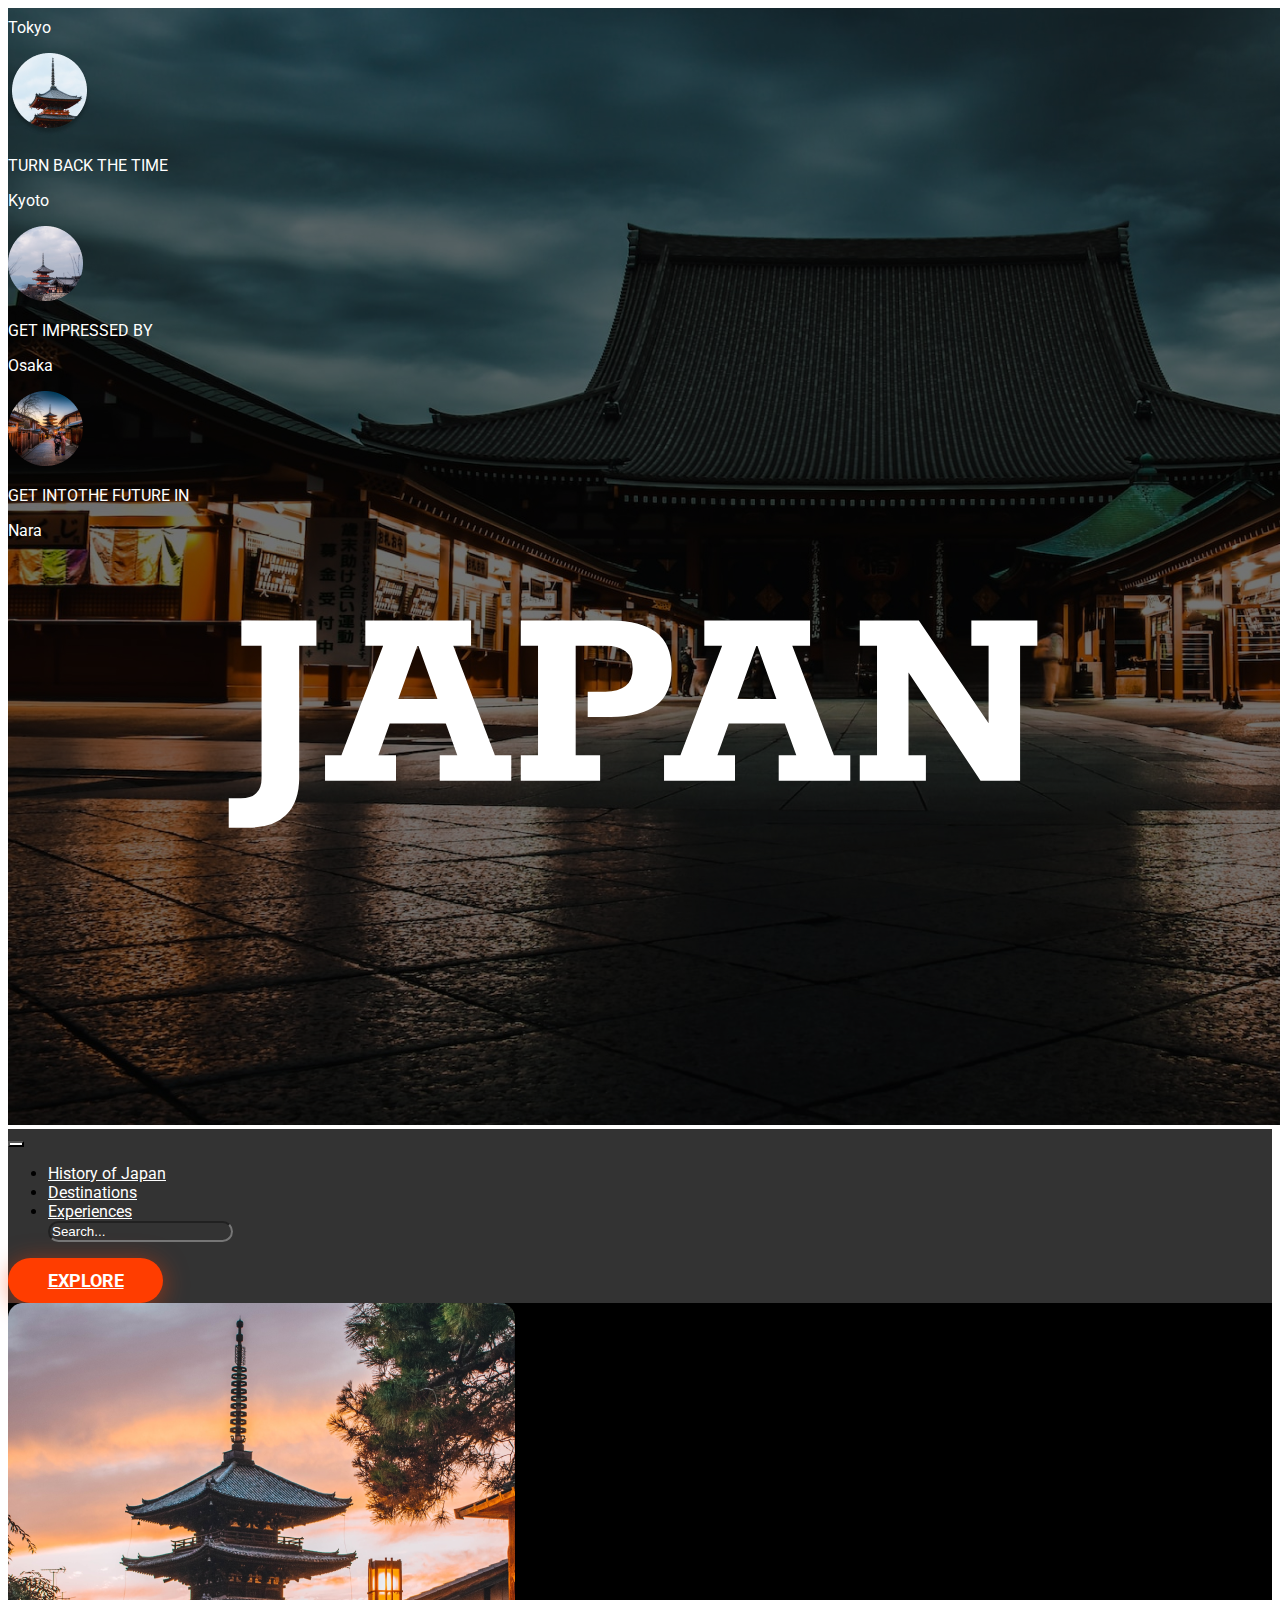
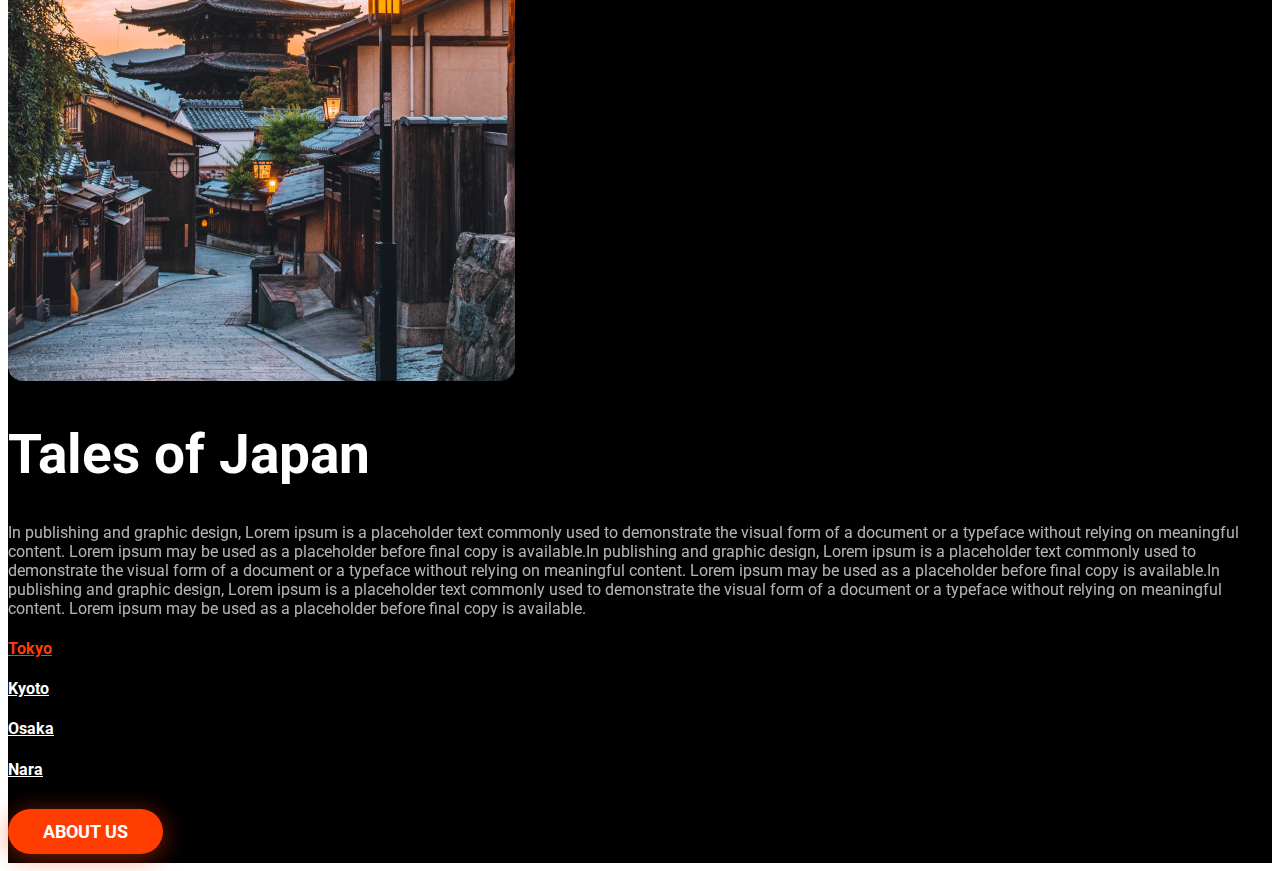
<file: Site-1/index.html>
<!doctype html>
<html lang="sr-RS">

<head>
    <meta charset="utf-8">
    <meta name="viewport" content="width=device-width, initial-scale=1">
    <title>Site-1</title>

    <!-- ----------------------MAIN-CSS-------------------- -->
    <link rel="stylesheet" href="./scss/main.css">

    <!-- ----------------------IFAVICON-------------------- -->
    <link rel="shortcut icon" href="#" type="image/x-icon">

    <!-- ----------------------IMPORT BOOTSTRAP-------------------- -->
    <link href="https://cdn.jsdelivr.net/npm/bootstrap@5.3.2/dist/css/bootstrap.min.css" rel="stylesheet"
        integrity="sha384-T3c6CoIi6uLrA9TneNEoa7RxnatzjcDSCmG1MXxSR1GAsXEV/Dwwykc2MPK8M2HN" crossorigin="anonymous">
</head>

<body>
    <!-------------------------- NAVIGATION ------------------------->
    <header class="container-fluid p-0">
        <img src="./img/jean-vella-AMUXeE7Y2Vc-unsplash 1.jpg" alt="" class="img-fluid w-100 brightness">
        <h1 class="main-text">Japan</h1>
        <nav class="navbar navbar-expand-lg background-navbar fixed-top navbar-hiden">
            <div class="container-fluid mx-xl-4 py-xl-4 mx-0 py-0">
                <button class="navbar-toggler" type="button" data-bs-toggle="collapse"
                    data-bs-target="#navbarSupportedContent" aria-controls="navbarSupportedContent"
                    aria-expanded="false" aria-label="Toggle navigation">
                    <span class="navbar-toggler-icon"></span>
                </button>
                <div class="collapse navbar-collapse" id="navbarSupportedContent">
                    <ul class="navbar-nav me-auto mb-2 mb-lg-0 text-center">
                        <li class="nav-item mx-xl-4 mx-md-3">
                            <a class="nav-link active" aria-current="page" href="#">History of Japan</a>
                        </li>
                        <li class="nav-item mx-xl-4 mx-md-3">
                            <a class="nav-link" href="#">Destinations</a>
                        </li>
                        <li class="nav-item mx-xl-4 mx-md-3">
                            <a class="nav-link" href="#">Experiences</a>
                        </li>
                        <form class="d-flex col-md-3 col-12" role="search">
                            <input class="form-control me-2  d-none d-md-flex d-xl-flex" type="search"
                                placeholder="Search..." aria-label="Search">
                        </form>
                    </ul>
                </div>
                <a class="navbar-brand wrapper-red" href="#">Explore</a>
            </div>
        </nav>
    </header>

    <!-------------------------- END-NAVIGATION ------------------------->

    <!-------------------------- CITY-SECTION ------------------------->

    <main class="main">
        <section class="container-fluid p-0 d-flex">
            <div class="container-xl position-relative d-flex justify-content-xl-start">

                <div class="wrapper">
                    <div class="row">

                        <div class=" col-xl-3 col-md-3 d-none d-md-flex align-items-center lh-1">
                            <img src="./img/denys-nevozhai-D68ADLeMh5Q-unsplash 1.png" alt="" class="">
                            <div class="text px-3">
                                <p class="uppercase-text">Get intothe future in</p>
                                <p>Tokyo</p>
                            </div>
                        </div>
                        <div class="col-xl-3 col-md-3 d-none d-md-flex col-6 d-flex align-items-center lh-1">
                            <img src="./img/zhijian-dai-MUUnrhZ0xmA-unsplash 1.png" alt="" class="">
                            <div class="text px-3">
                                <p class="uppercase-text">Turn back the time</p>
                                <p>Kyoto</p>
                            </div>
                        </div>

                        <div class="col-xl-3 col-md-3 d-none d-md-flex d-flex d-flex align-items-center lh-1 ">
                            <img src="./img/zhijian-dai-nCGpqcaSRnU-unsplash 1.png" alt="" class="">
                            <div class="text px-3">
                                <p class="uppercase-text">Get impressed by</p>
                                <p>Osaka</p>
                            </div>
                        </div>
                        <div class="col-xl-3 col-md-3 d-none d-md-flex d-flex align-items-center lh-1">
                            <img src="./img//sorasak-_UIN-pFfJ7c-unsplash 1.png" alt="" class="">
                            <div class="text px-3">
                                <p class="uppercase-text">Get intothe future in</p>
                                <p>Nara</p>
                            </div>
                        </div>
                    </div>
                </div>
            </div>
        </section>
        <!-------------------------- END-CITY-SECTION ------------------------->

        <!-------------------------- MAIN-SECTION ------------------------->
        <section class="section black-background">
            <div class="container-xl">
                <div class="row py-xl-5 py-md-5 flex-column-reverse flex-md-row">
                    <div class="col-xl-5 col-md-5 py-5">
                        <img src="./img/romeo-a-SlIl9eZjWUc-unsplash 1.png" alt="" class="img-fluid">
                    </div>
                    <div class="col-xl-7 col-md-7 d-flex align-items-center">
                        <div class="row">
                            <div class="col-12">
                                <h1 class="my-xl-4 py-3 heading-section">Tales of Japan</h1>
                            </div>
                            <div class="col-xl-9 col-md-11 overflow-auto custom-scrollbar" style="height: 340px;">
                                <p class="text-justify">In publishing and graphic design, Lorem ipsum is a placeholder
                                    text
                                    commonly used to
                                    demonstrate the visual form of a document or a typeface without relying on
                                    meaningful
                                    content. Lorem ipsum may be used as a placeholder before final copy is available.In
                                    publishing and graphic design, Lorem ipsum is a placeholder text commonly used to
                                    demonstrate the visual form of a document or a typeface without relying on
                                    meaningful
                                    content. Lorem ipsum may be used as a placeholder before final copy is available.In
                                    publishing and graphic design, Lorem ipsum is a placeholder text commonly used to
                                    demonstrate the visual form of a document or a typeface without relying on
                                    meaningful
                                    content. Lorem ipsum may be used as a placeholder before final copy is available.
                                </p>
                                <div class="d-flex my-xl-2">
                                    <h4 class="mx-3 name-city active-link">Tokyo</h4>
                                    <h4 class="mx-3 name-city">Kyoto</h4>
                                    <h4 class="mx-3 name-city">Osaka</h4>
                                    <h4 class="mx-3 name-city">Nara</h4>
                                </div>
                                <div class="wrapper-about mx-xl-3 my-xl-3 py-md-2 py-2">
                                    <h5 class="wrapper-red">About us</h5>
                                </div>
                            </div>
                        </div>
                    </div>
                </div>
            </div>
        </section>
    </main>
    <!-------------------------- END-MAIN-SECTION ------------------------->

    <!------------------------ MAIN JS ---------------------------->
    <script src="./js/main.js"></script>

    <script src="https://cdn.jsdelivr.net/npm/bootstrap@5.3.2/dist/js/bootstrap.bundle.min.js"
        integrity="sha384-C6RzsynM9kWDrMNeT87bh95OGNyZPhcTNXj1NW7RuBCsyN/o0jlpcV8Qyq46cDfL"
        crossorigin="anonymous"></script>
</body>

</html>
</file>
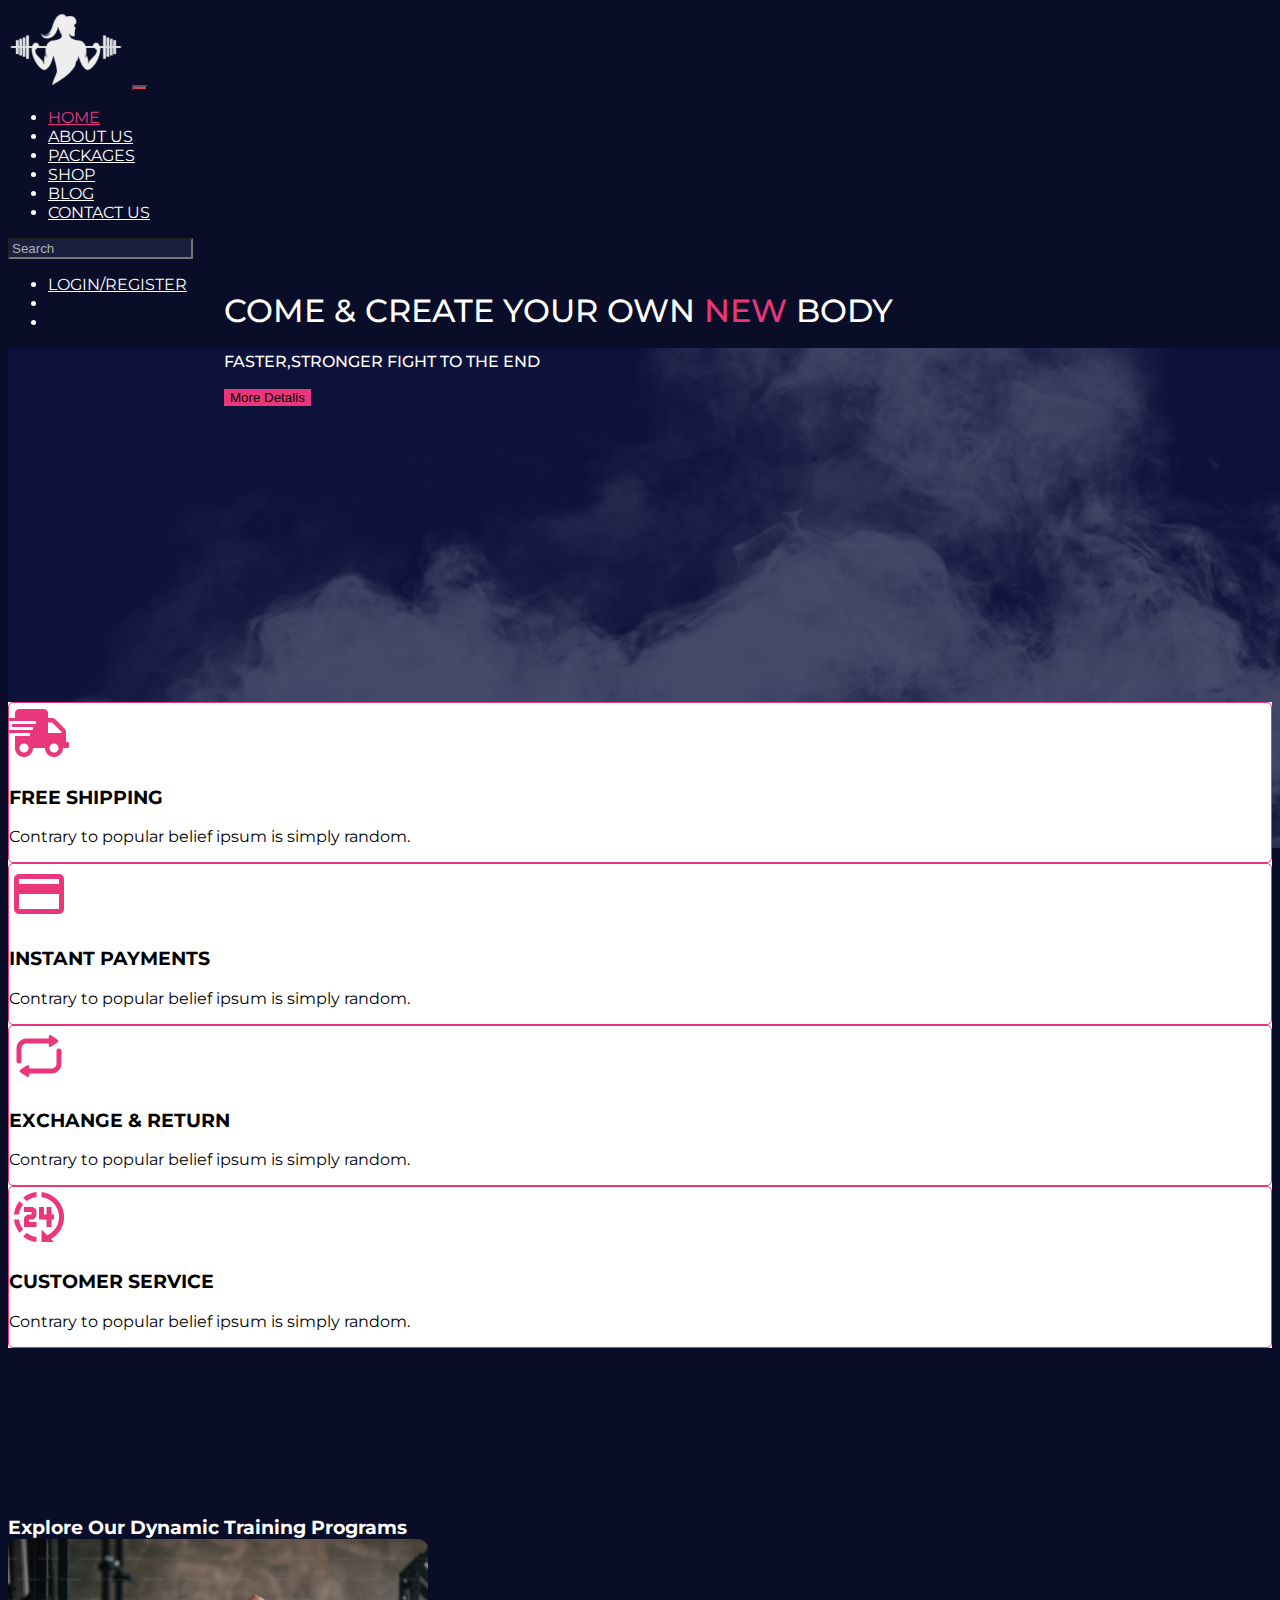
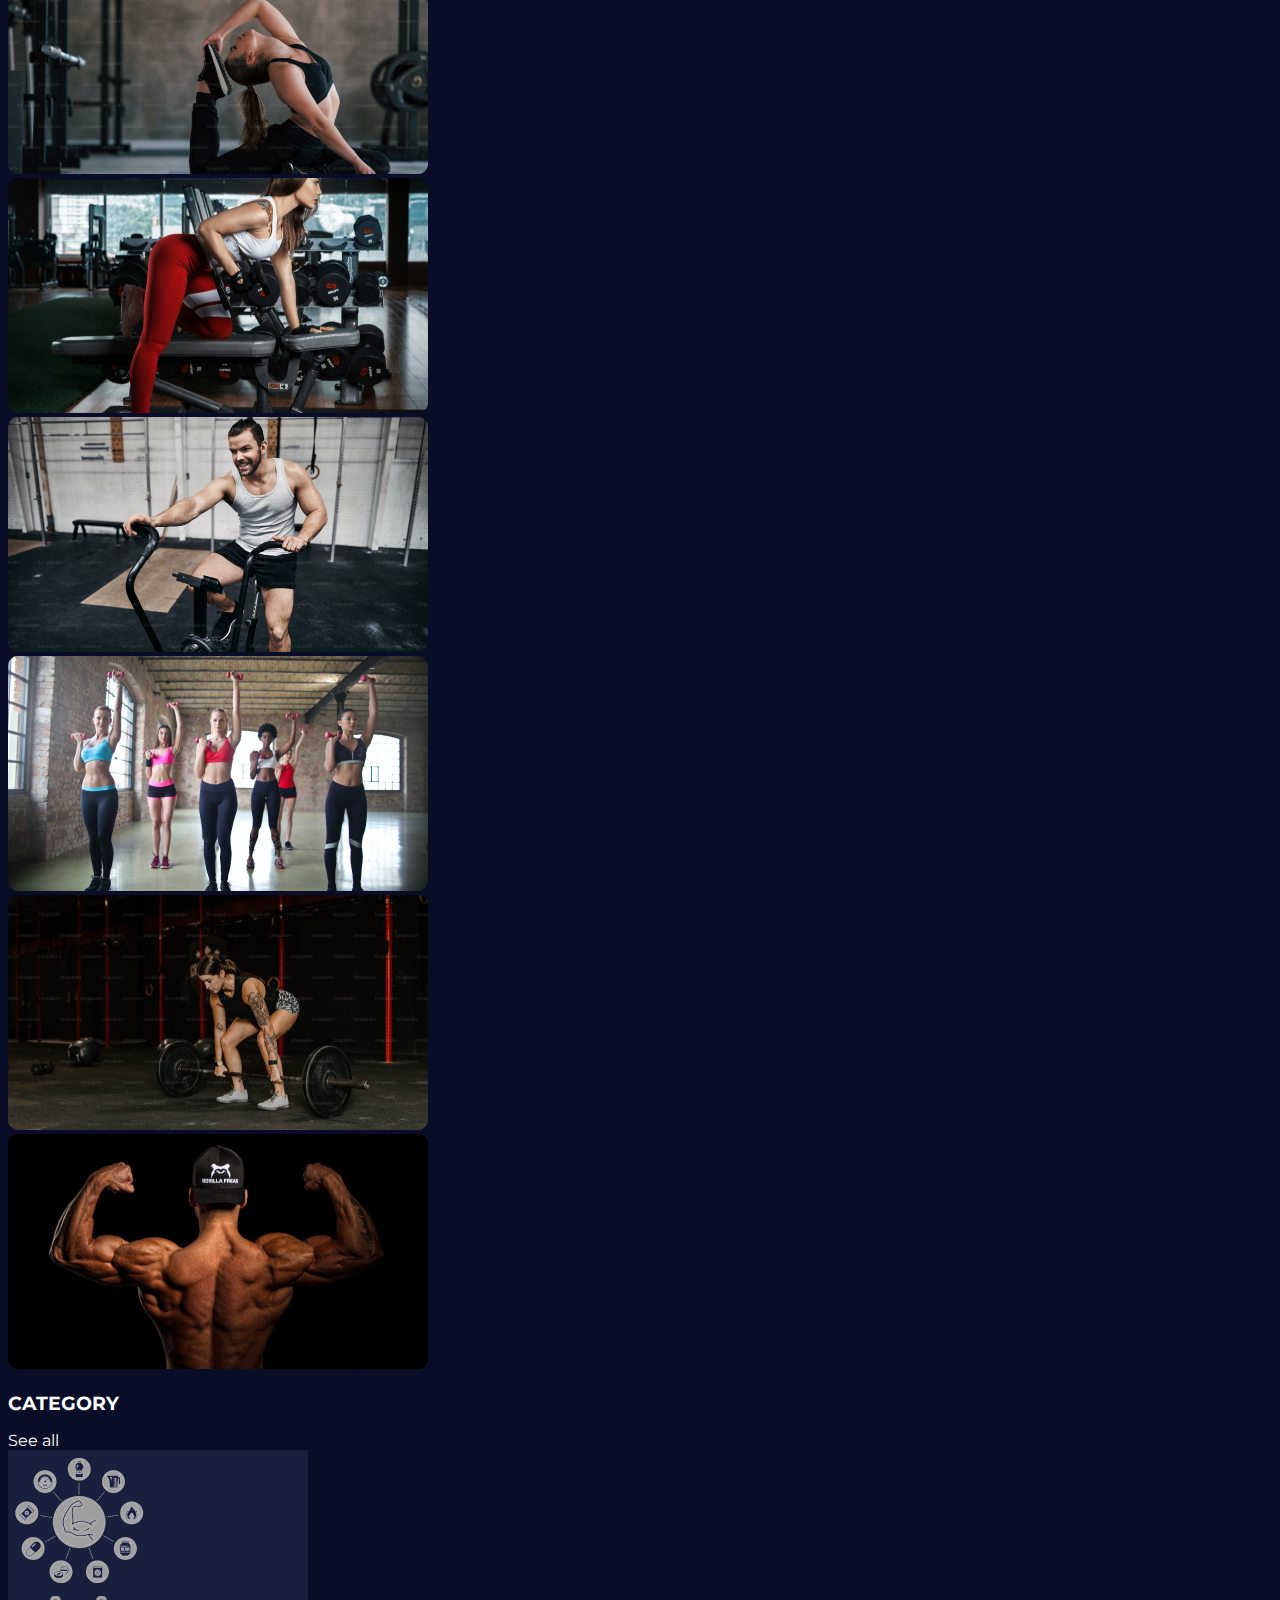
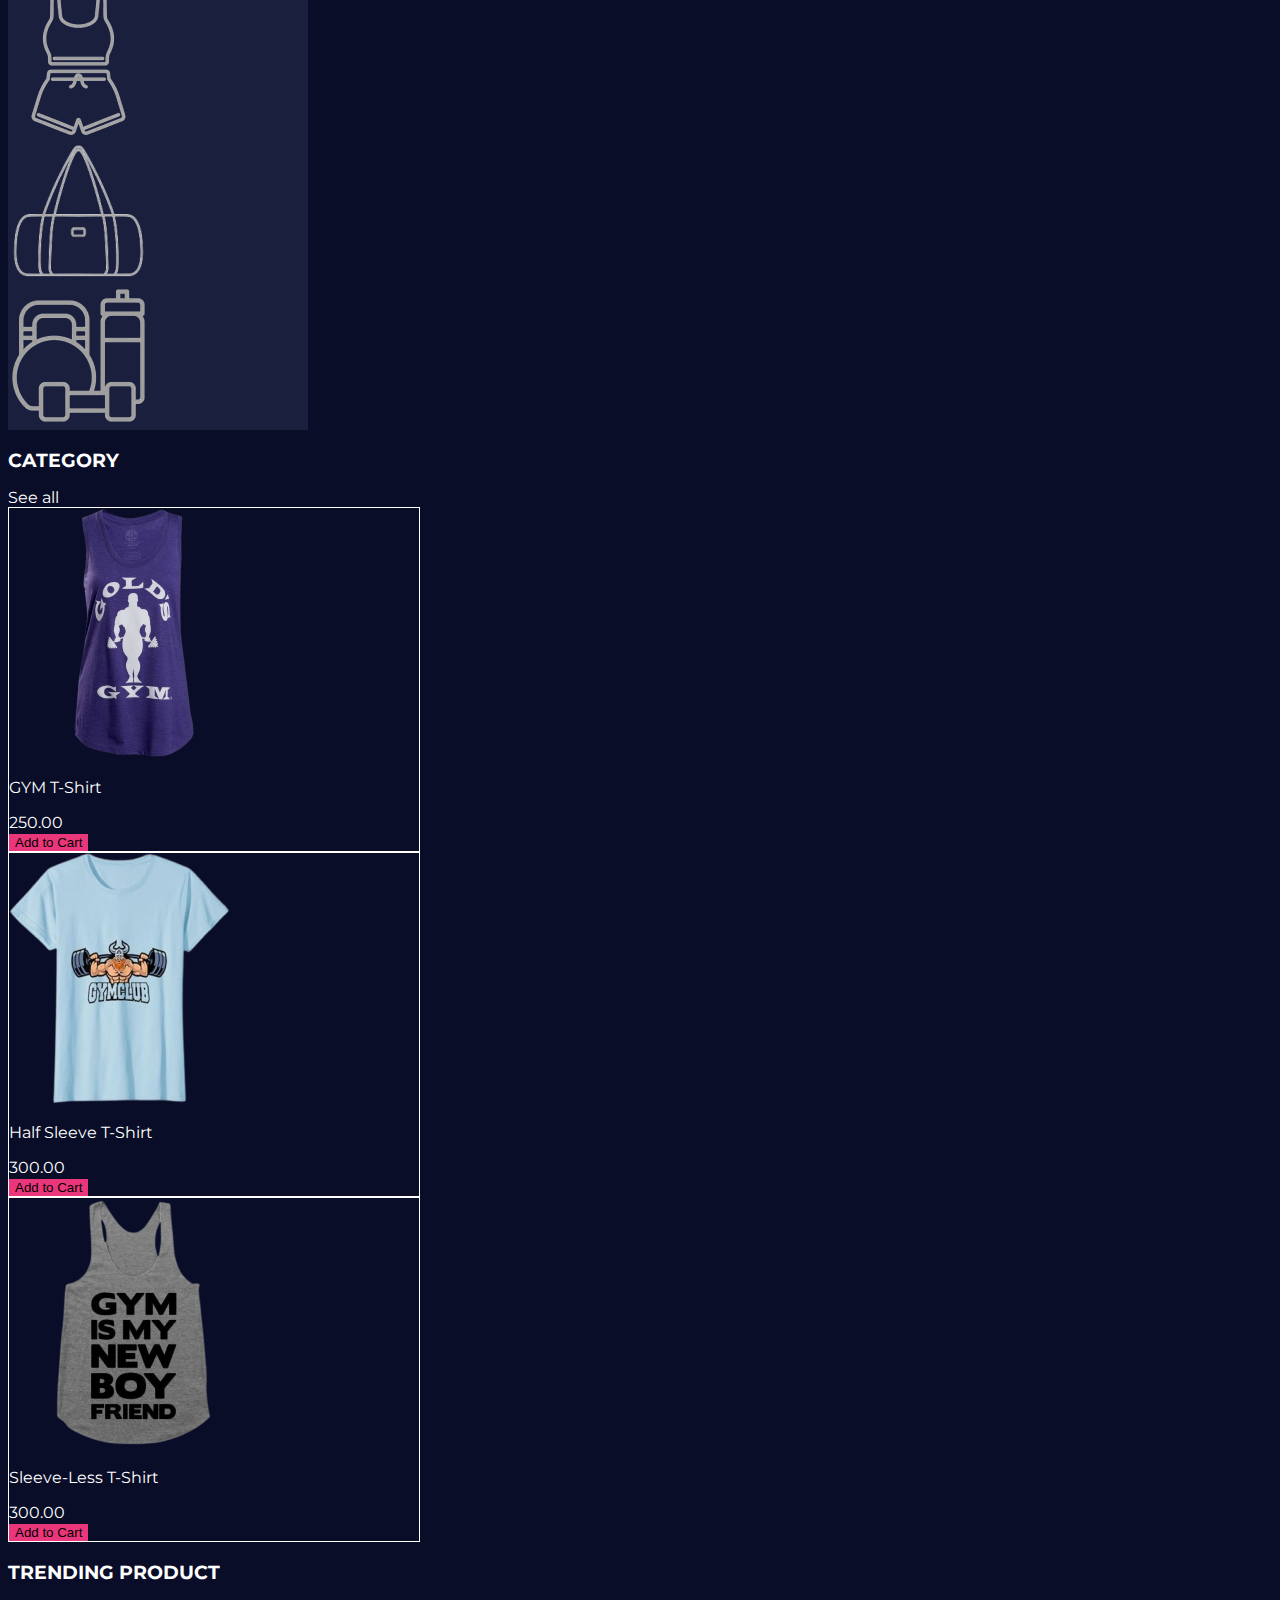
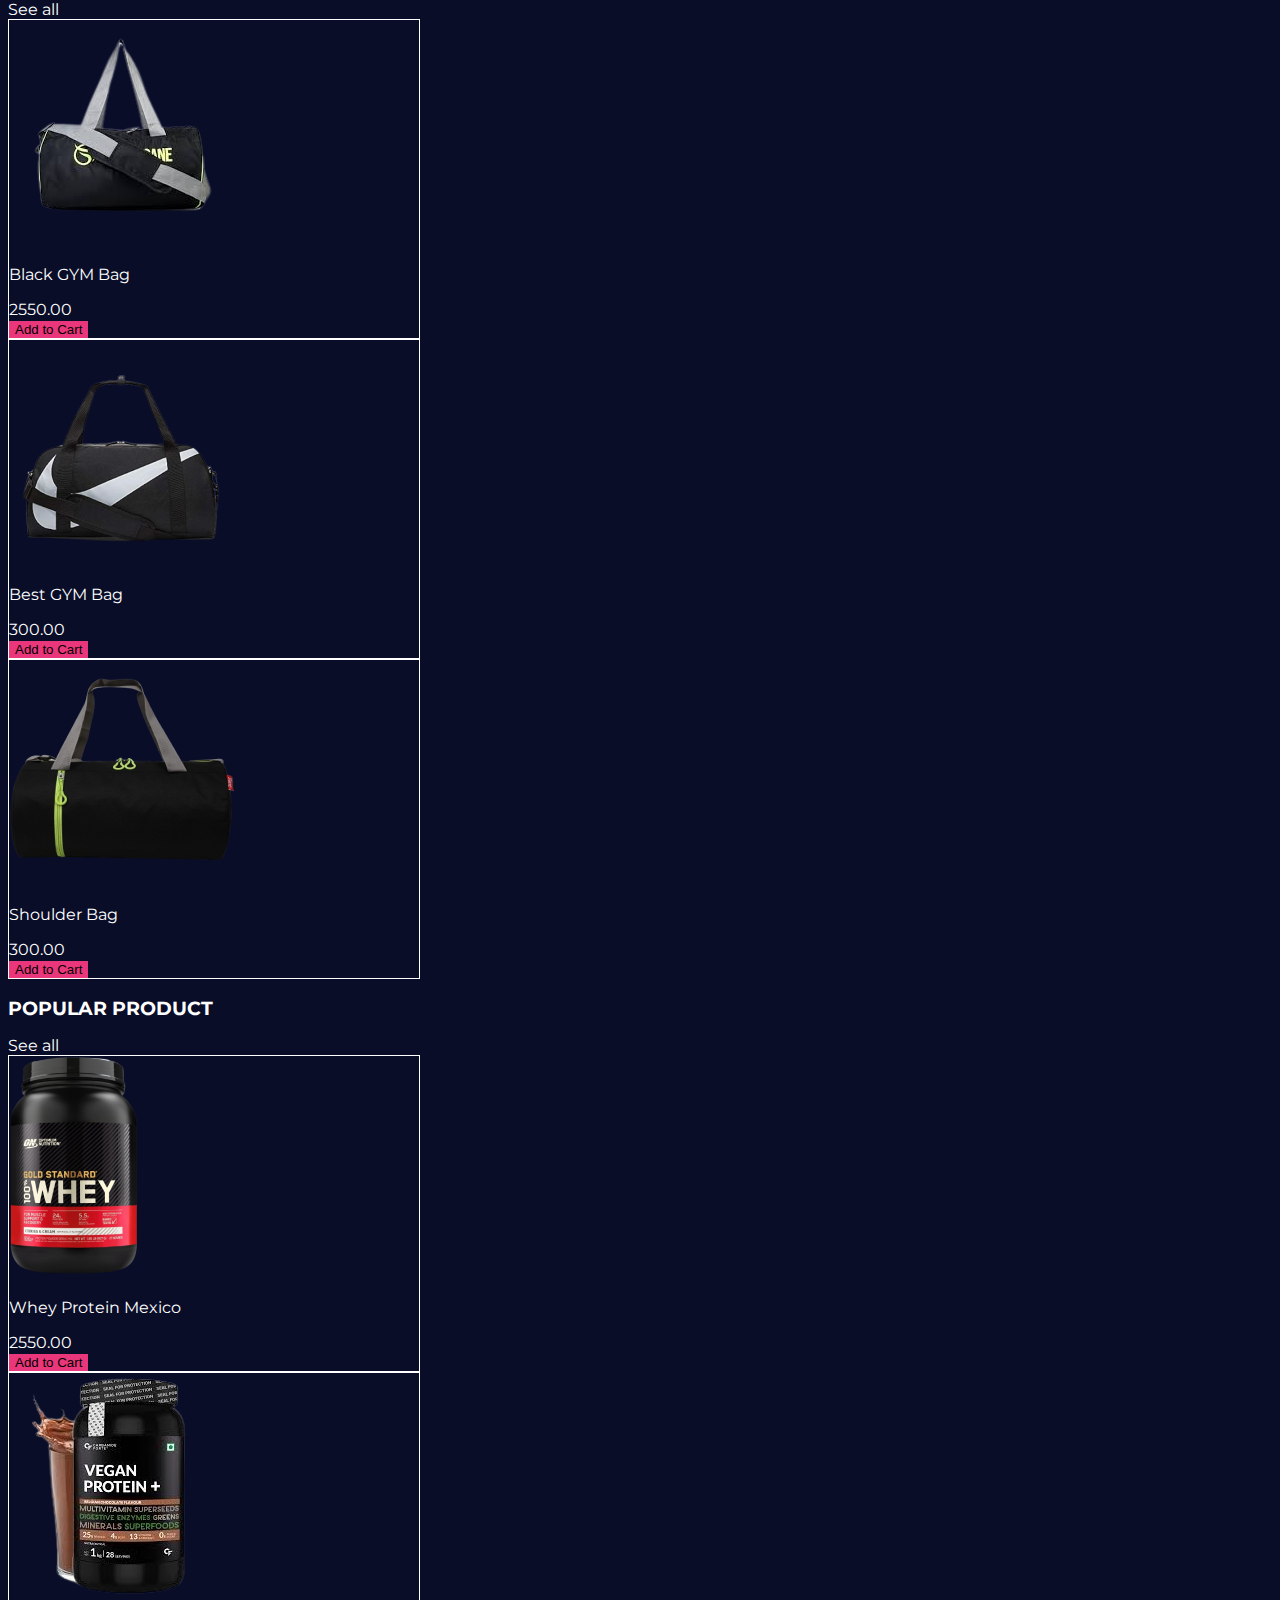
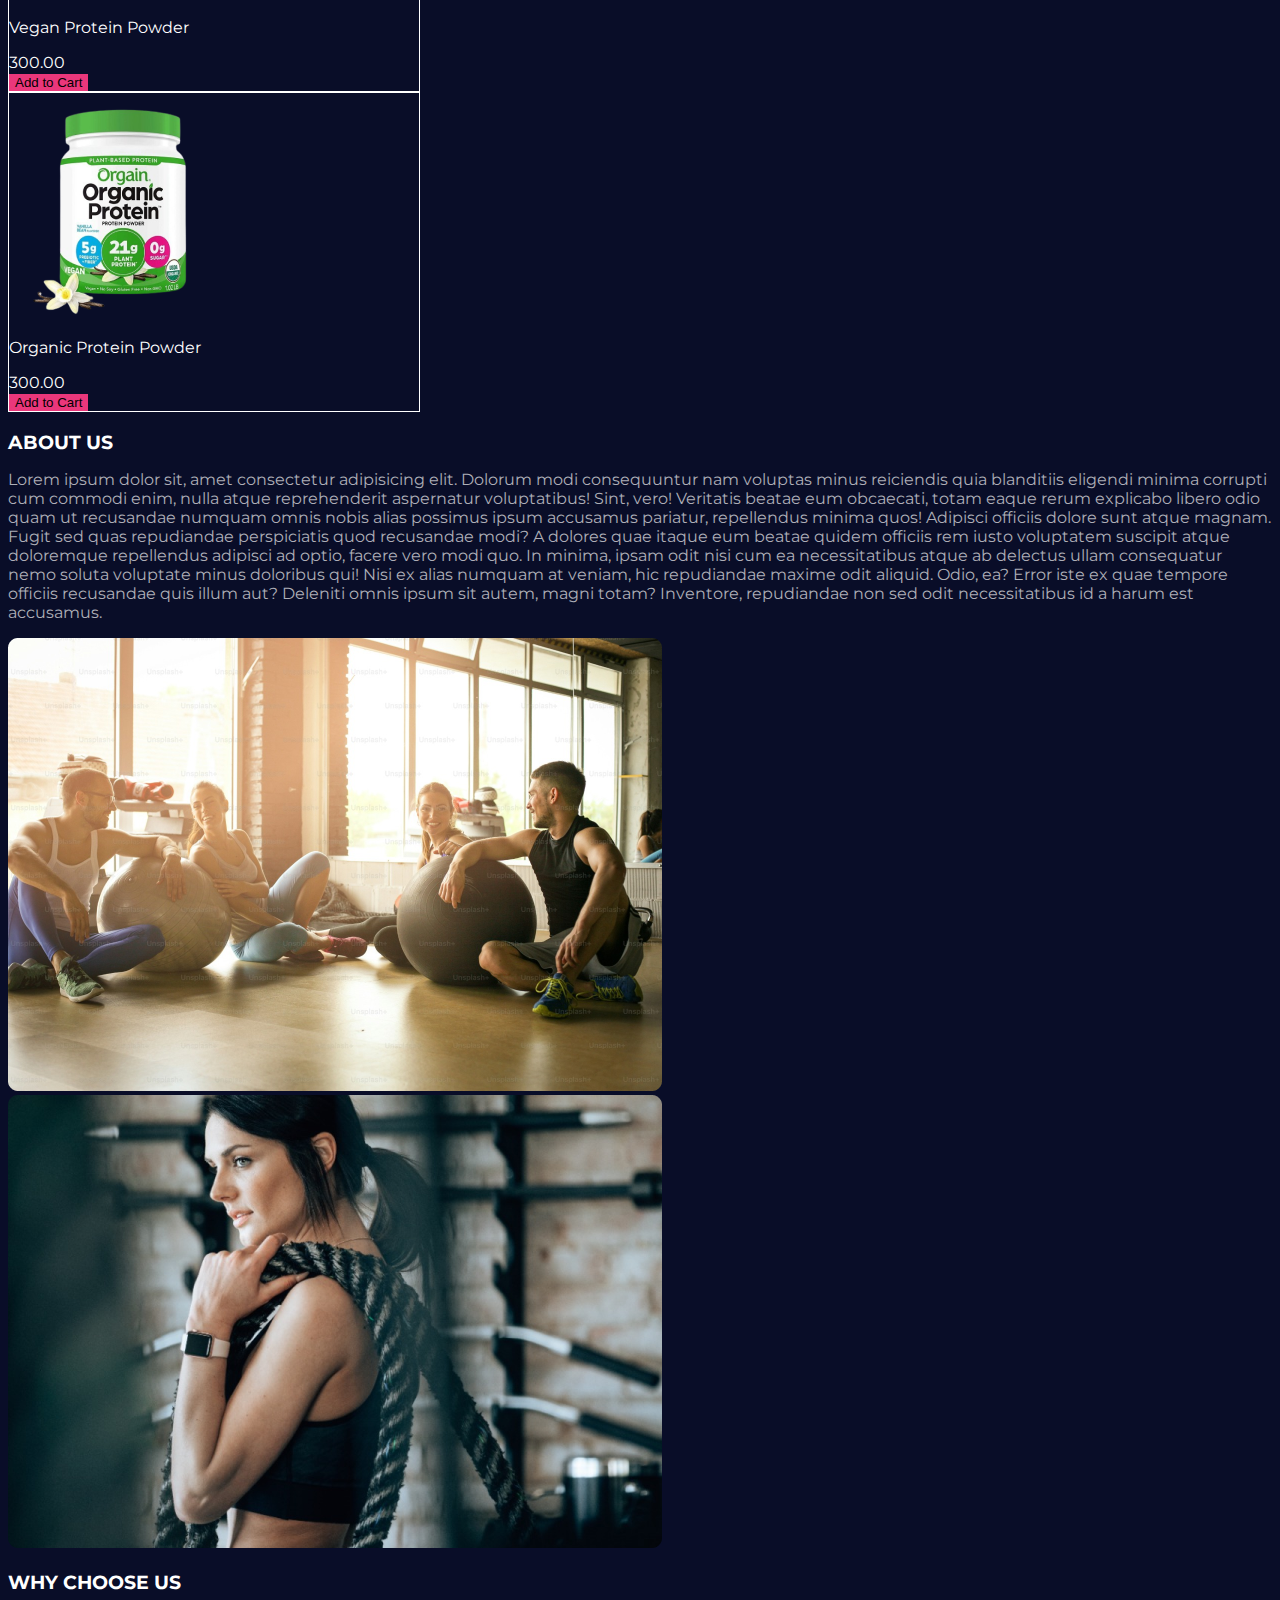
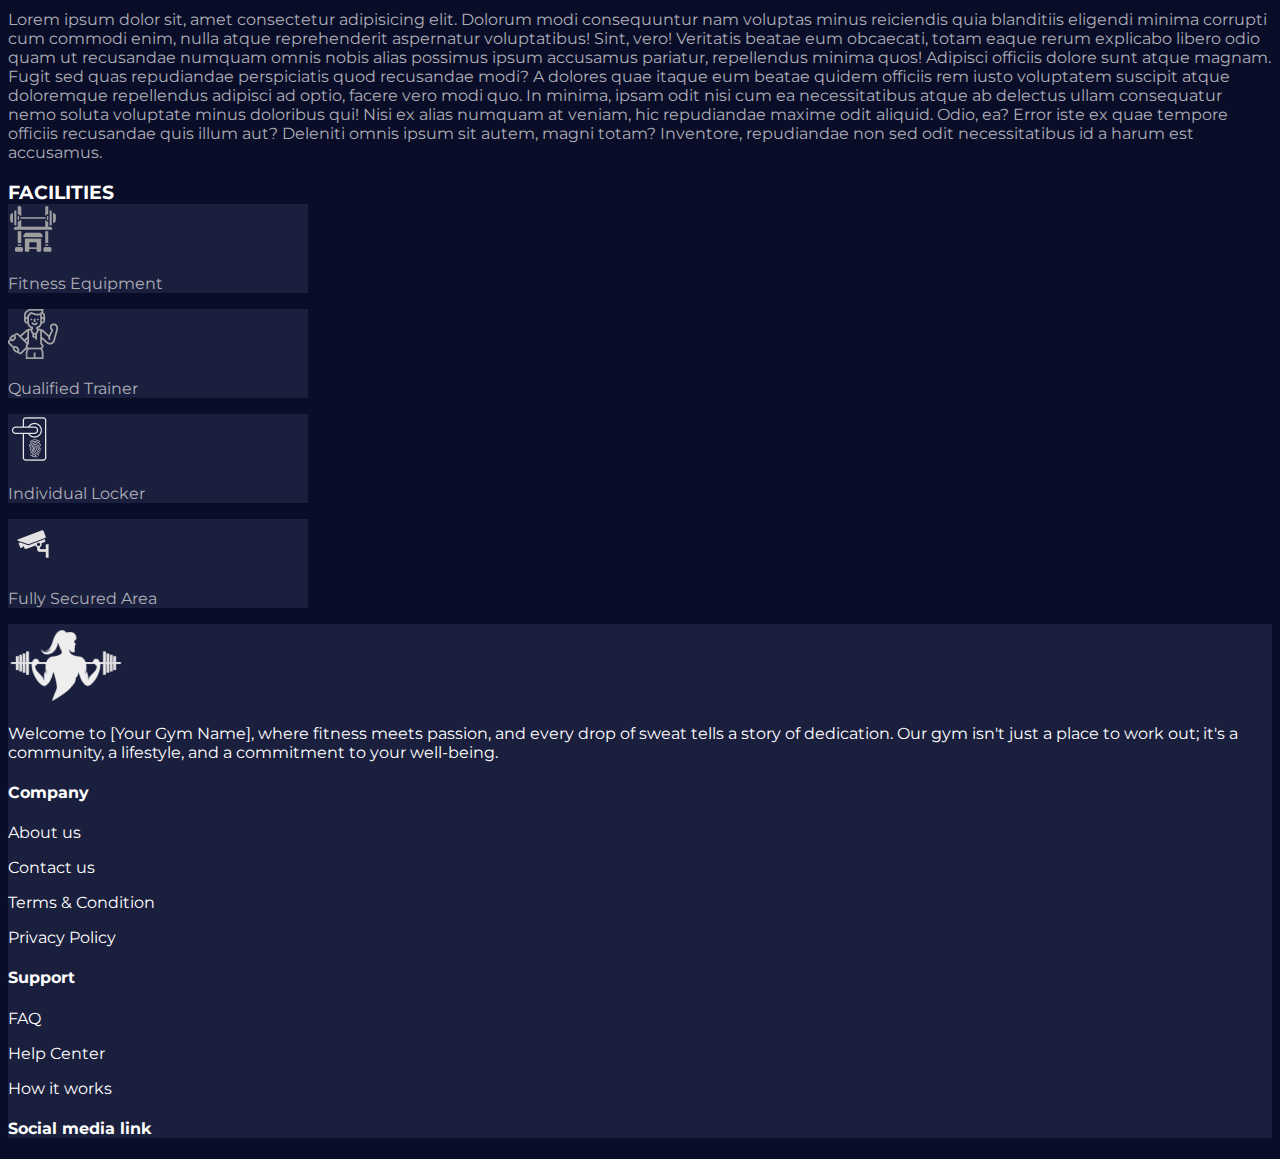
<file: Site-3/index.html>
<!doctype html>
<html lang="sr-RS">

<head>
  <meta charset="utf-8">
  <meta name="viewport" content="width=device-width, initial-scale=1">
  <title>Site-3</title>

  <!-----------------------FAVICON------------------------>
  <link rel="shortcut icon" href="#" type="image/x-icon">

  <!-----------------------MAIN-CSS----------------------->
  <link rel="stylesheet" href="./scss/main.css">

  <!-------------------IMPORT BOOTSTRAP------------------>
  <link href="https://cdn.jsdelivr.net/npm/bootstrap@5.3.2/dist/css/bootstrap.min.css" rel="stylesheet"
    integrity="sha384-T3c6CoIi6uLrA9TneNEoa7RxnatzjcDSCmG1MXxSR1GAsXEV/Dwwykc2MPK8M2HN" crossorigin="anonymous">

  <!--------------------FONTAWESOME------------------>
  <link rel="stylesheet" href="https://cdnjs.cloudflare.com/ajax/libs/font-awesome/6.5.1/css/all.min.css"
    integrity="sha512-DTOQO9RWCH3ppGqcWaEA1BIZOC6xxalwEsw9c2QQeAIftl+Vegovlnee1c9QX4TctnWMn13TZye+giMm8e2LwA=="
    crossorigin="anonymous" referrerpolicy="no-referrer" />


</head>

<body>

  <!-----------------------HEADER-------------------------->
  <header class="continer-xl">
    <nav class="navbar navbar-expand-lg justify-content-center d-flex">
      <div class="container-xl">
        <a class="navbar-brand px-xl-2" href="#"><img src="./img/GYM LOGO 1.png" alt="Logo"></a>
        <button class="navbar-toggler" type="button" data-bs-toggle="collapse" data-bs-target="#navbarSupportedContent"
          aria-controls="navbarSupportedContent" aria-expanded="false" aria-label="Toggle navigation" id="toggleButton">
          <span class="navbar-toggler-icon"></span>
        </button>
        <div class="collapse navbar-collapse" id="navbarSupportedContent">
          <ul class="navbar-nav mb-2 mb-lg-0 text-center">
            <li class="nav-item">
              <a class="nav-link active" aria-current="page" href="#">Home</a>
            </li>
            <li class="nav-item">
              <a class="nav-link" href="#">About us</a>
            </li>
            <li class="nav-item">
              <a class="nav-link" href="#">Packages</a>
            </li>
            <li class="nav-item">
              <a class="nav-link" href="#">Shop</a>
            </li>
            <li class="nav-item">
              <a class="nav-link" href="#">Blog</a>
            </li>
            <li class="nav-item">
              <a class="nav-link" href="#">Contact us</a>
            </li>
          </ul>
          <form class="d-flex mx-xl-4 col-md-6 col-xl-2 offset-md-3 offset-xl-0" role="search">
            <input class="form-control me-2" type="search" placeholder="Search" aria-label="Search">
          </form>
          <ul class="navbar-nav mb-2 mb-lg-0 d-flex align-items-center">
            <li class="nav-item">
              <a class="nav-link" href="#">Login/Register</a>
            </li>
            <div class="d-md-flex d-flex">
              <li class="nav-item px-xl-3 px-md-1 px-1">
                <i class="fas fa-shopping-cart p-3 d-flex justify-content-center align-items-center"></i>
              </li>
              <li class="nav-item px-xl-3 px-md-1 px-1">
                <i class="fas fa-heart p-3 d-flex justify-content-center align-items-center"></i>
              </li>
            </div>
          </ul>
        </div>
      </div>
    </nav>
  </header>
  <!-- ------------------END-HEADER------------------------>

  <!-----------------------SECTION-IMG------------------------->
  <main class="main">
    <section class="section">
      <div class="container-fluid p-0">
        <img src="./img/Background.png" alt="" class="img-fluid w-100">
        <div class="container wrapper-text" style="display: flex;" id="toggleElement">
          <div class="col-xl-6">
            <h1 class="heading">COME & CREATE YOUR
              OWN <span class="pink-span">NEW</span> BODY</h1>
            <p class="heading">FASTER,STRONGER FIGHT TO THE END</p>
            <button class="btn btn-primary">More Detalis</button>
          </div>
        </div>
      </div>
    </section>
    <!-- ------------------END-SECTION-IMG------------------------>

    <!-----------------------SECTION-TRAINING-PROGRAM------------------------->
    <section class="section">
      <div class="wrapper-payments d-flex justify-content-center mx-xl-5 mx-md-5 p-4">
        <div class="box-1 col-2 text-center m-xl-3 p-xl-3 mx-md-3 p-md-1 mx-2">
          <img src="./img/Shipping Icon.png" alt="">
          <h3 class="small-text d-none d-md-flex">FREE SHIPPING</h3>
          <p class="d-none d-md-flex">Contrary to popular belief
            ipsum is simply random.</p>
        </div>
        <div class="box-2 col-2 text-center m-xl-3 p-xl-3 mx-md-3 p-md-1 mx-2">
          <img src="./img/Payment Icon.png" alt="">
          <h3 class="small-text d-none d-md-flex">INSTANT PAYMENTS</h3>
          <p class="d-none d-md-flex">Contrary to popular belief
            ipsum is simply random.</p>
        </div>
        <div class="box-3 col-2 text-center m-xl-3 p-xl-3 mx-md-3 p-md-1 mx-2">
          <img src="./img/Group.png" alt="">
          <h3 class="small-text d-none d-md-flex">EXCHANGE & RETURN</h3>
          <p class="d-none d-md-flex">Contrary to popular belief
            ipsum is simply random.</p>
        </div>
        <div class="box-4 col-2 text-center m-xl-3 p-xl-3 mx-md-3 p-md-1 mx-2">
          <img src="./img/24 hours Icon.png" alt="">
          <h3 class="small-text d-none d-md-flex">CUSTOMER SERVICE</h3>
          <p class="d-none d-md-flex">Contrary to popular belief
            ipsum is simply random.</p>
        </div>
      </div>
      <div class="container-xl justify-content-center">
        <div class="row">
          <h3 class="color-white-text">Explore Our Dynamic Training Programs</h3>
          <div class="col-4 p-3">
            <img src="./img/Rectangle 10.png" alt="" class="img-fluid">
          </div>
          <div class="col-4 p-3">
            <img src="./img/Rectangle 11.png" alt="" class="img-fluid">
          </div>
          <div class="col-4 p-3">
            <img src="./img/Rectangle 12.png" alt="" class="img-fluid">
          </div>
        </div>
      </div>
      <div class="container-xl justify-content-center">
        <div class="row">
          <div class="col-4 p-3">
            <img src="./img/Rectangle 10 (1).png" alt="" class="img-fluid">
          </div>
          <div class="col-4 p-3">
            <img src="./img/Rectangle 11 (1).png" alt="" class="img-fluid">
          </div>
          <div class="col-4 p-3">
            <img src="./img/Rectangle 12 (1).png" alt="" class="img-fluid">
          </div>
        </div>
      </div>
    </section>
    <!--------------------END-SECTION-TRAINING-PROGRAM------------------------>

    <!--------------------SECTION-KATEGORY------------------------->
    <section class="section">
      <div class="container-xl">
        <div class="d-flex justify-content-between py-xl-2 align-items-center">
          <h3 class="color-white-text big-text">Category</h3>
          <p class="color-white-text">See all</p>
        </div>
        <div class="row justify-content-md-center justify-content-center flex-xl-nowrap flex-md-wrap">
          <div class="col-md-3 mx-3 my-3 my-md-3 p-2 img-bkg d-flex justify-content-center">
            <img src="./img/Protein & Nutrition 2.png" alt="" class="img-fluid">
          </div>
          <div class="col-md-3 mx-3 my-3 my-md-3 p-2 img-bkg d-flex justify-content-center">
            <img src="./img/Sports Outfit 1.png" alt="" class="img-fluid">
          </div>
          <div class="col-md-3 mx-3 my-3 my-md-3 p-2 img-bkg d-flex justify-content-center">
            <img src="./img/Sports Bags 1.png" alt="" class="img-fluid">
          </div>
          <div class="col-md-3 mx-3 my-3 my-md-3 p-2 img-bkg d-flex justify-content-center">
            <img src="./img/GYM Accessories 1.png" alt="" class="img-fluid">
          </div>
        </div>
      </div>
    </section>


    <!--------------------END-SECTION-KATEGORY----------------------->
    <!----------------------SECTION-PRODUCTS------------------------->
    <section class="section">
      <div
        class="container-xl d-flex justify-content-between justify-content-xl-between justify-content-sm-around align-items-center py-xl-3 py-md-3">
        <h3 class="color-white-text big-text">Category</h3>
        <p class="color-white-text">See all</p>
      </div>
      <div class="container-xl p-2">
        <div class="row justify-content-center">
          <div class="col-4 p-3 mx-3 my-3 border text-center">
            <img src="./img/GYM T-Shirt 1.png" alt="" class="img-fluid">
            <p class="color-white-text">GYM T-Shirt</p>
            <p class="color-white-text">250.00</p>
            <button class="btn btn-primary">Add to Cart</button>
          </div>
          <div class="col-4 p-3 mx-3 my-3 border text-center">
            <img src="./img/Half Sleeve T-Shirt 1.png" alt="" class="img-fluid">
            <p class="color-white-text">Half Sleeve T-Shirt</p>
            <p class="color-white-text">300.00</p>
            <button class="btn btn-primary">Add to Cart</button>
          </div>
          <div class="col-4 p-3 mx-3 my-3 border text-center">
            <img src="./img/Sleeve-Less T-Shirt 1.png" alt="" class="img-fluid">
            <p class="color-white-text">Sleeve-Less T-Shirt</p>
            <p class="color-white-text">300.00</p>
            <button class="btn btn-primary">Add to Cart</button>
          </div>
        </div>
      </div>

      <div
        class="container-xl d-flex justify-content-between justify-content-xl-between justify-content-sm-around align-items-center py-xl-3 py-md-3">
        <h3 class="color-white-text big-text">Trending product</h3>
        <p class="color-white-text">See all</p>
      </div>
      <div class="container-xl p-2">
        <div class="row flex-xl-nowrap flex-md-wrap justify-content-sm-center justify-content-center">
          <div class="col-4 p-3 mx-3 my-3 border text-center">
            <img src="./img/Black GYM Bag 1.png" alt="" class="img-fluid">
            <p class="color-white-text">Black GYM Bag</p>
            <p class="color-white-text">2550.00</p>
            <button class="btn btn-primary">Add to Cart</button>
          </div>
          <div class="col-4 p-3 mx-3 my-3 border text-center">
            <img src="./img/Best GYM Bag 1.png" alt="" class="img-fluid">
            <p class="color-white-text">Best GYM Bag</p>
            <p class="color-white-text">300.00</p>
            <button class="btn btn-primary">Add to Cart</button>
          </div>
          <div class="col-4 p-3 mx-3 my-3 border text-center">
            <img src="./img/Shoulder Bag 1.png" alt="" class="img-fluid">
            <p class="color-white-text">Shoulder Bag</p>
            <p class="color-white-text">300.00</p>
            <button class="btn btn-primary">Add to Cart</button>
          </div>
        </div>
      </div>

      <div
        class="container-xl d-flex justify-content-between justify-content-xl-between justify-content-sm-around align-items-center py-xl-3 py-md-3">
        <h3 class="color-white-text big-text">Popular product</h3>
        <p class="color-white-text">See all</p>
      </div>
      <div class="container-xl p-2">
        <div class="row flex-xl-nowrap flex-md-wrap justify-content-sm-center justify-content-center">
          <div class="col-4 p-3 mx-3 my-3 border text-center">
            <img src="./img/Whey Protein Mexico 1.png" alt="" class="img-fluid">
            <p class="color-white-text">Whey Protein Mexico</p>
            <p class="color-white-text">2550.00</p>
            <button class="btn btn-primary">Add to Cart</button>
          </div>
          <div class="col-4 p-3 mx-3 my-3 border text-center">
            <img src="./img/Vegan Protein Powder  1.png" alt="" class="img-fluid">
            <p class="color-white-text">Vegan Protein Powder</p>
            <p class="color-white-text">300.00</p>
            <button class="btn btn-primary">Add to Cart</button>
          </div>
          <div class="col-4 p-3 mx-3 my-3 border text-center">
            <img src="./img/Organic Protein Powder 1.png" alt="" class="img-fluid">
            <p class="color-white-text">Organic Protein Powder</p>
            <p class="color-white-text">300.00</p>
            <button class="btn btn-primary">Add to Cart</button>
          </div>
        </div>
      </div>

    </section>
    <!--------------------END-SECTION-PRODUCTS------------------------>

    <!-----------------------SECTION-ABOUT-US------------------------->
    <section class="section">
      <div class="container-xl mt-xl-5 mt-md-0">
        <div class="row flex-column-reverse flex-md-row flex-xl-row justify-content-md-center align-items-md-center">
          <div class="col-xl-6 col-md-6 d-flex justify-content-center align-items-start flex-column">
            <h3 class="color-white-text big-text mt-md-3 mt-2">About us</h3>
            <p class="silver-color">Lorem ipsum dolor sit, amet consectetur adipisicing elit. Dolorum modi consequuntur
              nam voluptas minus reiciendis quia blanditiis eligendi minima corrupti cum commodi enim, nulla atque
              reprehenderit aspernatur voluptatibus! Sint, vero!
              Veritatis beatae eum obcaecati, totam eaque rerum explicabo libero odio quam ut recusandae numquam omnis
              nobis alias possimus ipsum accusamus pariatur, repellendus minima quos! Adipisci officiis dolore sunt
              atque
              magnam.
              Fugit sed quas repudiandae perspiciatis quod recusandae modi? A dolores quae itaque eum beatae quidem
              officiis rem iusto voluptatem suscipit atque doloremque repellendus adipisci ad optio, facere vero modi
              quo.
              In minima, ipsam odit nisi cum ea necessitatibus atque ab delectus ullam consequatur nemo soluta voluptate
              minus doloribus qui! Nisi ex alias numquam at veniam, hic repudiandae maxime odit aliquid.
              Odio, ea? Error iste ex quae tempore officiis recusandae quis illum aut? Deleniti omnis ipsum sit autem,
              magni totam? Inventore, repudiandae non sed odit necessitatibus id a harum est accusamus.</p>
          </div>
          <div class="col-xl-6 col-md-6">
            <img src="./img/Rectangle 16.png" alt="" class="img-fluid">
          </div>
        </div>
        <div class="row flex-md-row d-flex align-items-md-center">
          <div class="col-xl-6 col-md-6">
            <img src="./img/Rectangle 16 (1).png" alt="" class="img-fluid">
          </div>
          <div class="col-xl-6 col-md-6 d-flex justify-content-center align-items-start flex-column">
            <h3 class="color-white-text big-text mt-2">Why choose us</h3>
            <p class="silver-color">Lorem ipsum dolor sit, amet consectetur adipisicing elit. Dolorum modi consequuntur
              nam voluptas minus reiciendis quia blanditiis eligendi minima corrupti cum commodi enim, nulla atque
              reprehenderit aspernatur voluptatibus! Sint, vero!
              Veritatis beatae eum obcaecati, totam eaque rerum explicabo libero odio quam ut recusandae numquam omnis
              nobis alias possimus ipsum accusamus pariatur, repellendus minima quos! Adipisci officiis dolore sunt
              atque
              magnam.
              Fugit sed quas repudiandae perspiciatis quod recusandae modi? A dolores quae itaque eum beatae quidem
              officiis rem iusto voluptatem suscipit atque doloremque repellendus adipisci ad optio, facere vero modi
              quo.
              In minima, ipsam odit nisi cum ea necessitatibus atque ab delectus ullam consequatur nemo soluta voluptate
              minus doloribus qui! Nisi ex alias numquam at veniam, hic repudiandae maxime odit aliquid.
              Odio, ea? Error iste ex quae tempore officiis recusandae quis illum aut? Deleniti omnis ipsum sit autem,
              magni totam? Inventore, repudiandae non sed odit necessitatibus id a harum est accusamus.
            </p>
          </div>
        </div>
      </div>
    </section>
    <!------------------END-SECTION-ABOUT-US--------------------->

    <!--------------------SECTION-FITNES------------------------->
    <section class="section">
      <div class="container-xl">
        <div class="d-flex justify-content-between py-xl-3 py-md-3 align-items-center">
          <h3 class="color-white-text big-text">Facilities</h3>
        </div>
        <div class="row justify-content-md-center justify-content-center flex-xl-nowrap flex-md-wrap">
          <div
            class="col-md-3 mx-3 my-2 my-md-3 p-2 img-bkg d-flex justify-content-center align-items-center text-center flex-column">
            <img src="./img/Fitness Equipment 1.png" alt="" class="img-size">
            <p class="silver-color">Fitness Equipment</p>
          </div>
          <div
            class="col-md-3 mx-3 my-2 my-md-3 p-2 img-bkg d-flex justify-content-center align-items-center text-center flex-column">
            <img src="./img/Qualified Trainer 1.png" alt="" class="img-size">
            <p class="silver-color">Qualified Trainer</p>
          </div>
          <div
            class="col-md-3 mx-3 my-2 my-md-3 p-2 img-bkg d-flex justify-content-center align-items-center text-center flex-column">
            <img src="./img/Individual Locker 1.png" alt="" class="img-size">
            <p class="silver-color">Individual Locker</p>
          </div>
          <div
            class="col-md-3 mx-3 my-2 my-md-3 p-2 img-bkg d-flex justify-content-center align-items-center text-center flex-column">
            <img src="./img/Fully Secured Area 1.png" alt="" class="img-size">
            <p class="silver-color">Fully Secured Area</p>
          </div>
        </div>
      </div>
    </section>
  </main>

  <!--------------------END-SECTION-FITNES-------------->

  <!----------------------FOOTER------------------------>
  <footer class="container-fluid mt-xl-5 mt-md-5 mt-2">
    <div class="container-xl">
      <div class="row p-md-3 p-xl-0">
        <div class="col-12 col-xl-4 col-md-4">
          <div class="row">
            <div class="col-12 p-xl-3 text-center text-xl-start text-md-start">
              <img src="./img/GYM LOGO 1.png" alt="">
            </div>
            <div class="col-12 p-xl-3">
              <p class="text-center text-xl-start text-md-start">Welcome to [Your Gym Name], where fitness meets
                passion,
                and every drop of sweat tells a story of dedication. Our gym isn't
                just a place to work out; it's a community, a lifestyle, and
                a commitment to your well-being.</p>
            </div>
          </div>
        </div>
        <div class="col-6 col-md-2 col-xl-2 p-xl-5">
          <h4 class="py-4 py-md-0 text-center text-xl-start text-md-start">Company</h4>
          <p class="text-center text-xl-start text-md-start">About us</p>
          <p class="text-center text-xl-start text-md-start">Contact us</p>
          <p class="text-center text-xl-start text-md-start">Terms & Condition</p>
          <p class="text-center text-xl-start text-md-start">Privacy Policy</p>
        </div>
        <div class="col-6 col-md-2 col-xl-2 p-xl-5 offset-xl-1 offset-md-1">
          <h4 class="py-4 py-md-0 text-center text-xl-start text-md-start">Support</h4>
          <p class="text-center text-xl-start text-md-start">FAQ</p>
          <p class="text-center text-xl-start text-md-start">Help Center</p>
          <p class="text-center text-xl-start text-md-start">How it works</p>
        </div>
        <div class="col-12 col-md-3 col-xl-3 p-xl-5 py-4">
          <h4 class="text-center py-3 py-md-0">Social media link</h4>
          <div class="social-network d-flex justify-content-around">
            <i class="fab fa-facebook"></i>
            <i class="fab fa-instagram"></i>
            <i class="fab fa-linkedin"></i>
            <i class="fab fa-youtube"></i>
          </div>
        </div>
      </div>
    </div>
  </footer>
  <!-- ------------------END-FOOTER------------------------>

  <!-----------------------MAIN-JS----------------------->
  <script src="./js/main.js"></script>

  <script src="https://cdn.jsdelivr.net/npm/bootstrap@5.3.2/dist/js/bootstrap.bundle.min.js"
    integrity="sha384-C6RzsynM9kWDrMNeT87bh95OGNyZPhcTNXj1NW7RuBCsyN/o0jlpcV8Qyq46cDfL"
    crossorigin="anonymous"></script>
</body>

</html>
</file>
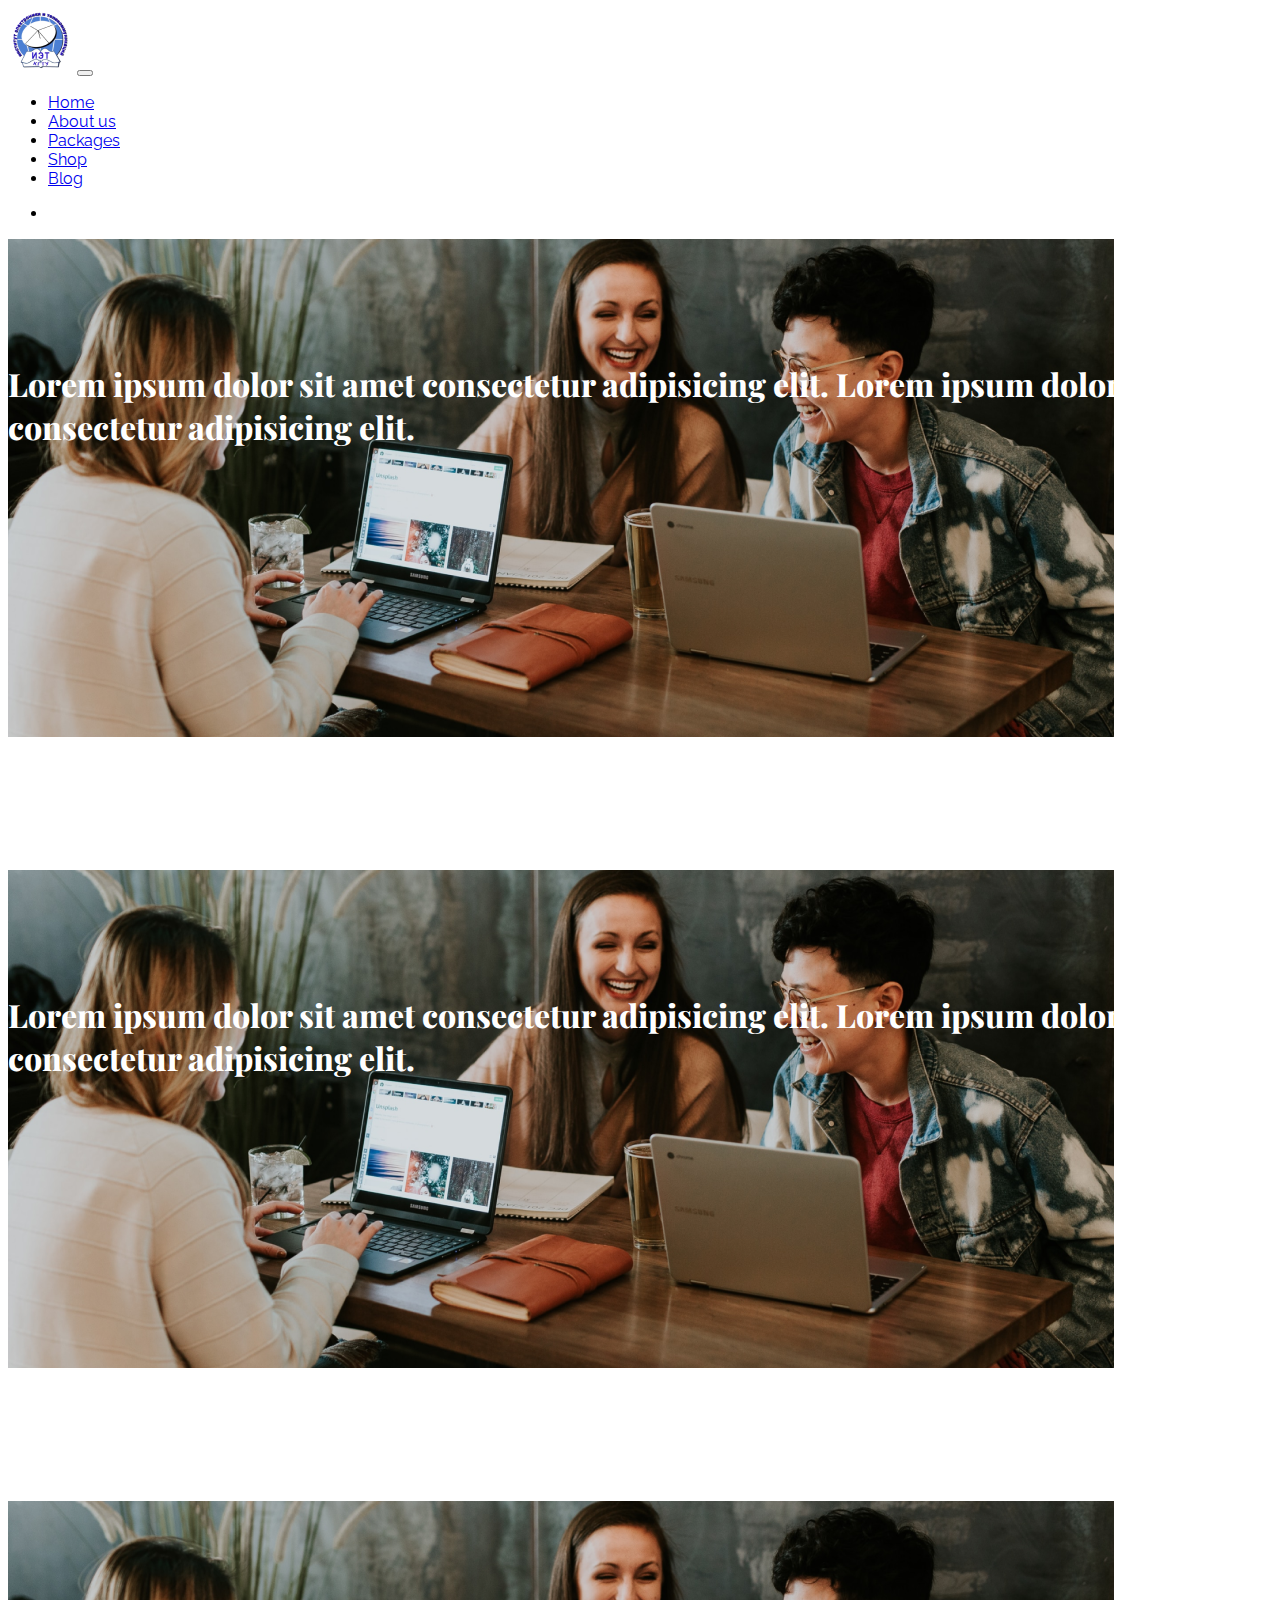
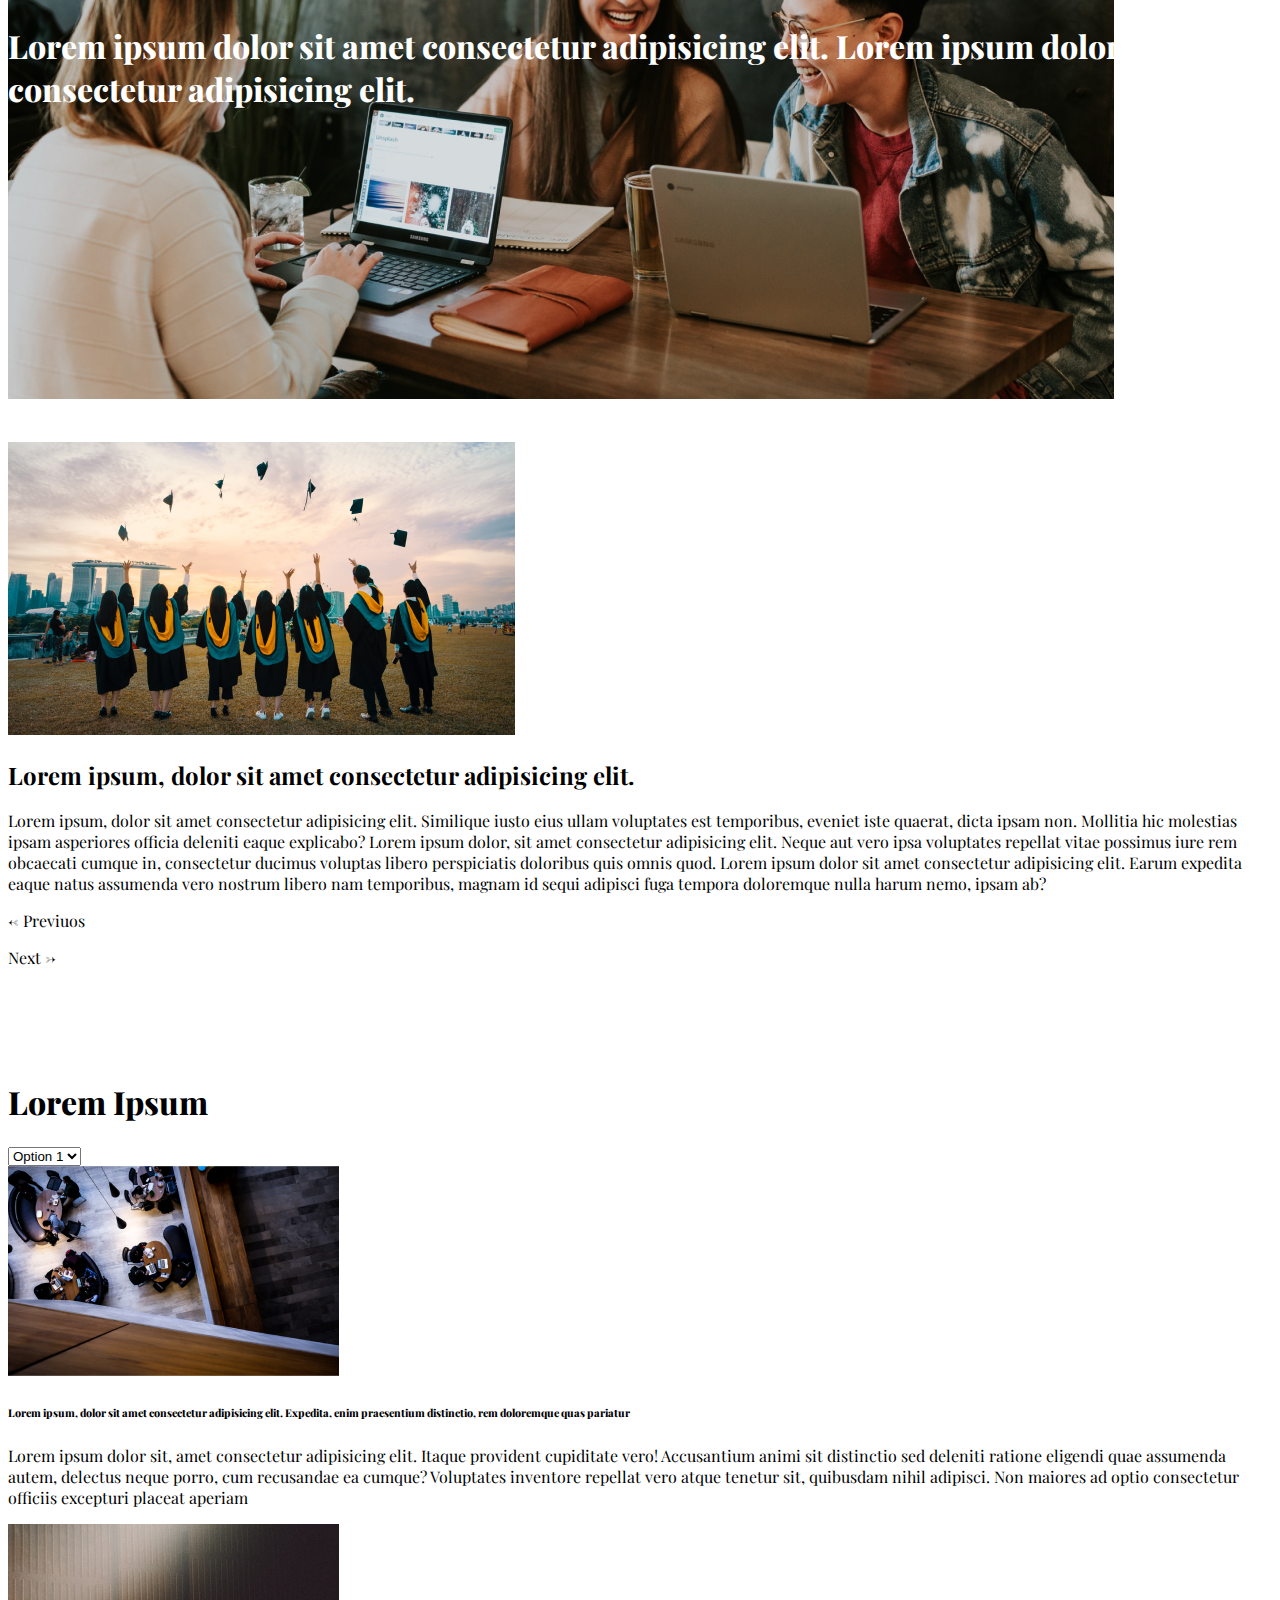
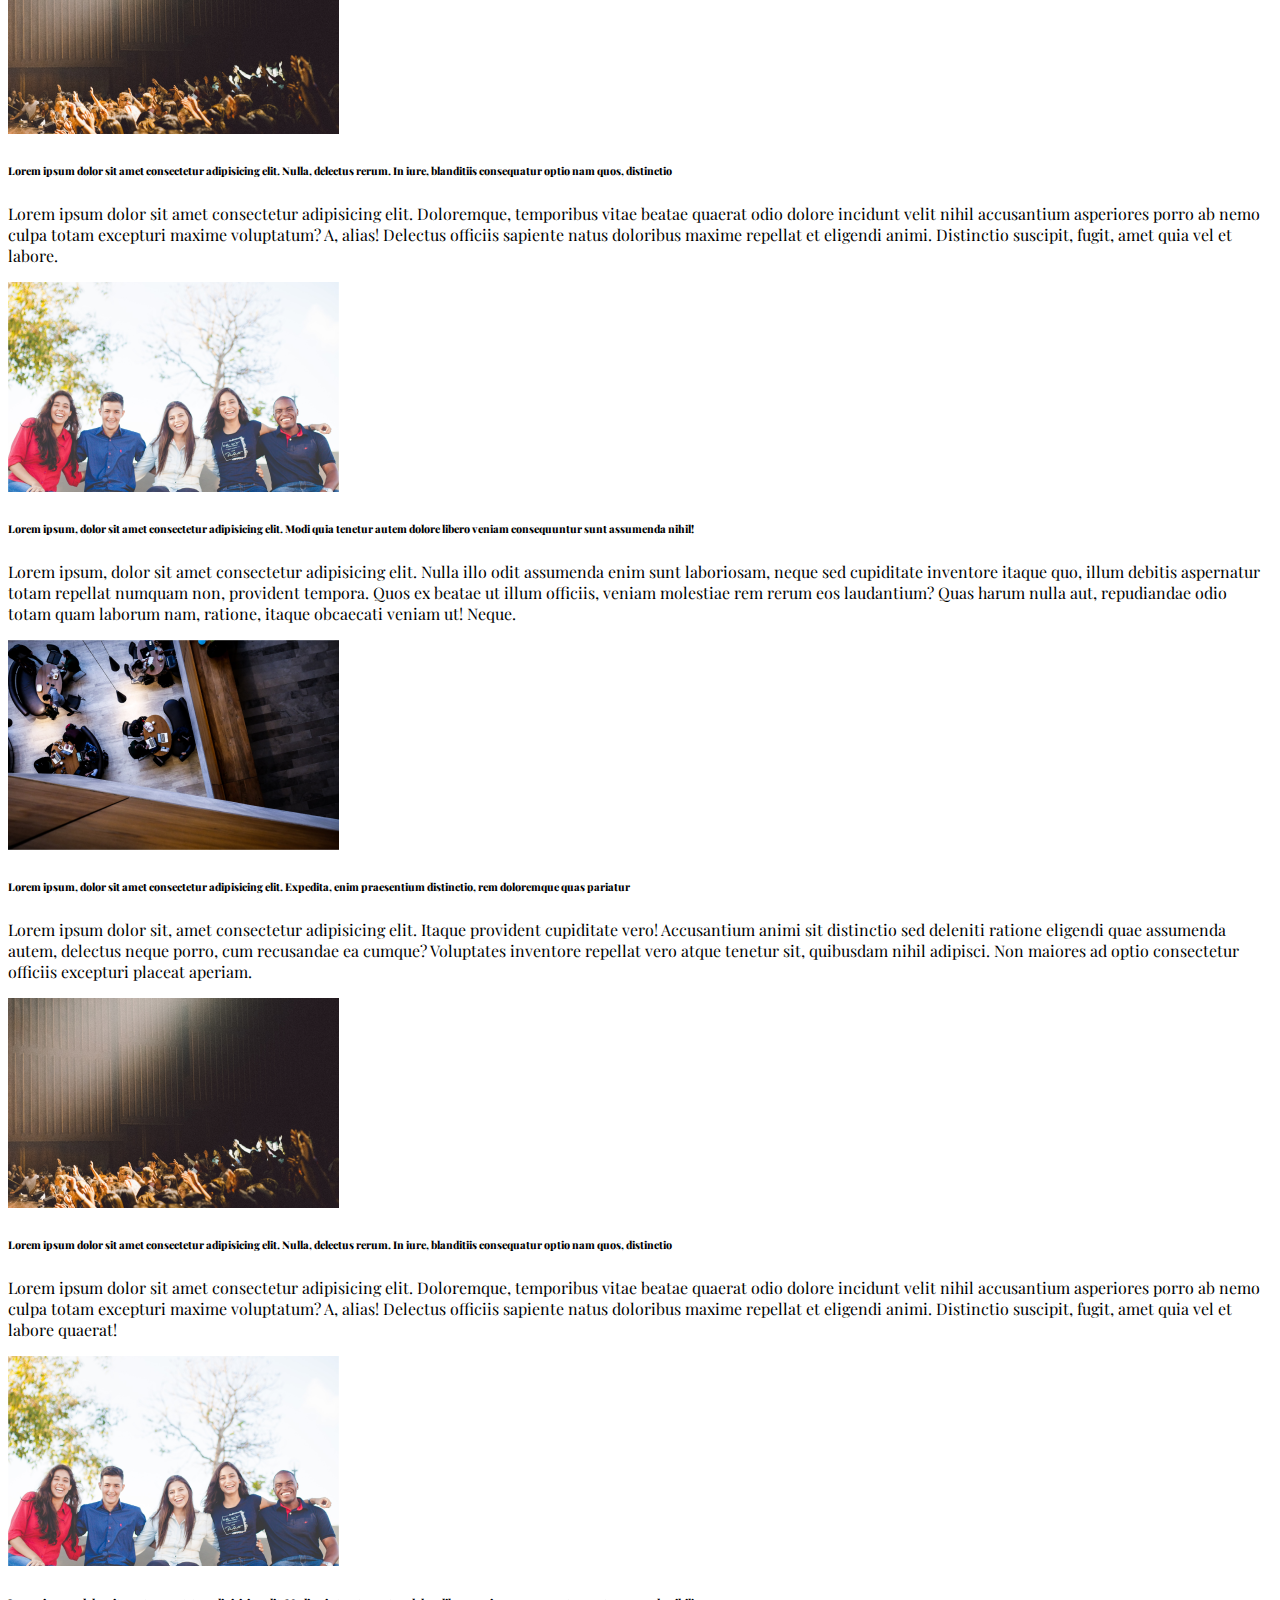
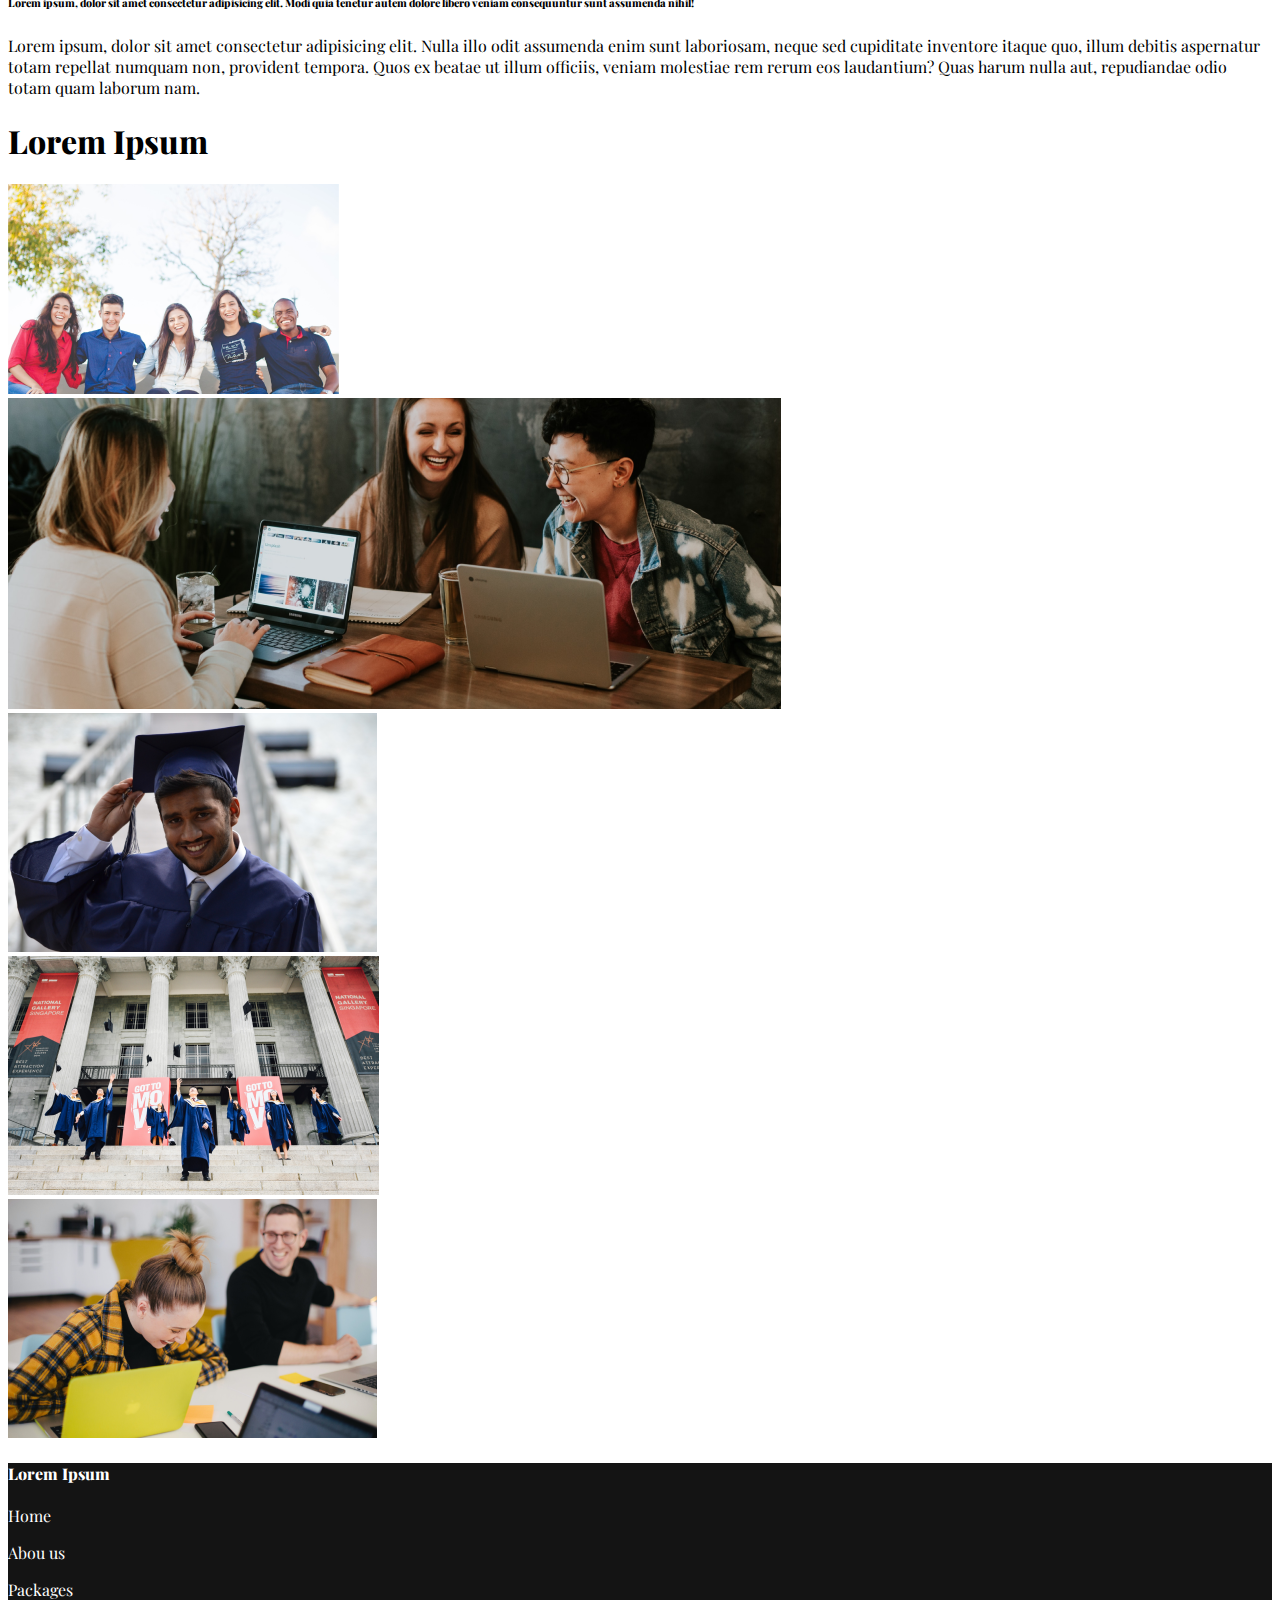
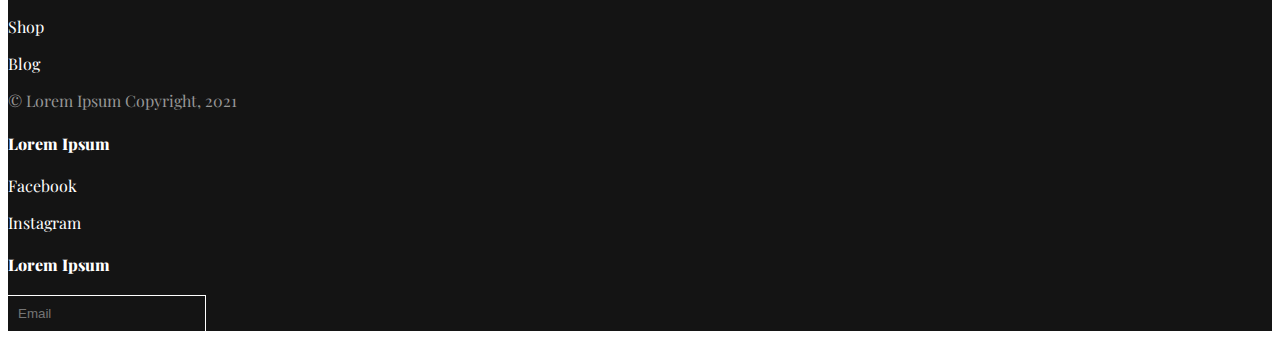
<file: Site-4/index.html>
<!doctype html>
<html lang="sr-RS">

<head>
    <meta charset="utf-8">
    <meta name="viewport" content="width=device-width, initial-scale=1">
    <title>Site-4</title>

    <!----------------------FAVICON------------------------>
    <link rel="shortcut icon" href="#" type="image/x-icon">

    <!----------------------MAIN-CSS----------------------->
    <link rel="stylesheet" href="./scss/main.css">

    <!---------------*-----FONTAWESOME---------------------->
    <link rel="stylesheet" href="https://cdnjs.cloudflare.com/ajax/libs/font-awesome/6.5.1/css/all.min.css"
        integrity="sha512-DTOQO9RWCH3ppGqcWaEA1BIZOC6xxalwEsw9c2QQeAIftl+Vegovlnee1c9QX4TctnWMn13TZye+giMm8e2LwA=="
        crossorigin="anonymous" referrerpolicy="no-referrer" />

    <!-------------------IMPORT BOOTSTRAP------------------>
    <link href="https://cdn.jsdelivr.net/npm/bootstrap@5.3.2/dist/css/bootstrap.min.css" rel="stylesheet"
        integrity="sha384-T3c6CoIi6uLrA9TneNEoa7RxnatzjcDSCmG1MXxSR1GAsXEV/Dwwykc2MPK8M2HN" crossorigin="anonymous">
</head>

<body>

    <!-------------------------HEADER----------------------->
    <header class="continer-xl">
        <nav class="navbar navbar-expand-lg justify-content-center d-flex">
            <div class="container-xl">
                <a class="navbar-brand px-xl-2" href="#"><img src="./img/maxresdefault 1.png" alt="Logo"></a>
                <button class="navbar-toggler" type="button" data-bs-toggle="collapse"
                    data-bs-target="#navbarSupportedContent" aria-controls="navbarSupportedContent"
                    aria-expanded="false" aria-label="Toggle navigation" id="toggleButton">
                    <span class="navbar-toggler-icon"></span>
                </button>
                <div class="collapse navbar-collapse" id="navbarSupportedContent">
                    <ul class="navbar-nav mb-2 mb-lg-0 text-md-center text-center text-xl-end offset-xl-3">
                        <li class="nav-item mx-xl-5">
                            <a class="nav-link active" aria-current="page" href="#">Home</a>
                        </li>
                        <li class="nav-item mx-xl-5">
                            <a class="nav-link" href="#">About us</a>
                        </li>
                        <li class="nav-item mx-xl-5">
                            <a class="nav-link" href="#">Packages</a>
                        </li>
                        <li class="nav-item mx-xl-5">
                            <a class="nav-link" href="#">Shop</a>
                        </li>
                        <li class="nav-item mx-xl-5">
                            <a class="nav-link" href="#">Blog</a>
                        </li>
                    </ul>
                    <ul class="navbar-nav ml-auto mb-2 mb-lg-0 d-flex align-items-center">
                        <div class="d-md-flex d-flex justify-content-center">
                            <li class="nav-item px-xl-3 px-md-1 px-1">
                                <i class="fas fa-search p-3 d-flex justify-content-center align-items-center"></i>
                            </li>
                        </div>
                    </ul>
                </div>
            </div>
        </nav>

    </header>
    <!-----------------------END-HEADER--------------------->

    <!-------------------------SECTION-CAROUSEL----------------------->
    <main class="main">
        <section class="section mt-3 mt-md-0">
            <div class="container-xl">
                <div id="carouselExampleSlidesOnly" class="carousel slide" data-bs-ride="carousel">
                    <div class="carousel-inner">
                        <div class="carousel-item active">
                            <img src="./img/Rectangle 10.png" class="d-block w-100" alt="...">
                            <h1 class="text-slider p-xl-5">Lorem ipsum dolor sit amet consectetur adipisicing elit.
                                Lorem
                                ipsum dolor sit amet consectetur adipisicing elit.</h1>
                        </div>
                        <div class="carousel-item">
                            <img src="./img/Rectangle 10.png" class="d-block w-100" alt="...">
                            <h1 class="text-slider p-xl-5">Lorem ipsum dolor sit amet consectetur adipisicing elit.
                                Lorem
                                ipsum dolor sit amet consectetur adipisicing elit.</h1>
                        </div>
                        <div class="carousel-item">
                            <img src="./img/Rectangle 10.png" class="d-block w-100" alt="...">
                            <h1 class="text-slider p-xl-5">Lorem ipsum dolor sit amet consectetur adipisicing elit.
                                Lorem
                                ipsum dolor sit amet consectetur adipisicing elit.</h1>
                        </div>
                    </div>
                </div>
            </div>
        </section>
        <!-----------------------END-SECTION-CAROUSEL--------------------->

        <!-------------------------SECTION-NEWS------------------------>
        <section class="section">
            <div class="container-xl">
                <div class="row position-col">
                    <div class="col-xl-6 col-md-6 d-flex align-items-md-center justify-content-md-center">
                        <img src="./img/_kd5cxwZOK4.png" alt="" class="img- w-100">
                    </div>
                    <div
                        class="col-xl-6 col-md-6 flex-md-row flex-xl-column align-items-xl-start justify-content-xl-center">
                        <h2 class="py-xl-2 py-4">Lorem ipsum, dolor sit amet consectetur adipisicing elit.</h2>
                        <p class="py-xl-2 py-md-3">Lorem ipsum, dolor sit amet consectetur adipisicing elit. Similique
                            iusto
                            eius
                            ullam voluptates
                            est temporibus, eveniet iste quaerat, dicta ipsam non. Mollitia hic molestias ipsam
                            asperiores
                            officia deleniti eaque explicabo? Lorem ipsum dolor, sit amet consectetur adipisicing elit.
                            Neque aut vero ipsa voluptates repellat vitae possimus iure rem obcaecati cumque in,
                            consectetur
                            ducimus voluptas libero perspiciatis doloribus quis omnis quod. Lorem ipsum dolor sit amet
                            consectetur adipisicing elit. Earum expedita eaque natus assumenda vero nostrum libero nam
                            temporibus, magnam id sequi adipisci fuga tempora doloremque nulla harum nemo, ipsam ab?</p>
                        <div class="row d-flex justify-content-start">
                            <div class="wrapper d-flex justify-content-center justify-content-md-start">
                                <div class="left-nav px-xl-2 px-md-4 px-4">
                                    <p>&#8592; Previuos</p>
                                </div>
                                <div class="right-nav px-xl-5 px-md-4 px-4">
                                    <p>Next &#8594;</p>
                                </div>
                            </div>
                        </div>
                    </div>
                </div>
            </div>
        </section>
        <!-----------------------END-SECTION-NEWS---------------------->

        <!-------------------------SECTION-MAIN----------------------->
        <section class="section">
            <div class="container-xl">
                <div
                    class="row d-flex justify-content-xl-between align-items-xl-center justify-content-md-between align-items-md-center justify-content-center align-items-center">
                    <div class="col-xl-6 col-md-6 col-6">
                        <h1 class="py-xl-4 py-md-3 py-3">Lorem Ipsum</h1>
                    </div>
                    <div class="col-xl-3 col-md-3 col-6">
                        <form>
                            <select class="form-control" id="selectOption">
                                <option value="option1">Option 1</option>
                                <option value="option2">Option 2</option>
                                <option value="option3">Option 3</option>
                            </select>

                        </form>
                    </div>
                </div>
                <div class="row">
                    <div class="col-xl-4 col-md-4">
                        <img src="./img/Rectangle 1.png" alt="" class="img-fluid w-100">
                        <h6 class="py-xl-3 py-md-3 py-3">Lorem ipsum, dolor sit amet consectetur adipisicing elit.
                            Expedita,
                            enim
                            praesentium distinctio,
                            rem doloremque quas pariatur</h6>
                        <p class="pb-xl-4 pb-md-3">Lorem ipsum dolor sit, amet consectetur adipisicing elit. Itaque
                            provident
                            cupiditate vero!
                            Accusantium animi sit distinctio sed deleniti ratione eligendi quae assumenda autem,
                            delectus
                            neque porro, cum recusandae ea cumque?
                            Voluptates inventore repellat vero atque tenetur sit, quibusdam nihil adipisci. Non maiores
                            ad
                            optio consectetur officiis excepturi placeat aperiam</p>
                    </div>
                    <div class="col-xl-4 col-md-4">
                        <img src="./img/Rectangle 2.png" alt="" class="img-fluid w-100">
                        <h6 class="py-xl-3 py-md-3  py-3">Lorem ipsum dolor sit amet consectetur adipisicing elit.
                            Nulla,
                            delectus rerum.
                            In iure,
                            blanditiis consequatur optio nam quos, distinctio</h6>
                        <p class="pb-xl-4 pb-md-3">Lorem ipsum dolor sit amet consectetur adipisicing elit. Doloremque,
                            temporibus
                            vitae beatae
                            quaerat odio dolore incidunt velit nihil accusantium asperiores porro ab nemo culpa totam
                            excepturi maxime voluptatum? A, alias!
                            Delectus officiis sapiente natus doloribus maxime repellat et eligendi animi. Distinctio
                            suscipit, fugit, amet quia vel et labore.</p>
                    </div>
                    <div class="col-xl-4 col-md-4">
                        <img src="./img/Rectangle 3.png" alt="" class="img-fluid w-100">
                        <h6 class="py-xl-3 py-md-3 py-3">Lorem ipsum, dolor sit amet consectetur adipisicing elit. Modi
                            quia
                            tenetur
                            autem dolore libero
                            veniam consequuntur sunt assumenda nihil!</h6>
                        <p class="pb-xl-4 pb-md-3">Lorem ipsum, dolor sit amet consectetur adipisicing elit. Nulla illo
                            odit
                            assumenda enim sunt
                            laboriosam, neque sed cupiditate inventore itaque quo, illum debitis aspernatur totam
                            repellat
                            numquam non, provident tempora.
                            Quos ex beatae ut illum officiis, veniam molestiae rem rerum eos laudantium? Quas harum
                            nulla
                            aut,
                            repudiandae odio totam quam laborum nam, ratione, itaque obcaecati veniam ut! Neque.</p>
                    </div>
                    <div class="col-xl-4 col-md-4 mt-md-5 mt-xl-0">
                        <img src="./img/Rectangle 1.png" alt="" class="img-fluid w-100">
                        <h6 class="py-xl-3 py-md-3 py-3">Lorem ipsum, dolor sit amet consectetur adipisicing elit.
                            Expedita,
                            enim
                            praesentium distinctio,
                            rem doloremque quas pariatur</h6>
                        <p class="pb-xl-4 pb-md-3">Lorem ipsum dolor sit, amet consectetur adipisicing elit. Itaque
                            provident
                            cupiditate vero!
                            Accusantium animi sit distinctio sed deleniti ratione eligendi quae assumenda autem,
                            delectus
                            neque porro, cum recusandae ea cumque?
                            Voluptates inventore repellat vero atque tenetur sit, quibusdam nihil adipisci. Non maiores
                            ad
                            optio consectetur officiis excepturi placeat aperiam.</p>
                    </div>
                    <div class="col-xl-4 col-md-4 mt-md-5 mt-xl-0">
                        <img src="./img/Rectangle 2.png" alt="" class="img-fluid w-100">
                        <h6 class="py-xl-3 py-md-3 py-3">Lorem ipsum dolor sit amet consectetur adipisicing elit. Nulla,
                            delectus rerum.
                            In iure,
                            blanditiis consequatur optio nam quos, distinctio</h6>
                        <p class="pb-xl-4 pb-md-3 mt-md-1 mt-xl-0">Lorem ipsum dolor sit amet consectetur adipisicing
                            elit.
                            Doloremque, temporibus
                            vitae beatae
                            quaerat odio dolore incidunt velit nihil accusantium asperiores porro ab nemo culpa totam
                            excepturi maxime voluptatum? A, alias!
                            Delectus officiis sapiente natus doloribus maxime repellat et eligendi animi. Distinctio
                            suscipit, fugit, amet quia vel et labore quaerat!</p>
                    </div>
                    <div class="col-xl-4 col-md-4 mt-md-5 mt-xl-0">
                        <img src="./img/Rectangle 3.png" alt="" class="img-fluid w-100">
                        <h6 class="py-xl-3 py-md-3 py-3">Lorem ipsum, dolor sit amet consectetur adipisicing elit. Modi
                            quia
                            tenetur
                            autem dolore libero
                            veniam consequuntur sunt assumenda nihil!</h6>
                        <p class="pb-xl-4 pb-md-3">Lorem ipsum, dolor sit amet consectetur adipisicing elit. Nulla illo
                            odit
                            assumenda enim sunt
                            laboriosam, neque sed cupiditate inventore itaque quo, illum debitis aspernatur totam
                            repellat
                            numquam non, provident tempora.
                            Quos ex beatae ut illum officiis, veniam molestiae rem rerum eos laudantium? Quas harum
                            nulla
                            aut,
                            repudiandae odio totam quam laborum nam.</p>
                    </div>
                </div>
            </div>
        </section>
        <!-----------------------END-SECTION-MAIN--------------------->

        <!-------------------------SECTION-GALERY----------------------->
        <section class="section my-xl-5 my-md-5">
            <div class="container-xl">
                <div class="row">
                    <h1 class="py-xl-4 py-md-3 py-3">Lorem Ipsum</h1>
                </div>
                <div class="row">
                    <div class="col-xl-4 col-md-4 p-0">
                        <img src="./img/Rectangle 3.png" alt="" class="img-fluid w-100 h-100">
                    </div>
                    <div class="col-xl-8 col-md-8 p-0">
                        <img src="./img/Rectangle (1).png" alt="" class="img-fluid w-100 h-100">
                    </div>
                </div>
                <div class="row">
                    <div class="col-xl-4 col-md-4 p-0">
                        <img src="./img/Rectangle (2).png" alt="" class="img-fluid w-100 h-100">
                    </div>
                    <div class="col-xl-4 col-md-4 p-0">
                        <img src="./img/Rectangle (3).png" alt="" class="img-fluid w-100 h-100">
                    </div>
                    <div class="col-xl-4 col-md-4 p-0">
                        <img src="./img/Rectangle (4).png" alt="" class="img-fluid w-100 h-100">
                    </div>
                </div>
            </div>
        </section>
    </main>
    <!-----------------------END-SECTION-GALERY--------------------->

    <!-------------------------FOOTER----------------------->
    <footer class="container-fluid background-footer py-xl-5 py-3 mt-xl-5 mt-5">
        <div class="container-xl">
            <div class="row">
                <div
                    class="col-xl-4 col-md-4 py-md-5 py-xl-1 order-3 order-md-1 text-center text-md-start text-xl-start">
                    <h4 class="py-xl-3 py-md-4 pt-3">Lorem Ipsum</h4>
                    <p>Home</p>
                    <p>Abou us</p>
                    <p>Packages</p>
                    <p>Shop</p>
                    <p>Blog</p>
                    <span class="gray-text">&copy; Lorem Ipsum Copyright, 2021</span>
                </div>
                <div
                    class="col-xl-4 col-md-4 py-md-5 py-xl-1 order-2 order-md-2 text-center text-md-start text-xl-start">
                    <h4 class="py-xl-3 py-md-4 pt-3">Lorem Ipsum</h4>
                    <p><i class="fab fa-facebook"></i> Facebook</p>
                    <p> <i class="fab fa-instagram"></i> Instagram</p>
                </div>
                <div
                    class="col-xl-4 col-md-4 py-md-5 py-xl-1 order-1 order-md-3 text-center text-md-start text-xl-start">
                    <h4 class="py-xl-3 py-md-4 pt-3">Lorem Ipsum</h4>
                    <input type="email" class="d-flex py-xl-2 mb-2 col-12 col-md-6" placeholder="Email">
                </div>
            </div>
        </div>
    </footer>
    <!-----------------------END-FOOTER--------------------->


    <script src="https://cdn.jsdelivr.net/npm/bootstrap@5.3.2/dist/js/bootstrap.bundle.min.js"
        integrity="sha384-C6RzsynM9kWDrMNeT87bh95OGNyZPhcTNXj1NW7RuBCsyN/o0jlpcV8Qyq46cDfL"
        crossorigin="anonymous"></script>
</body>

</html>
</file>
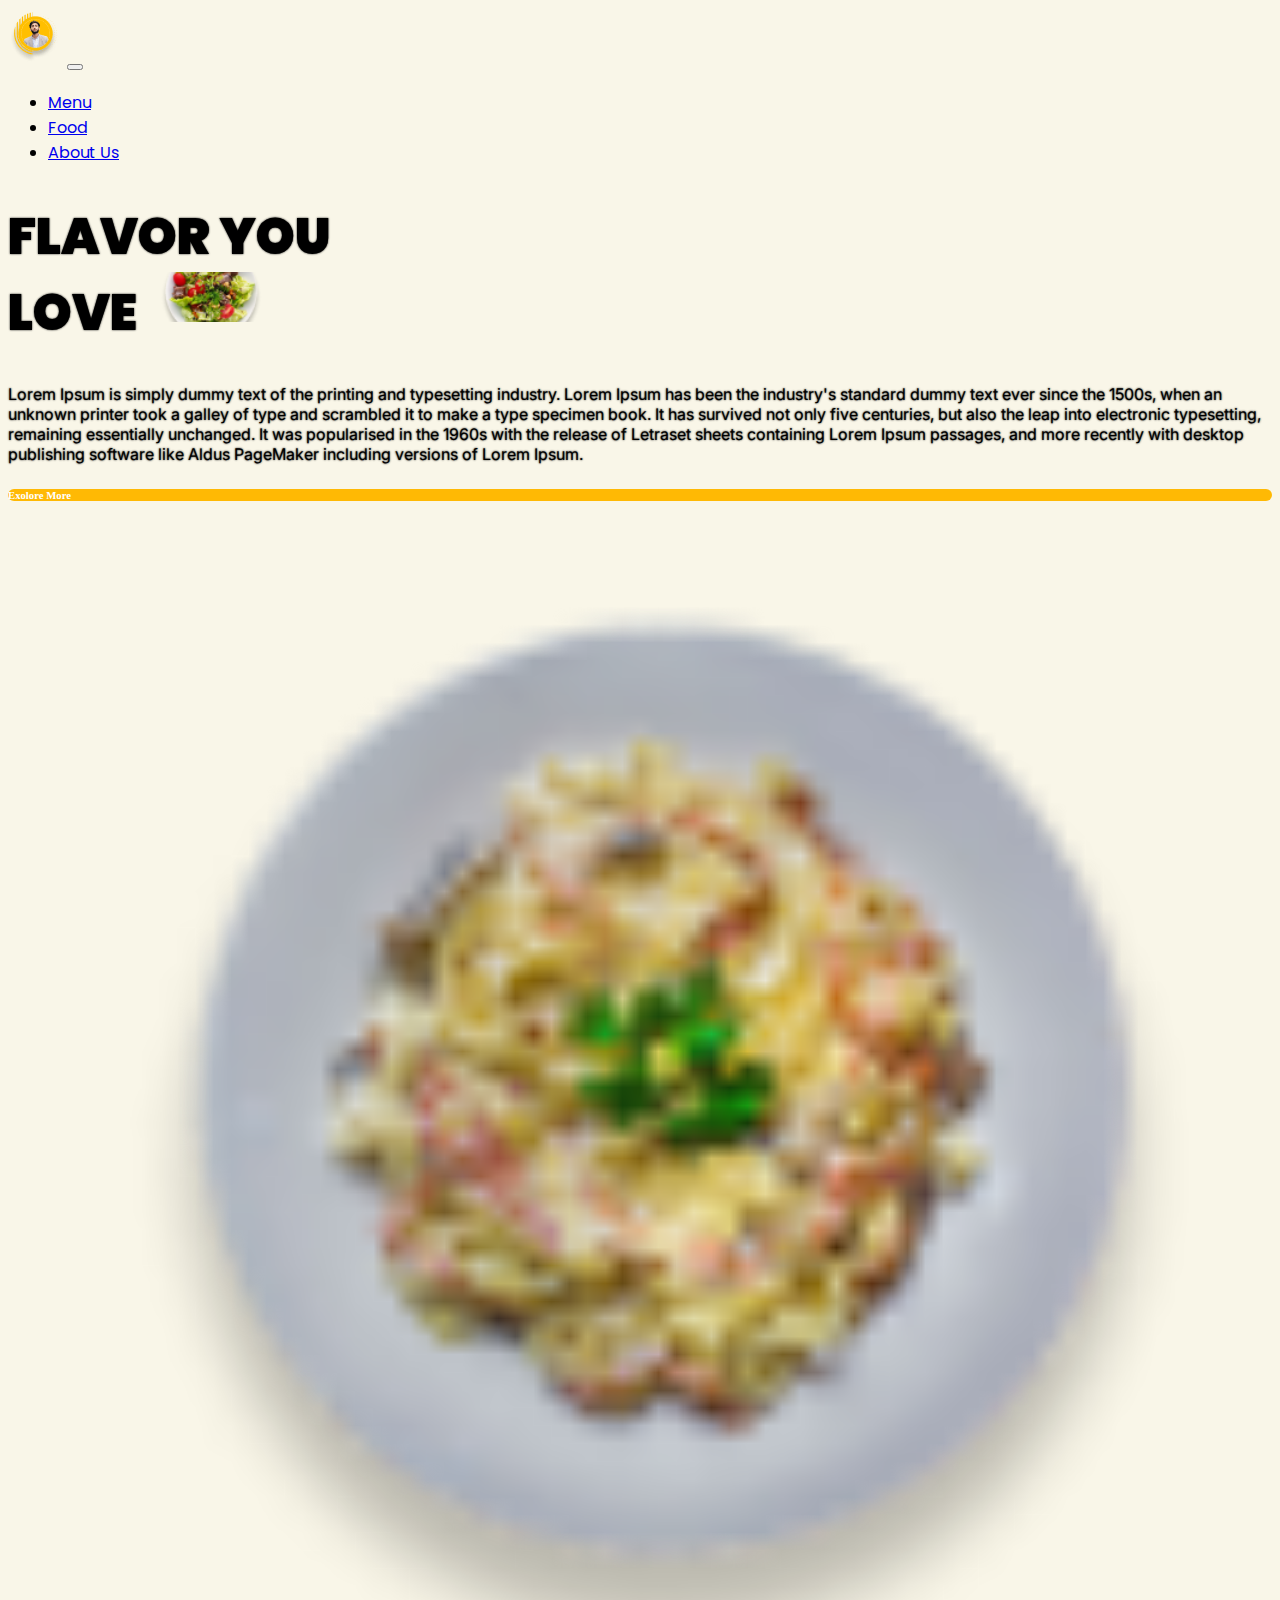
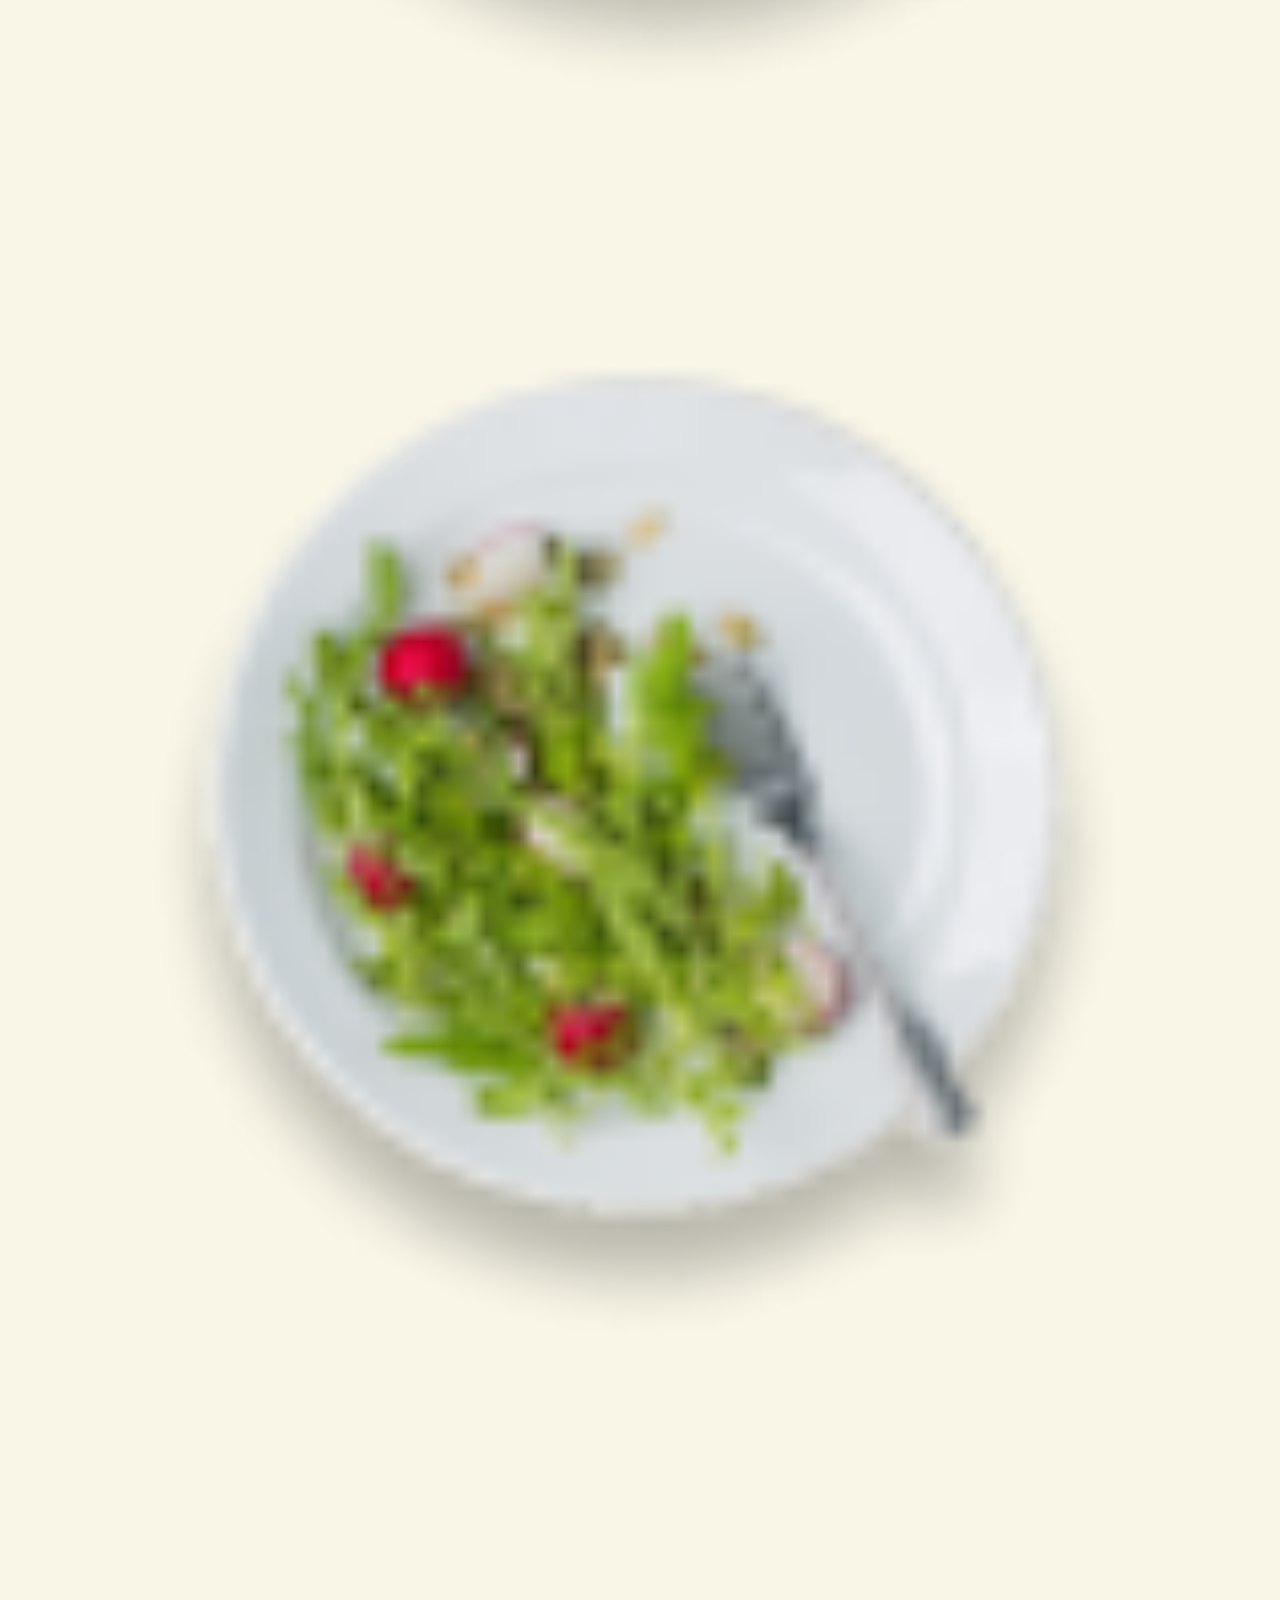
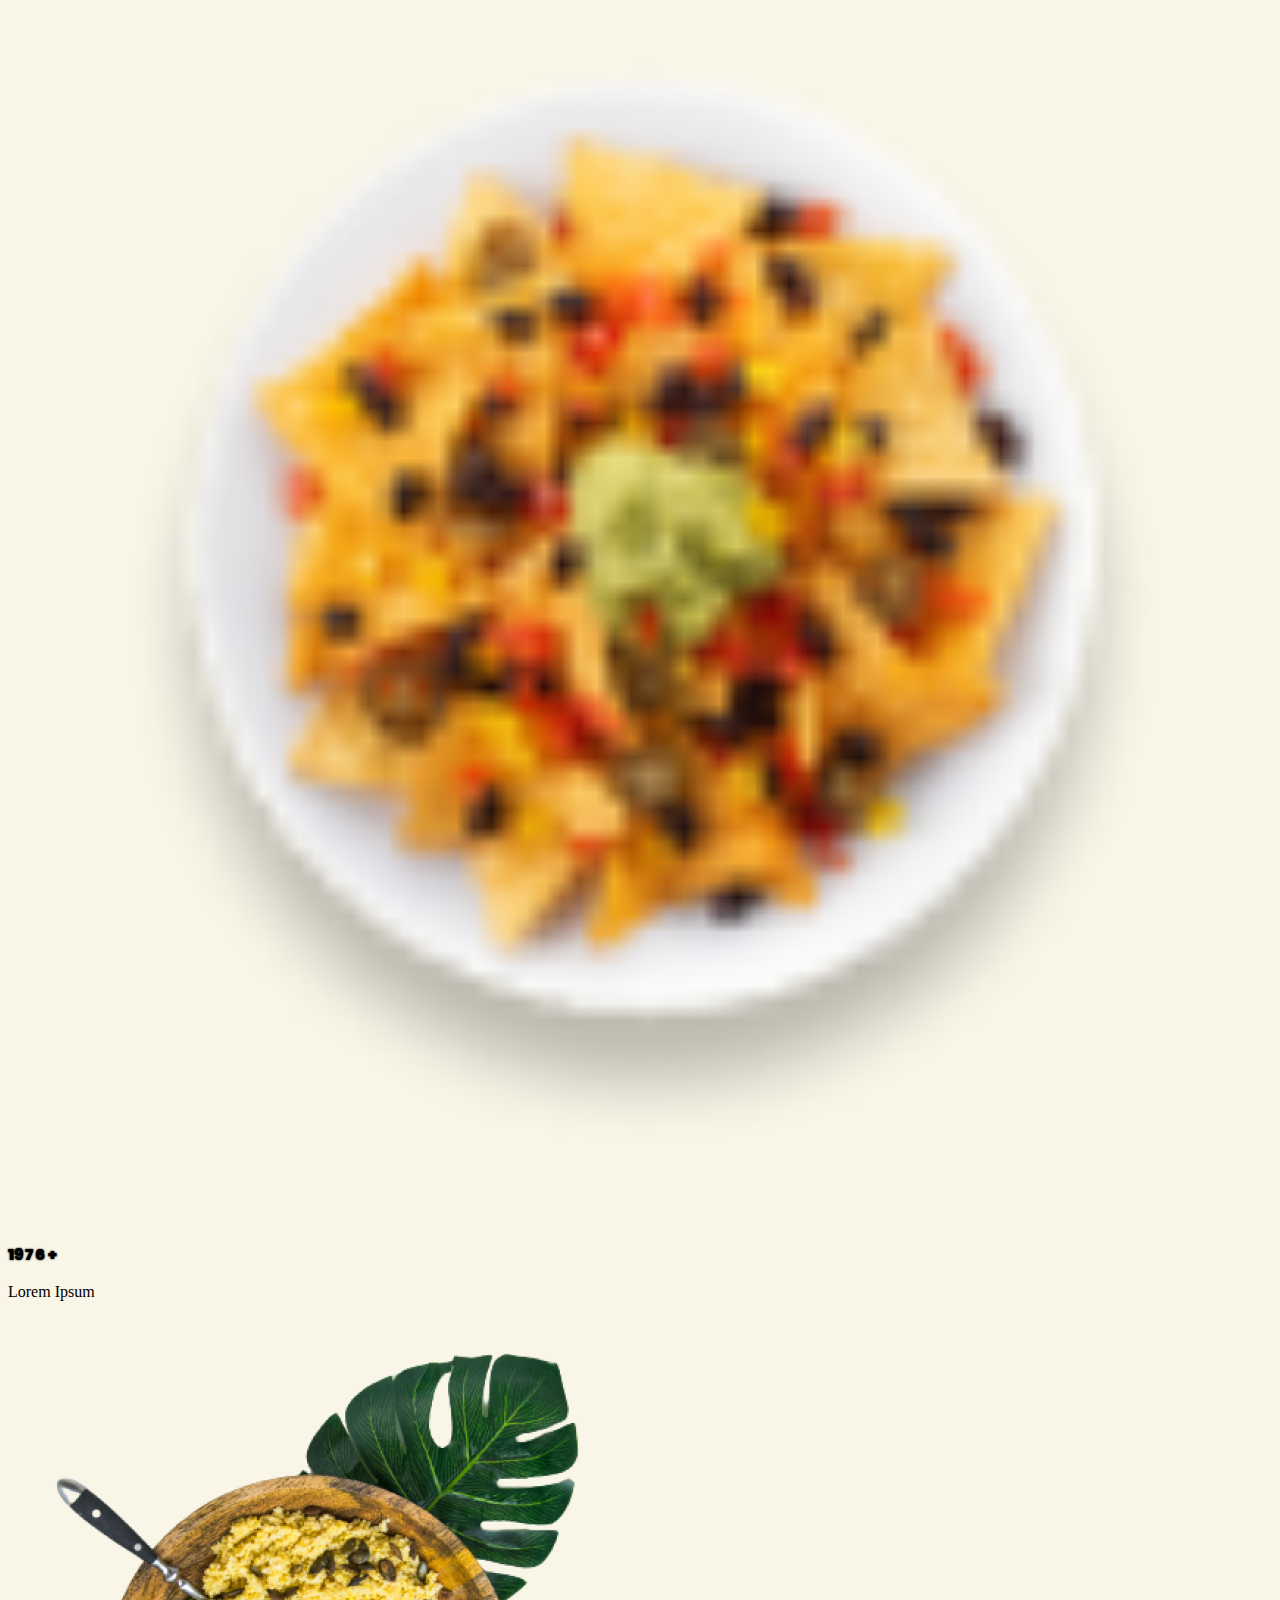
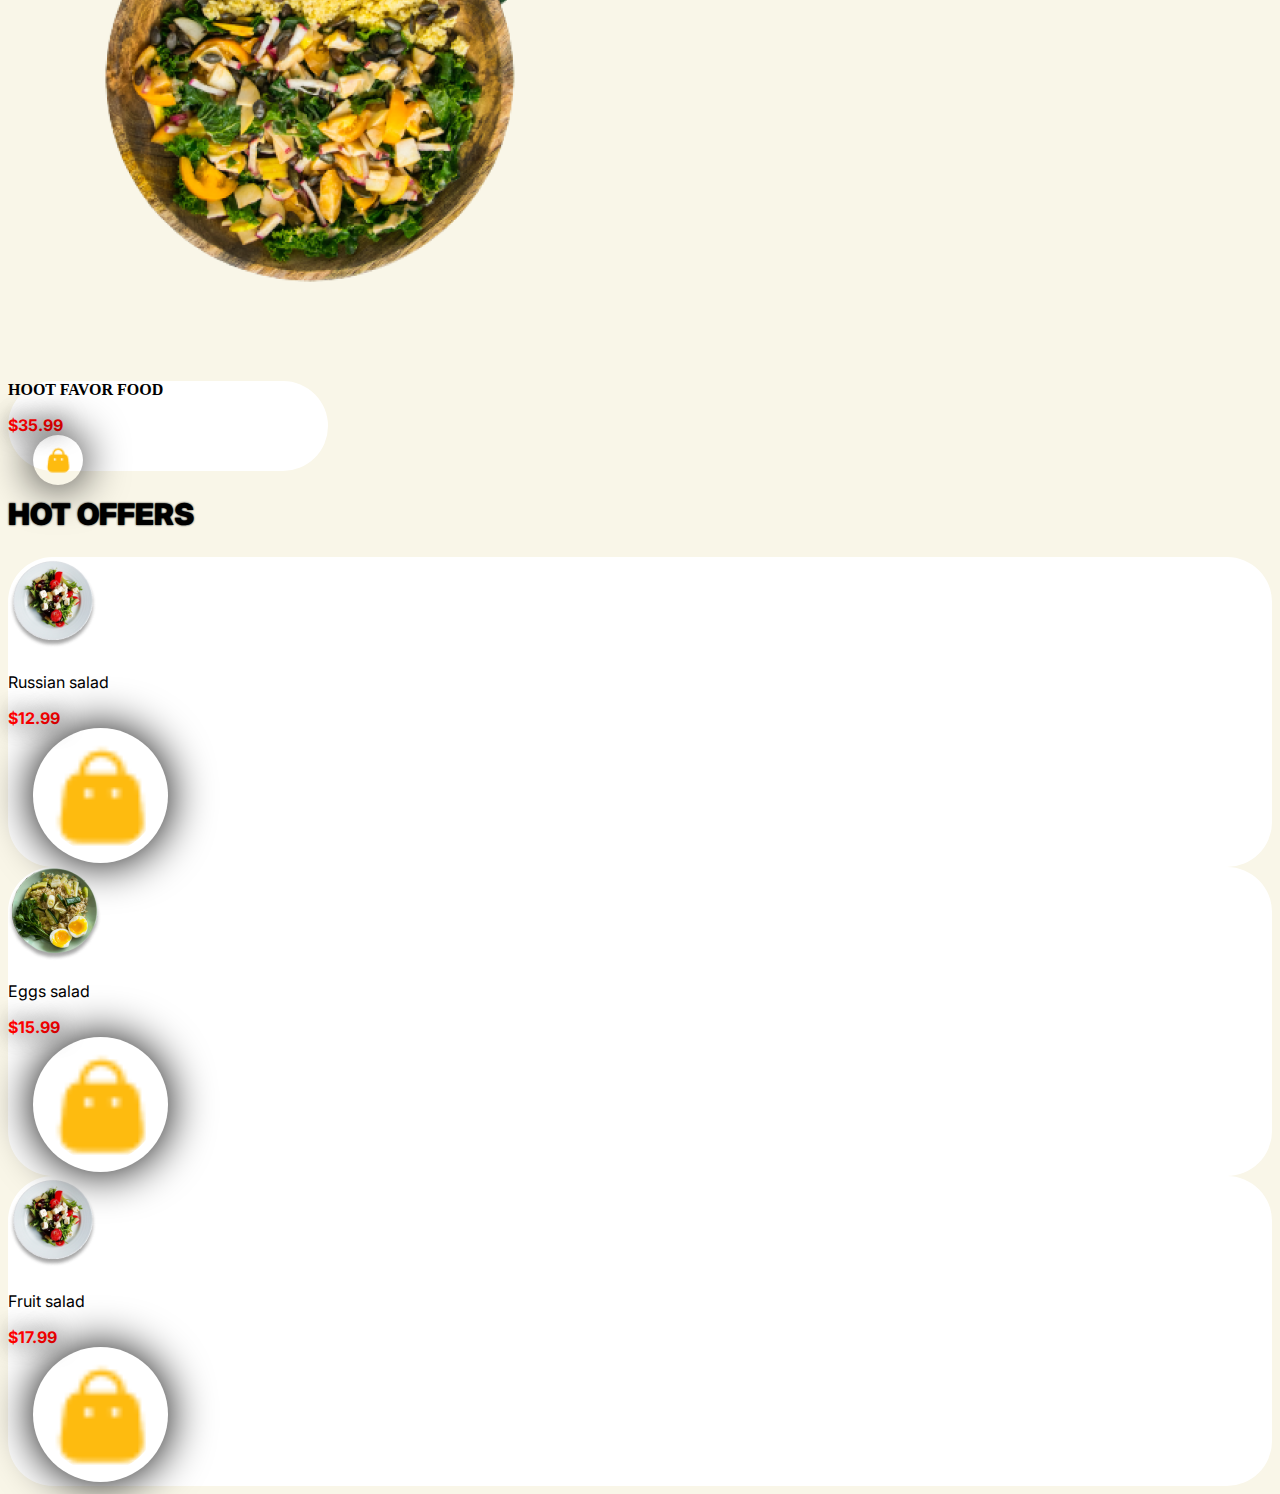
<file: Site-5 (Mini)/index.html>
<!doctype html>
<html lang="sr-RS">

<head>
    <meta charset="utf-8">
    <meta name="viewport" content="width=device-width, initial-scale=1">
    <title>Site-5</title>

    <!---------------------FAVICON---------------------->
    <link rel="shortcut icon" href="#" type="image/x-icon">

    <!--------------------MAIN-CSS---------------------->
    <link rel="stylesheet" href="./scss/main.css">

    <!------------------IMPORT BOOTSTRAP------------------->
    <link href="https://cdn.jsdelivr.net/npm/bootstrap@5.3.2/dist/css/bootstrap.min.css" rel="stylesheet"
        integrity="sha384-T3c6CoIi6uLrA9TneNEoa7RxnatzjcDSCmG1MXxSR1GAsXEV/Dwwykc2MPK8M2HN" crossorigin="anonymous">
</head>

<body>

    <!---------------------- HEADER ----------------------->
    <header class="container-xl">
        <nav class="navbar navbar-expand-lg justify-content-center d-flex">
            <div class="container-xl">
                <a class="navbar-brand px-xl-2" href="#"><img
                        src="./img/White Yellow Modern Professional Depop Profile Picture 1.png" alt="Logo"></a>
                <button class="navbar-toggler" type="button" data-bs-toggle="collapse"
                    data-bs-target="#navbarSupportedContent" aria-controls="navbarSupportedContent"
                    aria-expanded="false" aria-label="Toggle navigation" id="toggleButton">
                    <span class="navbar-toggler-icon"></span>
                </button>
                <div class="collapse navbar-collapse" id="navbarSupportedContent">
                    <ul class="navbar-nav mb-2 mb-lg-0 text-md-center text-center text-xl-end offset-xl-3">
                        <li class="nav-item mx-xl-5">
                            <a class="nav-link active" aria-current="page" href="#">Menu</a>
                        </li>
                        <li class="nav-item mx-xl-5">
                            <a class="nav-link" href="#">Food</a>
                        </li>
                        <li class="nav-item mx-xl-5">
                            <a class="nav-link" href="#">About Us</a>
                        </li>
                    </ul>
                </div>
            </div>
        </nav>
    </header>
    <!-------------------- END-HEADER --------------------->


    <!-------------------- SECTION-IMG -------------------->
    <main class="main">
        <section class="section">
            <div class="container-xl">
                <div class="row d-flex justify-content-xl-center align-items-xl-center">
                    <div class="col-xl-6">
                        <h1 class="main-text pb-xl-5 py-5">FLAVOR YOU<br>LOVE</h1>
                        <p class="main-paragraf">Lorem Ipsum is simply dummy text of the printing and typesetting
                            industry.
                            Lorem Ipsum has been
                            the industry's standard dummy text ever since the 1500s, when an unknown printer took a
                            galley
                            of type and scrambled it to make a type specimen book. It has survived not only five
                            centuries,
                            but also the leap into electronic typesetting, remaining essentially unchanged. It was
                            popularised in the 1960s with the release of Letraset sheets containing Lorem Ipsum
                            passages,
                            and more recently with desktop publishing software like Aldus PageMaker including versions
                            of
                            Lorem Ipsum.</p>
                        <div
                            class="row justify-content-xl-center justify-content-lg-center align-items-xl-center align-items-md-center align-items-center">
                            <div class="col-7 col-md-4 col-xl-4">
                                <h6 class="yellow-wrapper p-3 text-center">Exolore More</h6>
                            </div>
                            <div
                                class="col-6 col-md-4 col-xl-4 p-0 d-flex flex-column flex-md-row d-flex justify-content-md-center">
                                <div class="d-flex align-items-center justify-content-center">
                                    <img src="./img/carbonara-1949151 1.png" alt=""
                                        class="img-fluid position-relative img-1" style="width: 100%; height: 100%;">
                                    <img src="./img/pexels-anna-tukhfatullina-food-photographerstylist-2750558 1.png"
                                        alt="" class="img-fluid position-relative img-2"
                                        style="width: 100%; height: 100%;">
                                    <img src="./img/mexican-nachos-tortilla-chips-with-black-beans-guacamole-tomato-jalapeno-isolated-white-background 1.png"
                                        alt="" class="img-fluid position-relative img-3"
                                        style="width: 100%; height: 100%;">
                                </div>
                            </div>
                            <div
                                class="col-3 col-md-4 col-xl-4 p-0 d-flex flex-column flex-md-row justify-content-md-center">
                                <div class="wrapper d-flex justify-content-xl-center align-items-center flex-column">
                                    <p class="number-paragraf m-0">1976 +</p>
                                    <p class="m-0">Lorem Ipsum</p>
                                </div>
                            </div>
                        </div>

                    </div>
                    <div class="col-xl-6 position-relative d-flex justify-content-md-center">
                        <img src="./img/jo-sonn-M-tzZD5z720-unsplash 1.png" alt="" class="img-fluid">
                        <div class="row white-wrapper my-3 position-absolute position">
                            <div class="col-10 d-flex justify-content-center align-items-center flex-column">
                                <p class="name-favorite">Hoot favor food</p>
                                <span class="red-text">$35.99</span>
                            </div>
                            <div class="col-2 d-flex justify-content-center align-items-center">
                                <img src="./img/Bag.png" alt="" class="wrapper-img position-relative img-size">
                            </div>
                        </div>
                    </div>
                </div>

                <h2 class="text-menu pb-4 d-none d-xl-flex">Hot offers</h2>
                <div class="row d-flex justify-content-between">
                    <div class="col-xl-3 d-none d-xl-flex justify-content-between align-items-center">
                        <div class="row white-wrapper my-3">
                            <div class="col-4">
                                <img src="./img/pexels-iina-luoto-1211887 1.png" alt="" class="img-fluid w-100 h-100">
                            </div>
                            <div class="col-6 d-flex justify-content-center align-items-center flex-column">
                                <p class="name-salad">Russian salad</p>
                                <span class="red-text">$12.99</span>
                            </div>
                            <div class="col-2 d-flex justify-content-center align-items-center">
                                <img src="./img/Bag.png" alt="" class="img-fluid wrapper-img position-relative">
                            </div>
                        </div>
                    </div>

                    <div class="col-xl-3 d-none d-xl-flex justify-content-between align-items-center">
                        <div class="row white-wrapper">
                            <div class="col-4">
                                <img src="./img/pexels-lumn-1410235 1.png" alt="" class="img-fluid">
                            </div>
                            <div class="col-6 d-flex justify-content-center align-items-center flex-column">
                                <p class="name-salad">Eggs salad</p>
                                <span class="red-text">$15.99</span>
                            </div>
                            <div class="col-2 d-flex justify-content-between align-items-center position-relative">
                                <img src="./img/Bag.png" alt="" class="img-fluid wrapper-img">
                            </div>
                        </div>
                    </div>
                    <div class="col-xl-3 d-none d-xl-flex justify-content-between align-items-center">
                        <div class="row white-wrapper">
                            <div class="col-4">
                                <img src="./img/pexels-iina-luoto-1211887 1.png" alt="" class="img-fluid">
                            </div>
                            <div class="col-6 d-flex justify-content-center align-items-center flex-column">
                                <p class="name-salad">Fruit salad</p>
                                <span class="red-text">$17.99</span>
                            </div>
                            <div class="col-2 d-flex justify-content-between align-items-center position-relative">
                                <img src="./img/Bag.png" alt="" class="img-fluid wrapper-img">
                            </div>
                        </div>
                    </div>
                </div>
            </div>
        </section>
    </main>
    <!------------------- END-SECTION-IMG ----------------->


    <script src="https://cdn.jsdelivr.net/npm/bootstrap@5.3.2/dist/js/bootstrap.bundle.min.js"
        integrity="sha384-C6RzsynM9kWDrMNeT87bh95OGNyZPhcTNXj1NW7RuBCsyN/o0jlpcV8Qyq46cDfL"
        crossorigin="anonymous"></script>
</body>

</html>
</file>
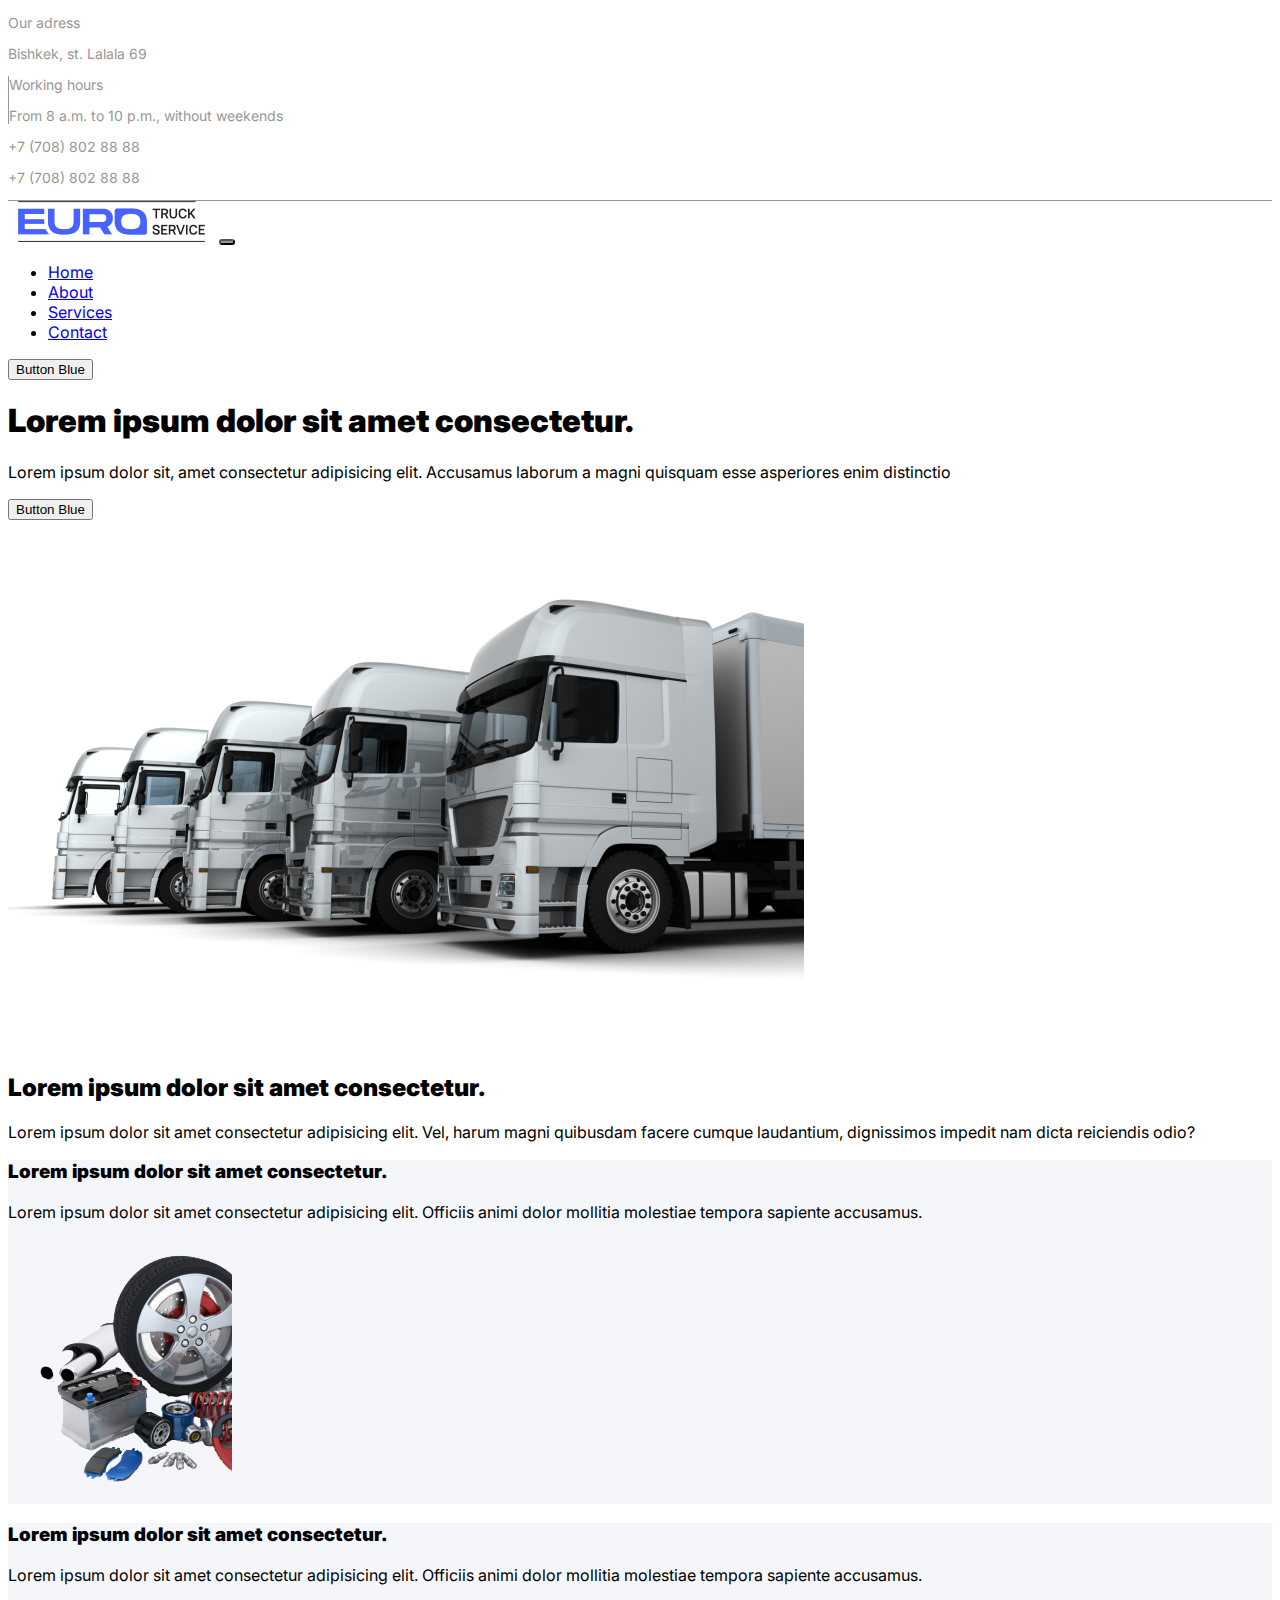
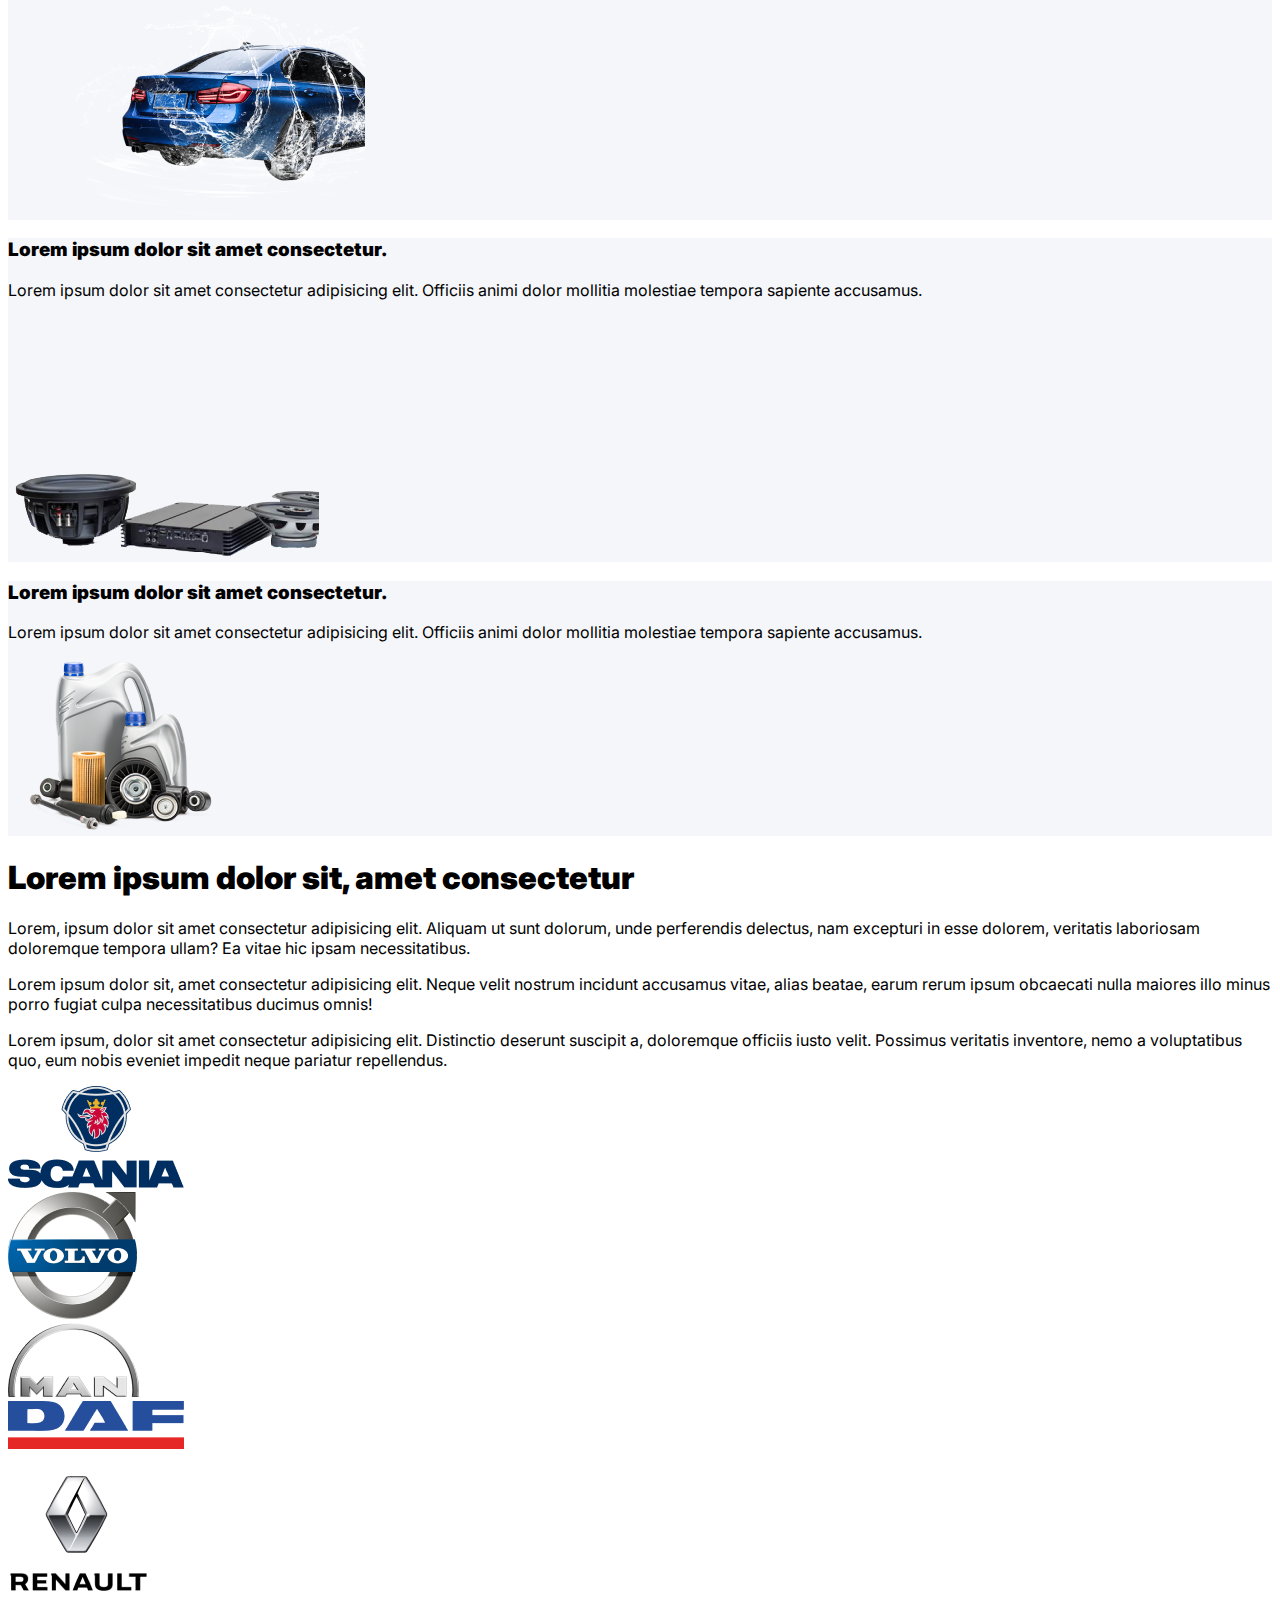
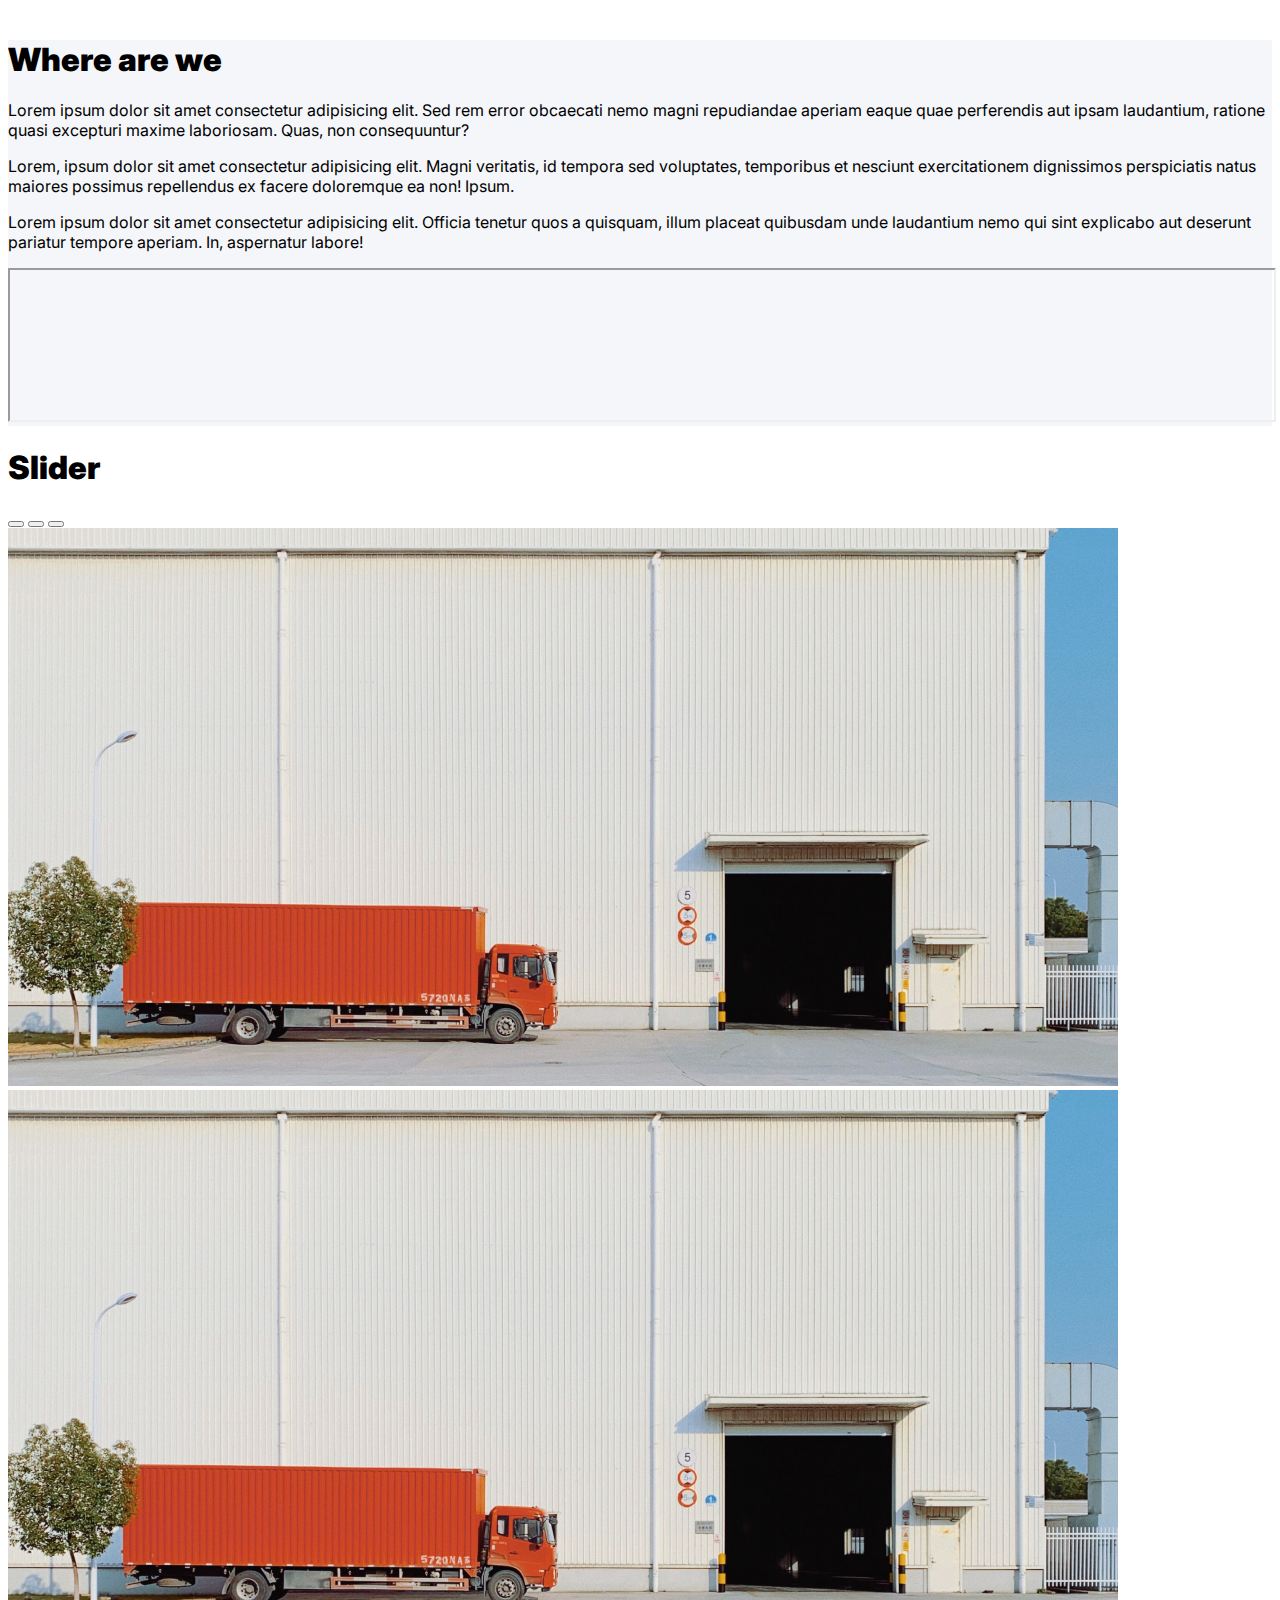
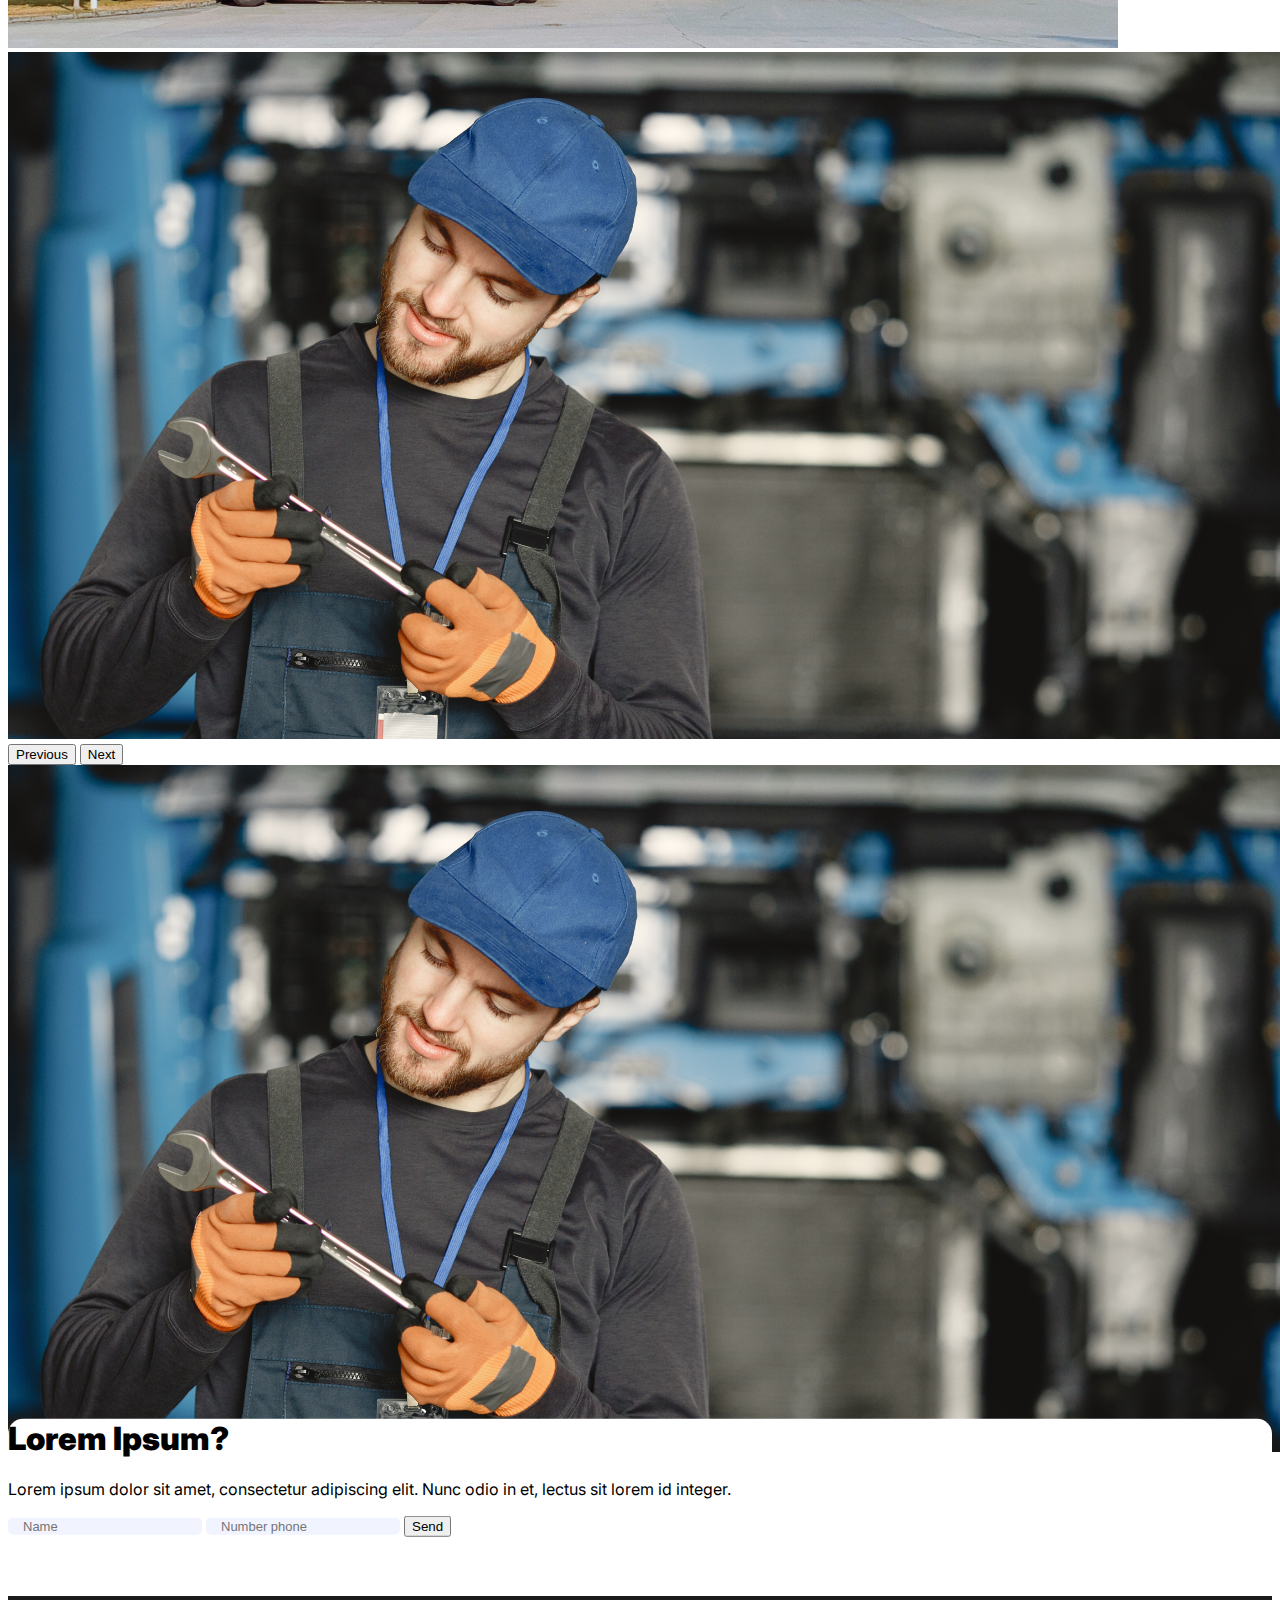
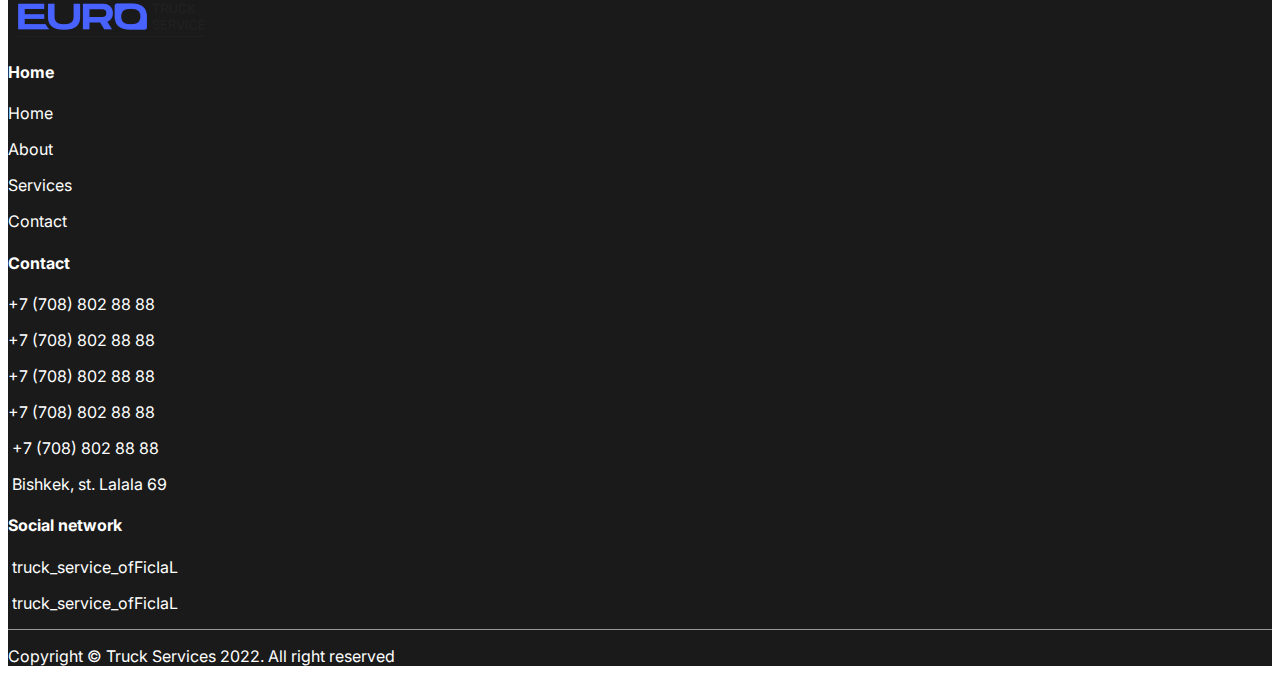
<file: Site-6/index.html>
<!doctype html>
<html lang="sr-RS">

<head>
    <meta charset="utf-8">
    <meta name="viewport" content="width=device-width, initial-scale=1">
    <title>Site-6</title>

    <!-----------------------FAVICON ------------------------------>
    <link rel="shortcut icon" href="#" type="image/x-icon">

    <!------------------------- CSS -------------------------------->
    <link rel="stylesheet" href="./scss/main.css">

    <!------------------ IMPORT BOOTSTRAP -------------------------->
    <link href="https://cdn.jsdelivr.net/npm/bootstrap@5.3.2/dist/css/bootstrap.min.css" rel="stylesheet"
        integrity="sha384-T3c6CoIi6uLrA9TneNEoa7RxnatzjcDSCmG1MXxSR1GAsXEV/Dwwykc2MPK8M2HN" crossorigin="anonymous">

    <!--------------------FONTAWESOME------------------>
    <link rel="stylesheet" href="https://cdnjs.cloudflare.com/ajax/libs/font-awesome/6.5.1/css/all.min.css"
        integrity="sha512-DTOQO9RWCH3ppGqcWaEA1BIZOC6xxalwEsw9c2QQeAIftl+Vegovlnee1c9QX4TctnWMn13TZye+giMm8e2LwA=="
        crossorigin="anonymous" referrerpolicy="no-referrer" />
</head>

<body>

    <!------------------------ HEADER ------------------------->
    <section class="container-xl col-xl-9">
        <div class="row line-bottom py-2">
            <div class="col-xl-3 col-md-3 col-12 text-center text-xl-start py-2 py-xl-0">
                <p class="m-0 text-header"><i class="fas fa-map-marker-alt"></i>&#x0020;Our adress</p>
                <p class="m-0 text-header">Bishkek, st. Lalala 69</p>
            </div>
            <div class="col-xl-6 col-md-6 col-12 text-center text-xl-start py-2 py-xl-0 left-border">
                <p class="m-0 text-header"><i class="far fa-clock"></i>&#x0020;Working hours</p>
                <p class="m-0 text-header">From 8 a.m. to 10 p.m., without weekends</p>
            </div>
            <div class="col-xl-3 col-md-3 col-12 text-center py-2 py-xl-0 text-xl-end">
                <p class="m-0 text-header"><i class="fas fa-phone"></i>&#x0020;+7 (708) 802 88 88</p>
                <p class="m-0 text-header">+7 (708) 802 88 88</p>
            </div>
        </div>
    </section>
    <header class="container-xl col-xl-9">
        <nav class="navbar navbar-expand-lg">
            <div class="container-fluid">
                <a class="navbar-brand" href="#"><img src="./img/d22fbb98-580c-4dcf-a380-02b65fbf6ba2 1.png" alt="logo"
                        class="img-fluid"></a>
                <button class="navbar-toggler" type="button" data-bs-toggle="collapse"
                    data-bs-target="#navbarSupportedContent" aria-controls="navbarSupportedContent"
                    aria-expanded="false" aria-label="Toggle navigation">
                    <span class="navbar-toggler-icon"></span>
                </button>
                <div class="collapse navbar-collapse" id="navbarSupportedContent">
                    <ul class="navbar-nav mx-auto text-center text-xl-start mb-2 mb-lg-0">
                        <li class="nav-item mx-xl-5">
                            <a class="nav-link active" aria-current="page" href="#">Home</a>
                        </li>
                        <li class="nav-item mx-xl-5">
                            <a class="nav-link" href="#">About</a>
                        </li>
                        <li class="nav-item mx-xl-5">
                            <a class="nav-link" href="#">Services</a>
                        </li>
                        <li class="nav-item mx-xl-5">
                            <a class="nav-link" href="#">Contact</a>
                        </li>
                    </ul>
                    <form class="d-flex" role="search">
                        <button class="btn btn-primary offset-8 offset-xl-0" type="submit">Button Blue</button>
                    </form>
                </div>
            </div>
        </nav>
    </header>
    <!---------------------- END-HEADER ----------------------->

    <main class="main">
        <!------------------------ HOME-SECTION ------------------------->
        <section class="section container-fluid p-0">
            <div class="container-fluid">
                <div class="row">
                    <div class="container-xl col-xl-7 col-md-7 d-flex justify-content-center">
                        <div
                            class="col-xl-7 d-flex justify-content-center align-items-start text-center text-md-start text-xl-start my-3 my-xl-0 flex-column px-md-3 px-0">
                            <h1 class="heading-form">Lorem ipsum dolor sit amet consectetur.</h1>
                            <p>Lorem ipsum dolor sit, amet consectetur adipisicing elit. Accusamus laborum a magni
                                quisquam esse asperiores enim distinctio</p>
                            <button class="btn btn-primary d-block offset-8 offset-xl-0 offset-md-0">Button
                                Blue</button>
                        </div>
                    </div>
                    <div class="col-xl-5 col-md-5 p-0 d-flex justify-content-end">
                        <img src="./img/3d-render-fleet-delivery-vehicles 1.png" alt="img-truck" class="img-fluid">
                    </div>
                </div>
            </div>
        </section>
        <!---------------------- END-HOME-SECTION ----------------------->

        <!------------------------ SECTION-EQUIPMENT ------------------------->
        <section class="section container-fluid my-xl-3">
            <div class="container-xl">
                <div class="row d-flex justify-content-center">

                    <div class="container d-flex justify-content-center flex-column">
                        <h2 class="heading-form text-center">Lorem ipsum dolor sit amet consectetur.</h2>
                        <div class="container text-center col-xl-6 col-8">
                            <p class="text-center">Lorem ipsum dolor sit amet consectetur adipisicing elit. Vel, harum
                                magni quibusdam facere cumque laudantium, dignissimos impedit nam dicta reiciendis odio?
                            </p>
                        </div>
                    </div>

                    <div class="col-xl-5 background-gray m-xl-4 m-3">
                        <div class="row">
                            <div class="col-xl-10 col-12 text-center text-xl-start p-4">
                                <h3 class="heading-form">Lorem ipsum dolor sit amet consectetur.</h3>
                            </div>
                        </div>
                        <div class="row">
                            <div class="col-6 d-flex align-items-md-center align-items-xl-start px-4">
                                <p>Lorem ipsum dolor sit amet consectetur adipisicing elit. Officiis animi dolor
                                    mollitia molestiae tempora sapiente accusamus.</p>
                            </div>
                            <div class="col-6 d-flex justify-content-end p-0">
                                <img src="./img/450-4504112_engine-carens-automotive-motors-parts-kia-cerato-clipart 1.png"
                                    alt="img-1" class="img-fluid">
                            </div>
                        </div>
                    </div>
                    <div class="col-xl-5 background-gray m-xl-4 m-3">
                        <div class="row">
                            <div class="col-xl-10 col-12 text-center text-xl-start p-4">
                                <h3 class="heading-form">Lorem ipsum dolor sit amet consectetur.</h3>
                            </div>
                        </div>
                        <div class="row">
                            <div class="col-6 d-flex align-items-md-center align-items-xl-start px-4">
                                <p>Lorem ipsum dolor sit amet consectetur adipisicing elit. Officiis animi dolor
                                    mollitia molestiae tempora sapiente accusamus.</p>
                            </div>
                            <div class="col-6 d-flex justify-content-end align-items-end p-0">
                                <img src="./img/Lovepik_com-401744084-car-washing 1.png" alt="img-2" class="img-fluid">
                            </div>
                        </div>
                    </div>
                </div>

                <div class="row d-flex justify-content-center">
                    <div class="col-xl-5 background-gray m-xl-4 m-3">
                        <div class="row">
                            <div class="row">
                                <div class="col-xl-7 col-12 text-center text-xl-start p-4">
                                    <h3 class="heading-form">Lorem ipsum dolor sit amet consectetur.</h3>
                                </div>
                            </div>
                            <div class="col-6 d-flex align-items-md-center align-items-xl-start px-4">
                                <p>Lorem ipsum dolor sit amet consectetur adipisicing elit. Officiis animi dolor
                                    mollitia
                                    molestiae tempora sapiente accusamus.</p>
                            </div>
                            <div class="col-6 d-flex justify-content-end align-items-end py-3">
                                <img src="./img/PngItem_1125131 1.png" alt="img-3" class="img-fluid">
                            </div>
                        </div>
                    </div>
                    <div class="col-xl-5 background-gray m-xl-4 m-3">
                        <div class="row">
                            <div class="col-xl-10 col-12 text-center text-xl-start p-4">
                                <h3 class="heading-form">Lorem ipsum dolor sit amet consectetur.</h3>
                            </div>
                        </div>
                        <div class="row">
                            <div class="col-6 d-flex align-items-md-center align-items-xl-start px-4">
                                <p>Lorem ipsum dolor sit amet consectetur adipisicing elit. Officiis animi dolor
                                    mollitia
                                    molestiae tempora sapiente accusamus.</p>
                            </div>
                            <div class="col-6 d-flex justify-content-end align-items-end p-0">
                                <img src="img/accef6ee4240381543d482643a7b4e99 1.png" alt="img-4"
                                    class="img-fluid h-75">
                            </div>
                        </div>
                    </div>
                </div>
            </div>
            </div>
        </section>
        <!---------------------- END-SECTION-EQUIPMENT ----------------------->

        <!------------------------ SECTION-BRAND ------------------------->
        <section class="section container-fluid my-xl-5">
            <div class="container">
                <div class="row">
                    <div class="col-xl-6 text-center text-xl-start py-4 py-xl-0">
                        <h1 class="heading-form">Lorem ipsum dolor sit, amet consectetur</h1>

                        <p>Lorem, ipsum dolor sit amet consectetur adipisicing elit. Aliquam ut sunt dolorum, unde
                            perferendis delectus, nam excepturi in esse dolorem, veritatis laboriosam doloremque tempora
                            ullam? Ea vitae hic ipsam necessitatibus.</p>

                        <p>Lorem ipsum dolor sit, amet consectetur adipisicing elit. Neque velit nostrum incidunt
                            accusamus vitae, alias beatae, earum rerum ipsum obcaecati nulla maiores illo minus porro
                            fugiat culpa necessitatibus ducimus omnis!</p>

                        <p>Lorem ipsum, dolor sit amet consectetur adipisicing elit. Distinctio deserunt suscipit a,
                            doloremque officiis iusto velit. Possimus veritatis inventore, nemo a voluptatibus quo, eum
                            nobis eveniet impedit neque pariatur repellendus.</p>
                    </div>
                    <div class="col-xl-6">
                        <div class="row">
                            <div class="col-6 d-flex justify-content-center">
                                <img src="./img/Ресурс 1 2.png" alt="img" class="img-fluid">
                            </div>
                            <div class="col-6 d-flex justify-content-center">
                                <img src="./img/Ресурс 1 1.png" alt="img-2" class="img-fluid">
                            </div>
                        </div>
                        <div class="row d-flex justify-content-center my-xl-4">
                            <img src="./img/Ресурс 1 5.png" alt="img-3" class="img-fluid w-25 h-25">
                        </div>
                        <div class="row">
                            <div class="col-6 d-flex align-items-center justify-content-center">
                                <img src="./img/Ресурс 1 3.png" alt="img-4" class="img-fluid">
                            </div>
                            <div class="col-6 d-flex justify-content-center">
                                <img src="./img/Renault Vector Logo 1.png" alt="img-5" class="img-fluid">
                            </div>
                        </div>
                    </div>
                </div>
            </div>
        </section>
        <!---------------------- END-SECTION-BRAND ----------------------->

        <!------------------------ SECTION-LOCATION ------------------------->
        <section class="section container-fluid background-gray p-0">
            <div class="container-fluid">
                <div class="row">
                    <div class="col-xl-6 py-xl-5">
                        <div class="container col-xl-9 text-center  text-xl-start py-4 py-xl-0">
                            <h1 class="heading-form">Where are we</h1>
                            <p class="py-xl-3">Lorem ipsum dolor sit amet consectetur adipisicing elit. Sed rem error
                                obcaecati nemo magni repudiandae aperiam eaque quae perferendis aut ipsam laudantium,
                                ratione quasi excepturi maxime laboriosam. Quas, non consequuntur?</p>

                            <p class="py-xl-3">Lorem, ipsum dolor sit amet consectetur adipisicing elit. Magni
                                veritatis, id
                                tempora sed voluptates, temporibus et nesciunt exercitationem dignissimos perspiciatis
                                natus
                                maiores possimus repellendus ex facere doloremque ea non! Ipsum.</p>

                            <p class="py-xl-3">Lorem ipsum dolor sit amet consectetur adipisicing elit. Officia tenetur
                                quos
                                a quisquam, illum placeat quibusdam unde laudantium nemo qui sint explicabo aut deserunt
                                pariatur tempore aperiam. In, aspernatur labore!</p>
                        </div>
                    </div>
                    <div class="col-xl-6 p-0">
                        <div class="embed-responsive h-100 w-100">
                            <iframe
                                src="https://www.google.com/maps/embed?pb=!1m14!1m12!1m3!1d23122.74943751295!2d21.335807568608107!3d43.57855727221261!2m3!1f0!2f0!3f0!3m2!1i1024!2i768!4f13.1!5e0!3m2!1ssr!2srs!4v1704490215518!5m2!1ssr!2srs"
                                allowfullscreen="" loading="lazy" referrerpolicy="no-referrer-when-downgrade"
                                class="embed-responsive-item" style="width: 100%; height: 100%;"></iframe>
                        </div>
                    </div>
                </div>
            </div>
        </section>
        <!---------------------- END-SECTION-LOCATION ----------------------->

        <!------------------------ SECTION-CAROUSEL ------------------------->
        <section class="section container-fluid py-5">
            <h1 class="text-center heading-form pb-4">Slider</h1>
            <div class="container-xl">
                <div id="carouselExampleIndicators" class="carousel slide">
                    <div class="carousel-indicators">
                        <button type="button" data-bs-target="#carouselExampleIndicators" data-bs-slide-to="0"
                            class="active" aria-current="true" aria-label="Slide 1"></button>
                        <button type="button" data-bs-target="#carouselExampleIndicators" data-bs-slide-to="1"
                            aria-label="Slide 2"></button>
                        <button type="button" data-bs-target="#carouselExampleIndicators" data-bs-slide-to="2"
                            aria-label="Slide 3"></button>
                    </div>
                    <div class="carousel-inner">
                        <div class="carousel-item active">
                            <img src="./img/unsplash_20qcctvyR1Q.png" class="d-block w-100" alt="...">
                        </div>
                        <div class="carousel-item">
                            <img src="./img/unsplash_20qcctvyR1Q.png" class="d-block w-100" alt="...">
                        </div>
                        <div class="carousel-item">
                            <img src="./img/truck-driver-opening-reservoir-tank-refuel-truck-holding-thumbs-up 1.png"
                                class="d-block w-100" alt="...">
                        </div>
                    </div>
                    <button class="carousel-control-prev" type="button" data-bs-target="#carouselExampleIndicators"
                        data-bs-slide="prev">
                        <span class="carousel-control-prev-icon" aria-hidden="true"></span>
                        <span class="visually-hidden">Previous</span>
                    </button>
                    <button class="carousel-control-next" type="button" data-bs-target="#carouselExampleIndicators"
                        data-bs-slide="next">
                        <span class="carousel-control-next-icon" aria-hidden="true"></span>
                        <span class="visually-hidden">Next</span>
                    </button>
                </div>
            </div>
        </section>
        <!---------------------- END-SECTION-CAROUSEL ----------------------->

        <!------------------------ SECTION-QUESTIONS ------------------------->
        <section class="section container-fluid p-0 position-relative">
            <img src="./img/truck-driver-opening-reservoir-tank-refuel-truck-holding-thumbs-up 1.png" alt=""
                class="img-fluid w-100">
            <div class="wrapper-form col-xl-4 p-xl-5 position-absolute mx-3">
                <div class="row">
                    <div class="col-xl-12 p-5 p-xl-0">
                        <h1 class="col-xl-6 heading-form">Lorem Ipsum?</h1>
                        <p>Lorem ipsum dolor sit amet, consectetur adipiscing elit. Nunc odio in et, lectus sit lorem id
                            integer.</p>
                        <div class="wrapper-input col-xl-12">
                            <input type="text" class="col-xl-12 col-12 py-2 my-2" placeholder="Name">
                            <input type="number" class="col-xl-12 col-12 py-2 my-2" placeholder="Number phone">
                            <button class="btn btn-primary w-100 py-2 my-2">Send</button>
                        </div>
                    </div>
                </div>
            </div>
        </section>
        <!---------------------- END-SECTION-QUESTIONS ----------------------->
    </main>
    <!------------------------ FOOTER ------------------------->
    <footer class="container-fluid color-brown">
        <div class="container-xl bottom-line pb-xl-3">
            <div class="row text-center text-md-start text-xl-start">
                <div class="col-xl-3 col-md-3 pt-xl-5 py-3 order-1 order-md-0 order-xl-0">
                    <img src="./img/d22fbb98-580c-4dcf-a380-02b65fbf6ba2 1.png" alt="logo" class="img-fluid">
                </div>
                <div class="col-xl-3 col-md-3">
                    <h4 class="pt-xl-5 pb-xl-2 py-3">Home</h4>
                    <p>Home</p>
                    <p>About</p>
                    <p>Services</p>
                    <p>Contact</p>
                </div>
                <div class="col-xl-3 col-md-3">
                    <h4 class="pt-xl-5 pb-xl-2 py-3">Contact</h4>
                    <p>+7 (708) 802 88 88</p>
                    <p>+7 (708) 802 88 88</p>
                    <p>+7 (708) 802 88 88</p>
                    <p>+7 (708) 802 88 88</p>
                    <p class="py-xl-2"><i class="fab fa-whatsapp"></i>&nbsp;+7 (708) 802 88 88</p>
                    <p class="py-xl-2"><i class="fas fa-map-marker-alt"></i>&nbsp;Bishkek, st. Lalala 69</p>
                </div>
                <div class="col-xl-3 col-md-3">
                    <h4 class="pt-xl-5 pb-xl-2 py-3">Social network</h4>
                    <p><i class="fab fa-facebook"></i>&nbsp;truck_service_ofFicIaL</p>
                    <p><i class="fab fa-instagram"></i>&nbsp;truck_service_ofFicIaL</p>
                </div>
            </div>
        </div>
        <div class="container-xl py-xl-2 py-md-2 d-flex align-items-center text-center text-xl-start">
            <p class="copyright">Copyright &copy; Truck Services 2022. All right reserved</p>
        </div>
    </footer>
    <!---------------------- END-FOOTER ----------------------->

    <script src="https://cdn.jsdelivr.net/npm/bootstrap@5.3.2/dist/js/bootstrap.bundle.min.js"
        integrity="sha384-C6RzsynM9kWDrMNeT87bh95OGNyZPhcTNXj1NW7RuBCsyN/o0jlpcV8Qyq46cDfL"
        crossorigin="anonymous"></script>
</body>

</html>
</file>
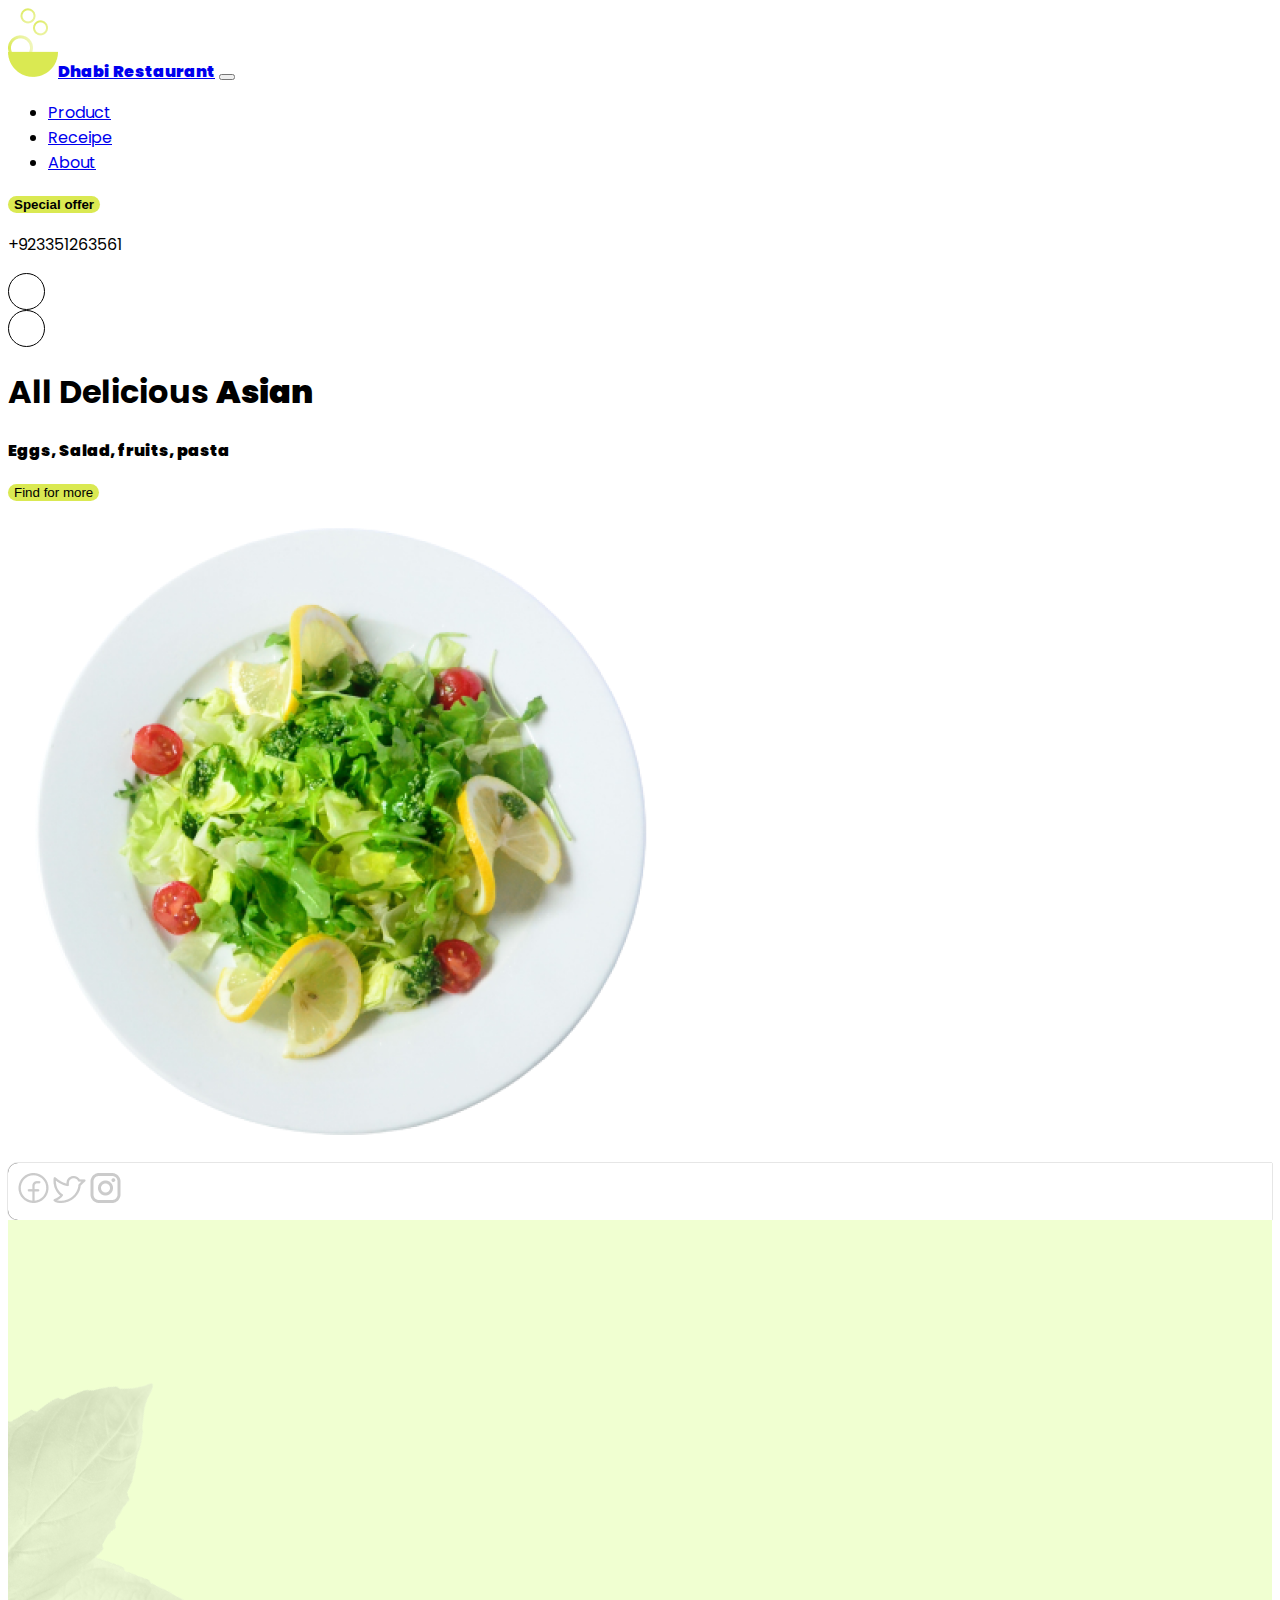
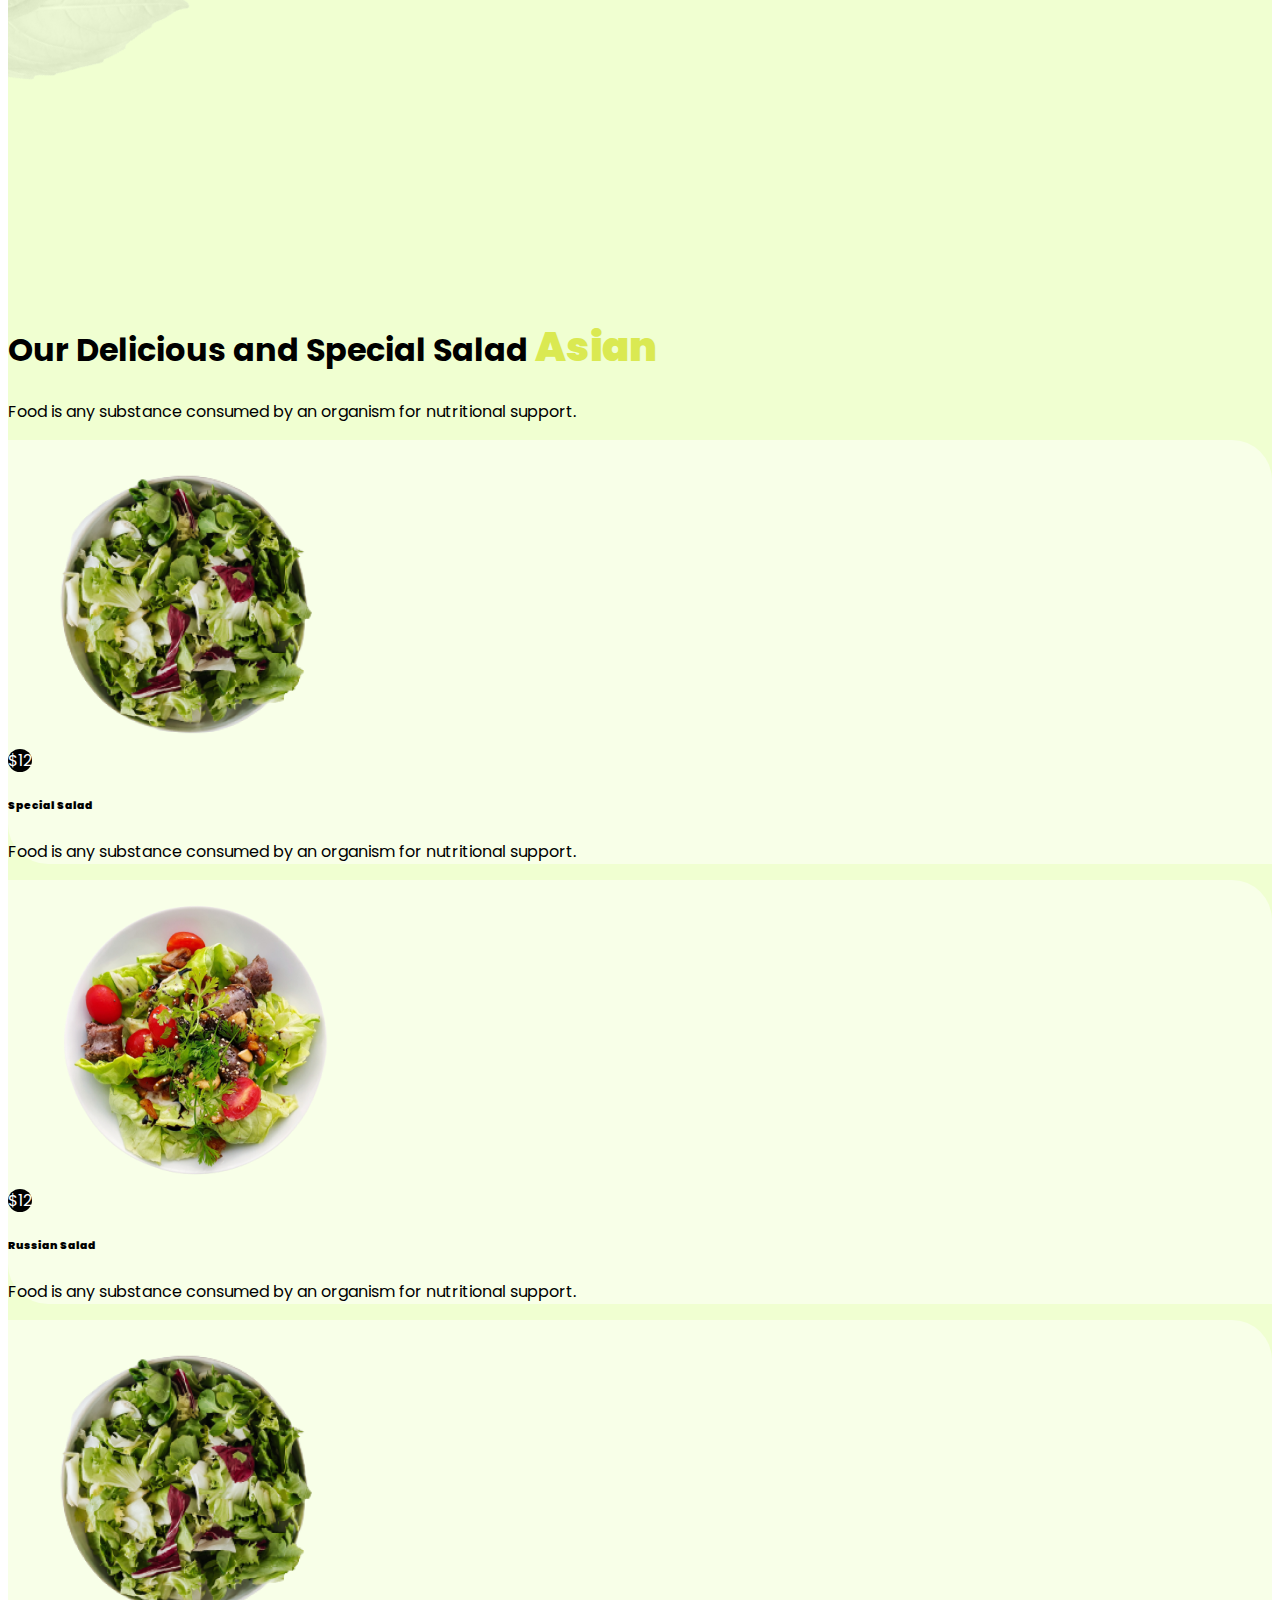
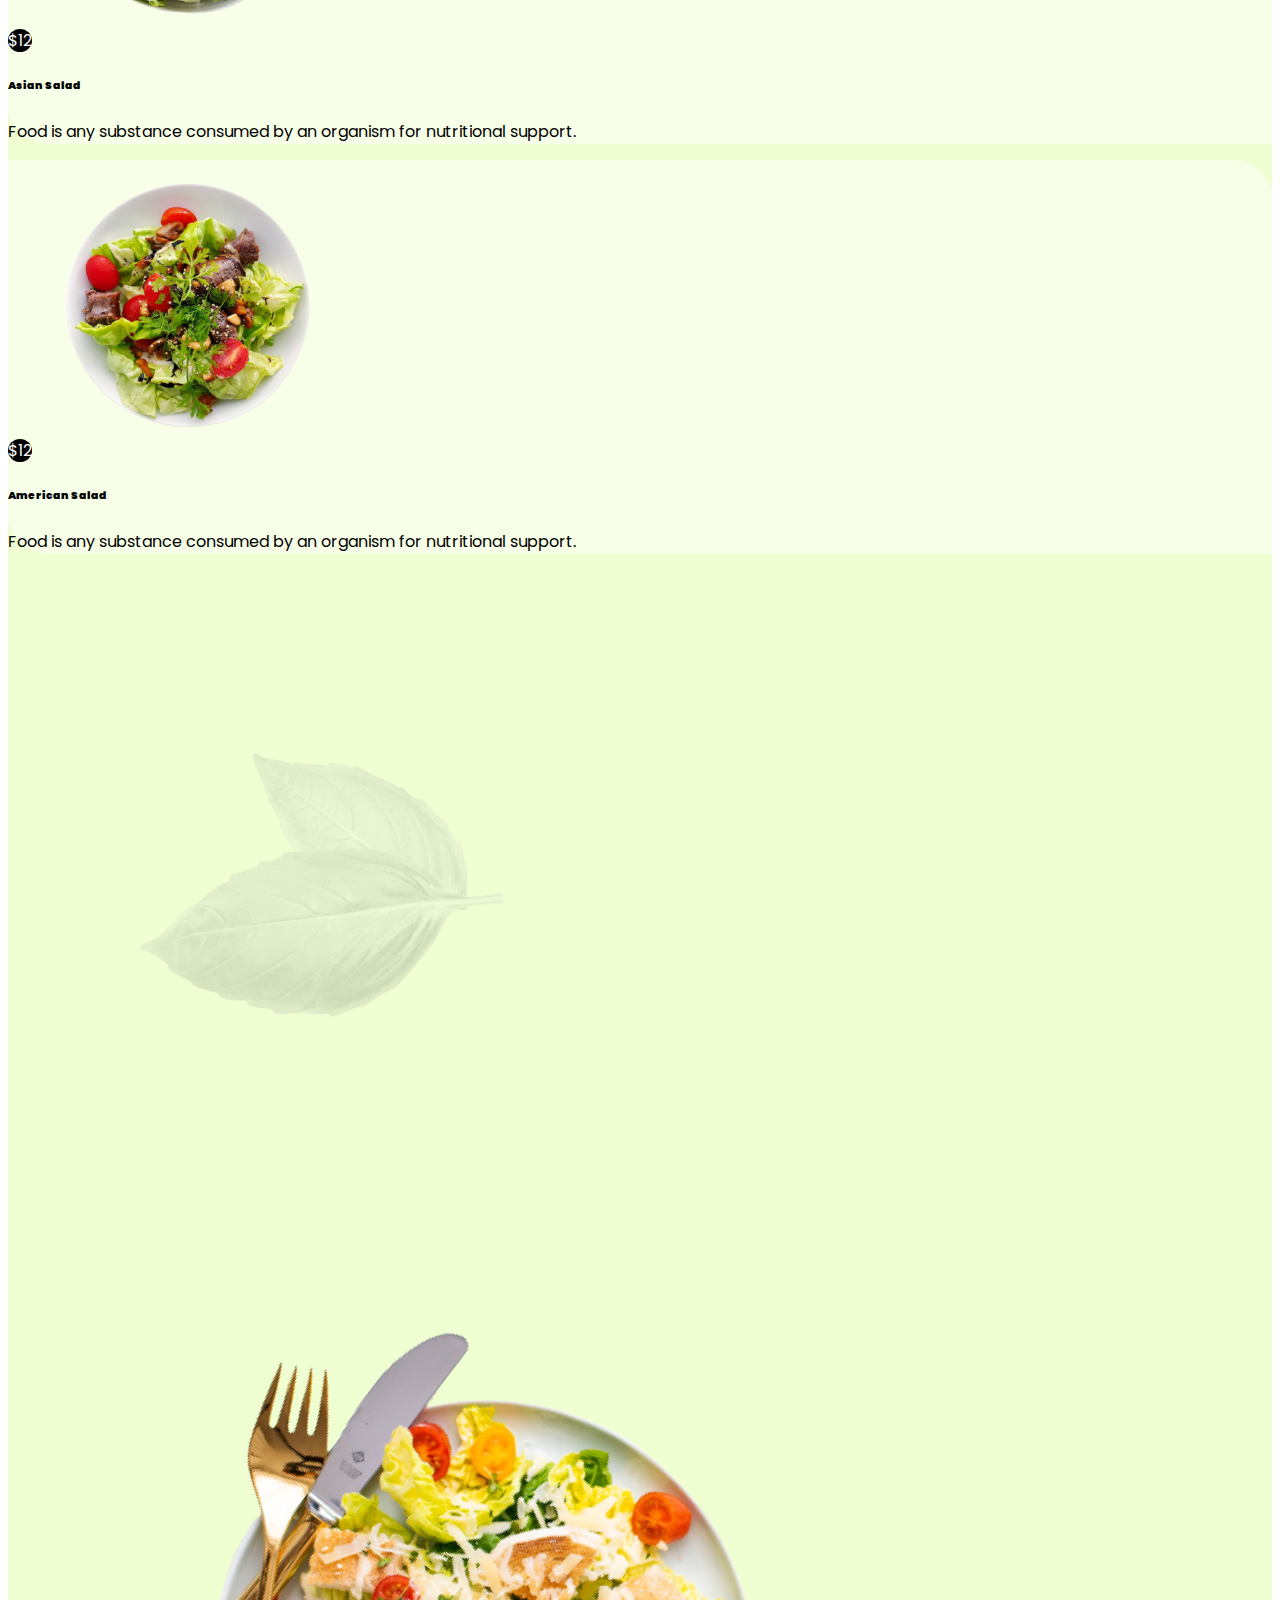
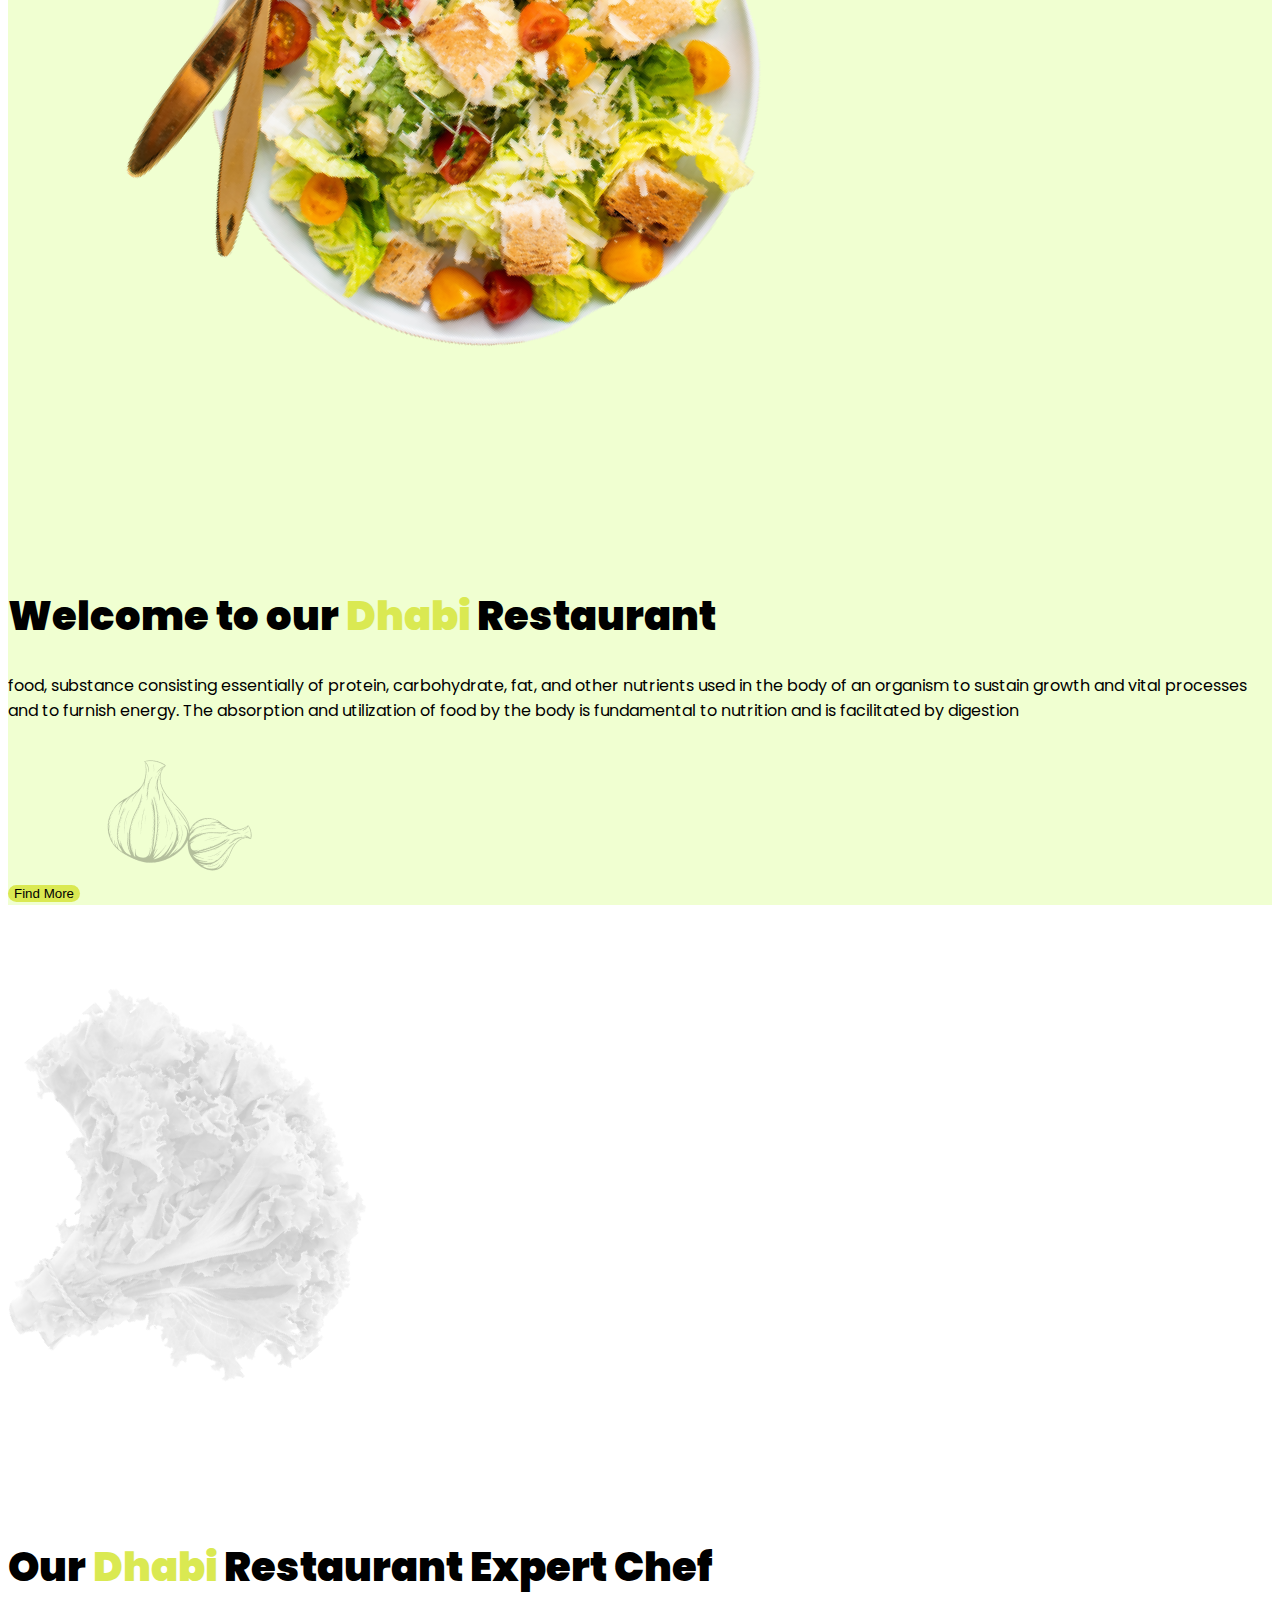
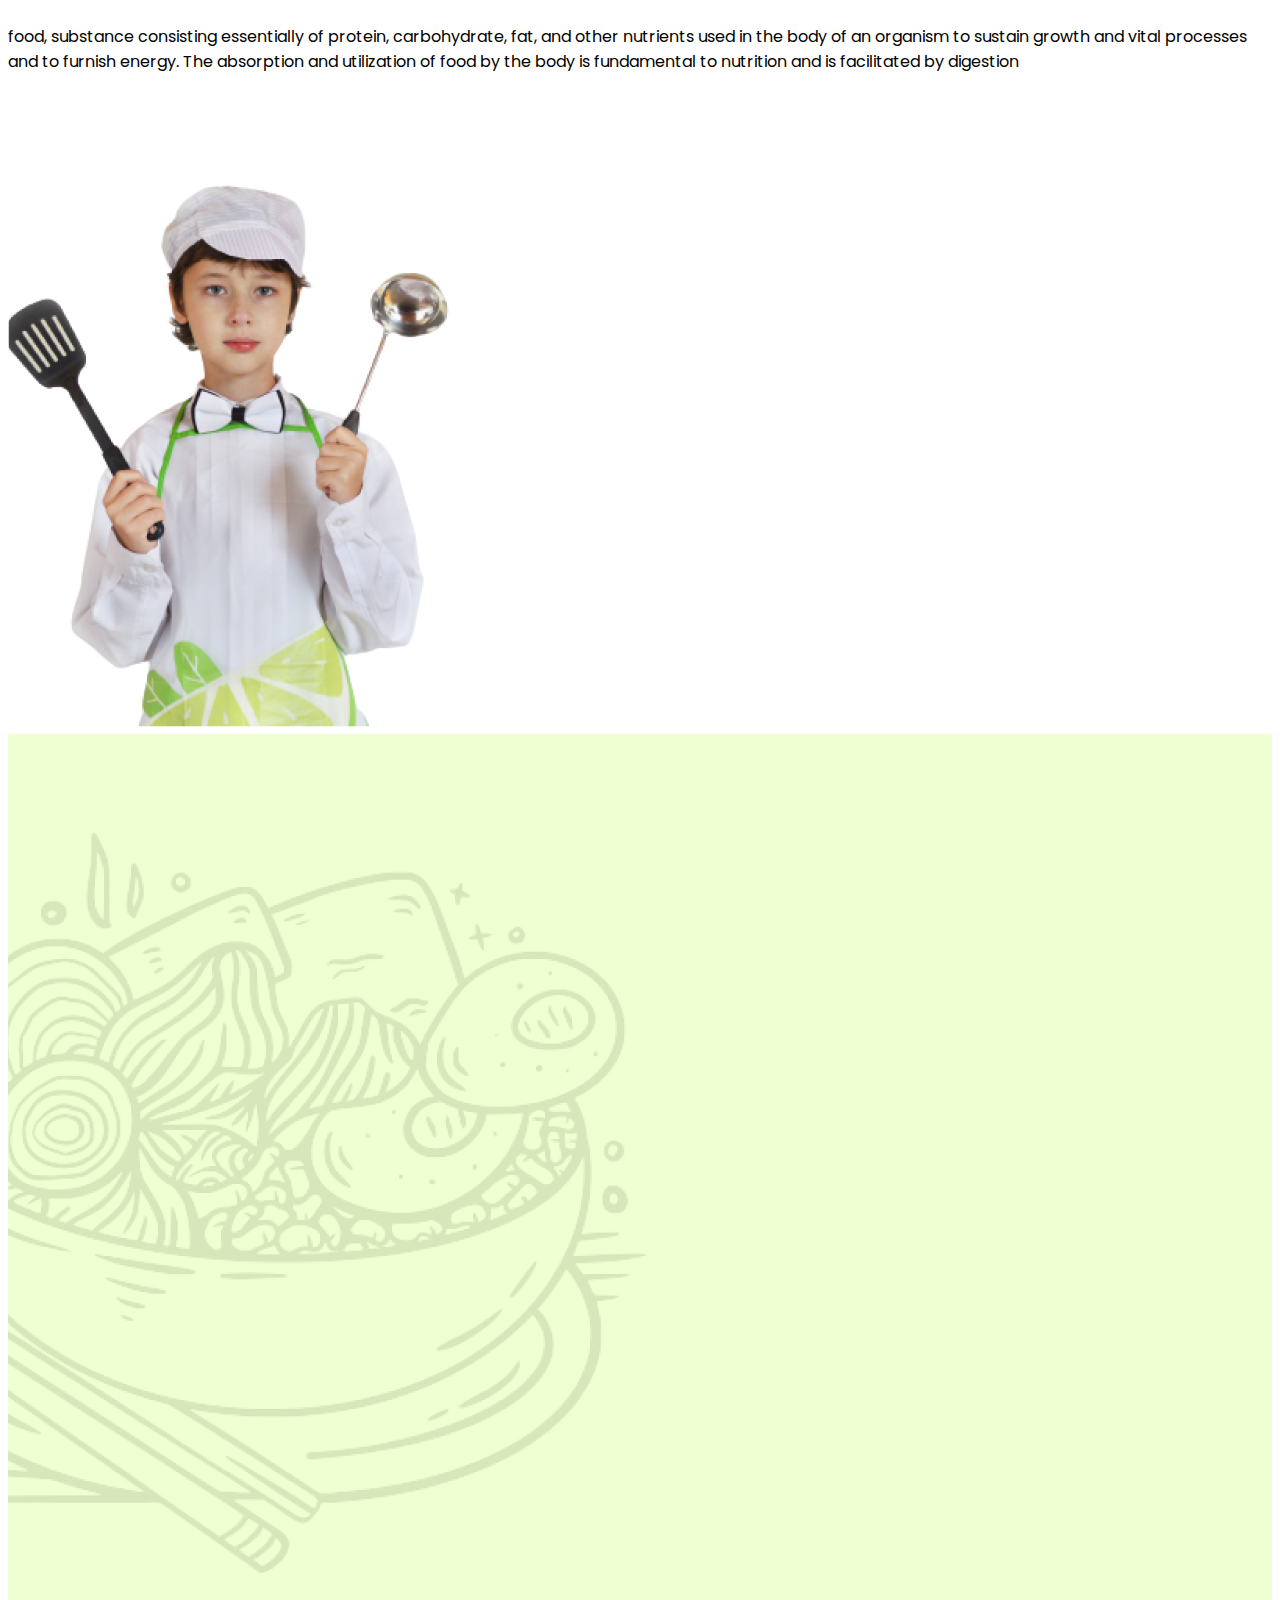
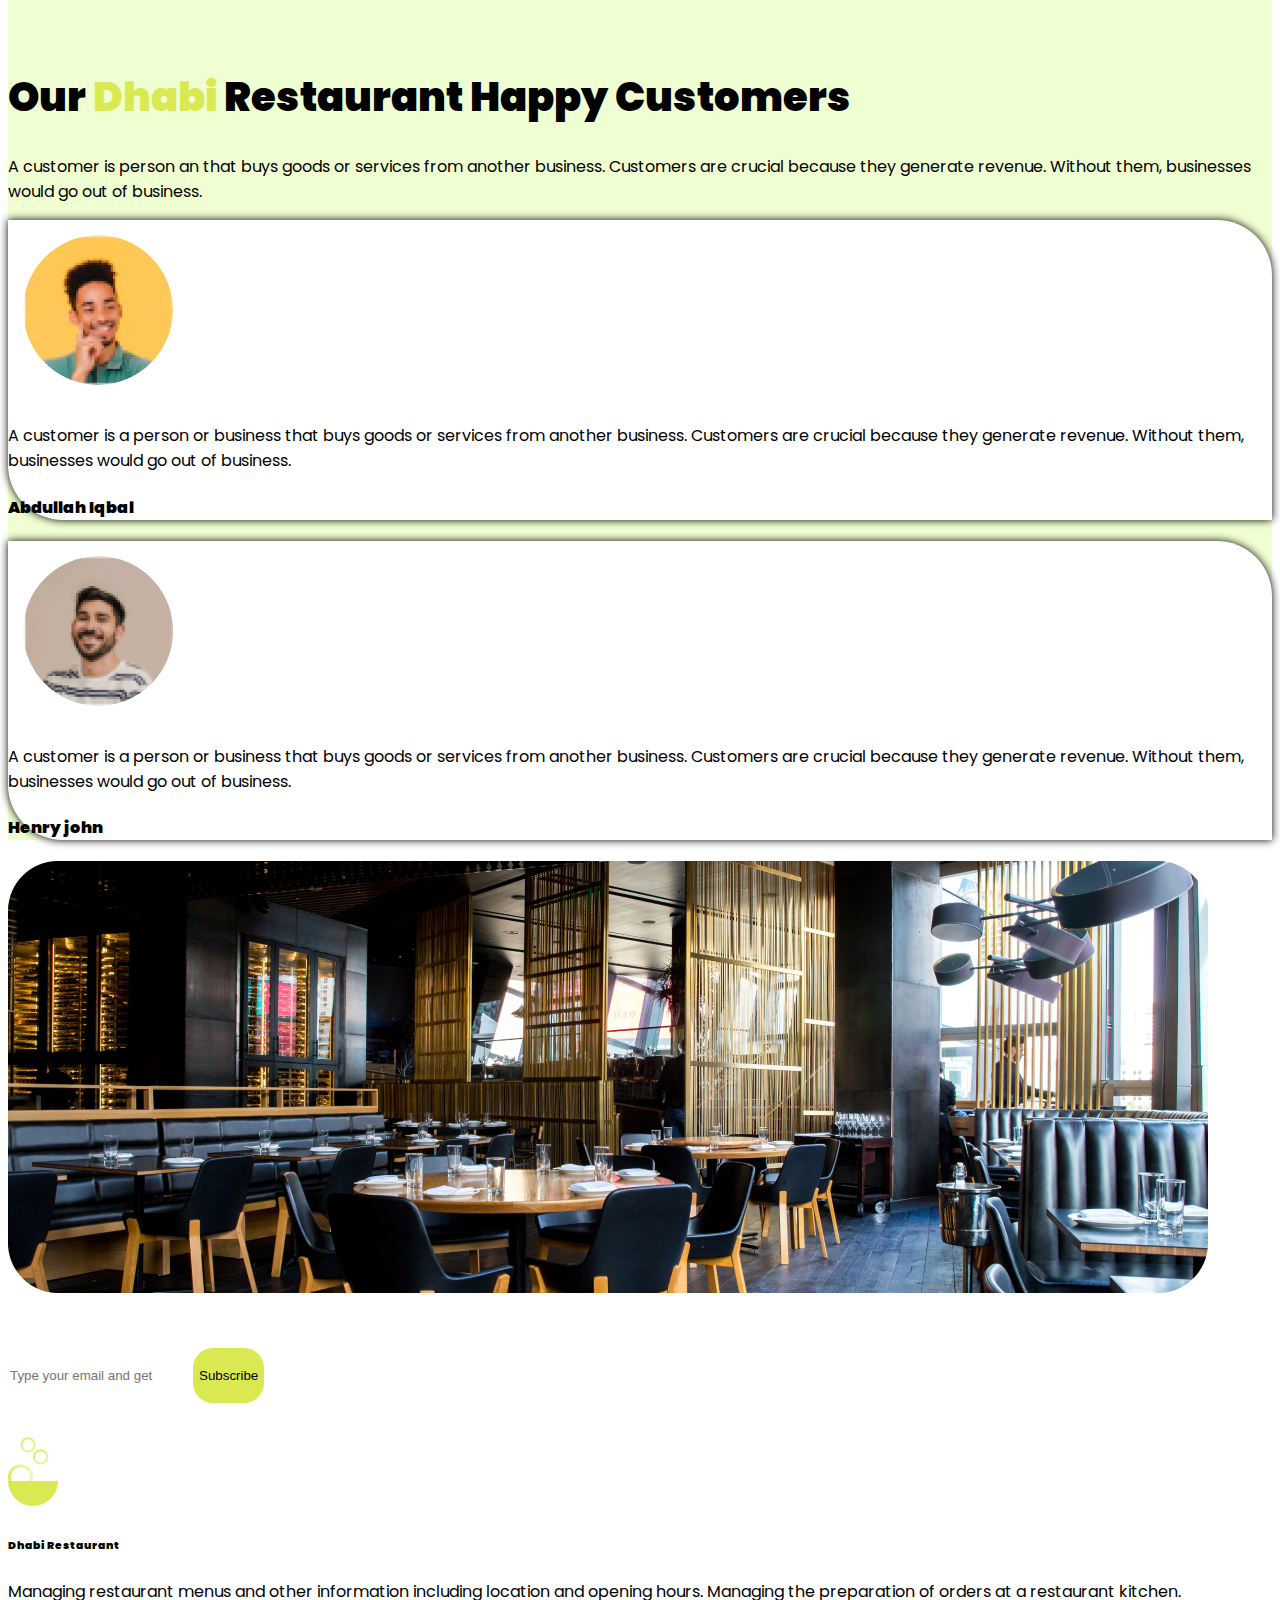
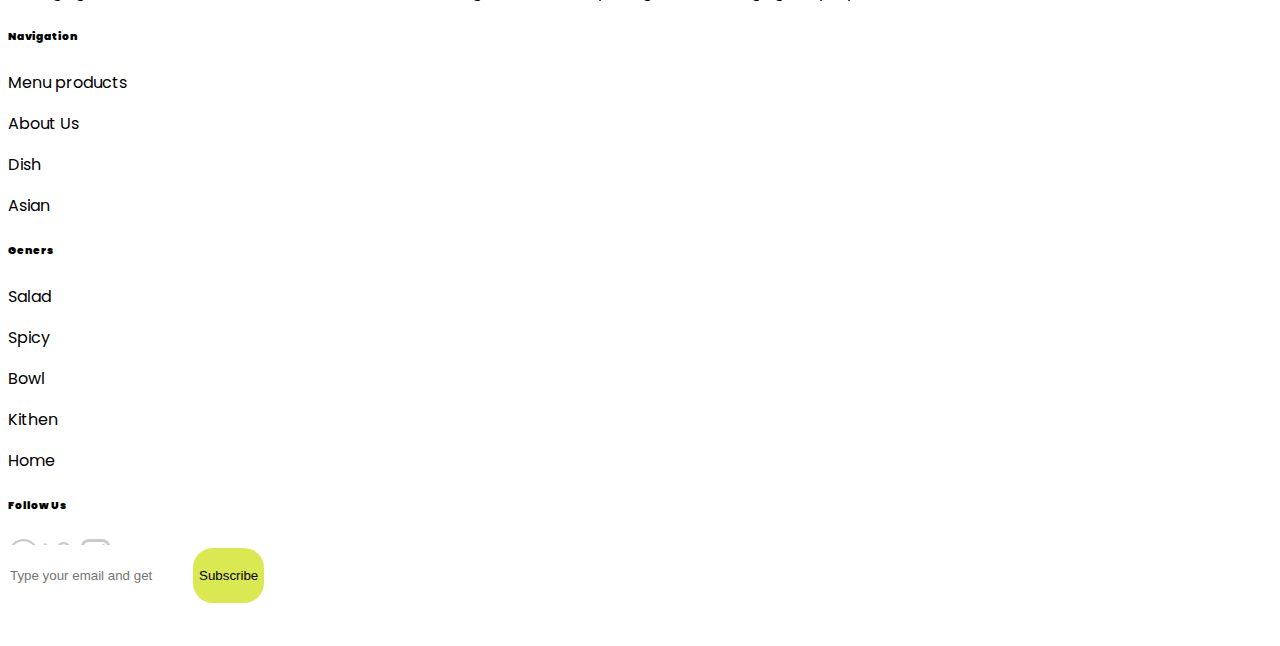
<file: Site-8/index.html>
<!doctype html>
<html lang="sr-RS">

<head>
    <meta charset="utf-8">
    <meta name="viewport" content="width=device-width, initial-scale=1">

    <title>Site-8</title>

    <!-----------------------FAVICON ------------------------------>
    <link rel="shortcut icon" href="#" type="image/x-icon">

    <!------------------------- CSS -------------------------------->
    <link rel="stylesheet" href="./scss/main.css">

    <!------------------ IMPORT BOOTSTRAP -------------------------->
    <link href="https://cdn.jsdelivr.net/npm/bootstrap@5.3.2/dist/css/bootstrap.min.css" rel="stylesheet"
        integrity="sha384-T3c6CoIi6uLrA9TneNEoa7RxnatzjcDSCmG1MXxSR1GAsXEV/Dwwykc2MPK8M2HN" crossorigin="anonymous">

    <!------------------ IMPORT BOOTSTRAP - ICON -------------------------->
    <link rel="stylesheet" href="https://cdnjs.cloudflare.com/ajax/libs/font-awesome/5.15.3/css/all.min.css"
        integrity="sha512-5AWiMb9pe8osH8d6apD1eZL+UO2VnDWrWPVJvD4dT+2bpxV5tKbxE2u+gvTVvWDA5dL4oqUJtzlKCFsMSoMnZg=="
        crossorigin="anonymous" />


    <!--------------------FONTAWESOME------------------>
    <link rel="stylesheet" href="https://cdnjs.cloudflare.com/ajax/libs/font-awesome/6.5.1/css/all.min.css"
        integrity="sha512-DTOQO9RWCH3ppGqcWaEA1BIZOC6xxalwEsw9c2QQeAIftl+Vegovlnee1c9QX4TctnWMn13TZye+giMm8e2LwA=="
        crossorigin="anonymous" referrerpolicy="no-referrer" />
</head>

<body>

    <!--------------------- HEADER --------------------->
    <header class="container-fluid">
        <nav class="navbar navbar-expand-lg">
            <div class="container-xl">
                <a class="navbar-brand heading-bold-footer" href="#"><img src="./img/Group 11.png" alt="img"
                        class="img-fluid px-xl-1">Dhabi Restaurant</a>
                <button class="navbar-toggler" type="button" data-bs-toggle="collapse"
                    data-bs-target="#navbarSupportedContent" aria-controls="navbarSupportedContent"
                    aria-expanded="false" aria-label="Toggle navigation">
                    <span class="navbar-toggler-icon"></span>
                </button>
                <div class="collapse navbar-collapse text-md-center text-center text-xl-start "
                    id="navbarSupportedContent">
                    <ul class="navbar-nav me-auto mb-2 mb-lg-0">
                        <li class="nav-item">
                            <a class="nav-link active" aria-current="page" href="#">Product</a>
                        </li>
                        <li class="nav-item">
                            <a class="nav-link" href="#">Receipe</a>
                        </li>
                        <li class="nav-item">
                            <a class="nav-link" href="#">About</a>
                        </li>
                    </ul>
                    <div class="d-flex justify-content-center align-items-center px-xl-5 py-md-3 py-5 py-xl-0">
                        <button class="btn btn-outline-success mx-xl-5 mx-md-3 mx-2" type="submit"
                            id="main-button">Special
                            offer</button>
                        <i class="fas fa-phone"></i>
                        <p class="m-0">+923351263561</p>
                    </div>
                    <div class="d-flex px-xl-5">
                        <i
                            class="fas fa-user mx-xl-2 mx-md-2 circle d-flex justify-content-center align-items-center"></i>
                        <i
                            class="fas fa-shopping-cart mx-xl-2 mx-md-2 mx-3 circle d-flex justify-content-center align-items-center"></i>
                    </div>
                </div>
            </div>
        </nav>
    </header>
    <!-------------------- END-HEADER ------------------>

    <!--------------------- SECTION-MAIN --------------------->
    <main class="main">
        <section class="section container-fluid py-5 py-md-0">
            <div class="container-xl py-3 py-md-0">
                <div class="row position-relative">
                    <div
                        class="col-xl-6 col-md-6 col-6 d-flex align-items-xl-start justify-content-xl-center justify-content-md-center align-items-md-center flex-xl-column flex-md-column flex-column">
                        <h1 class="col-xl-6 col-md-8">All Delicious <span class="heading-bold-footer">Asian</span></h1>
                        <p class="heading-bold-footer">Eggs, Salad, fruits, pasta</p>
                        <button class="btn btn-primary col-xl-4 col-11 col-md-7">Find for more</button>
                    </div>
                    <div
                        class="col-xl-6 col-md-6 col-6 py-xl-5 position-relative d-flex justify-content-center align-items-center">
                        <img src="./img/salad-587669 1.png" alt="img" class="img-fluid">
                    </div>
                </div>
            </div>
            <div class="wrapper-network d-flex flex-column align-items-center justify-content-center position-absolute">
                <img src="./img/Vector.png" alt="img" class="img-fluid">
                <img src="./img/Vector (1).png" alt="img" class="img-fluid py-xl-1">
                <img src="./img/Vector (2).png" alt="img" class="img-fluid">
            </div>
        </section>
        <!-------------------- END-SECTION-MAIN ------------------>

        <!--------------------- SECTION RESTAURANT --------------------->
        <section class="section container-fluid background-green py-xl-5 position-relative p-0">
            <img src="./img/close-up-studio-shot-fresh-green-basil-herb-leaves-isolated-white-background-sweet-genovese-basil 2.png"
                alt="img" class="img-fluid position-absolute vegetables-5">
            <div class="text-center col-6 offset-xl-3 offset-md-3 offset-3 py-5 py-md-5">
                <h1>Our Delicious and Special Salad <span class="heading-bold green-span">Asian</span></h1>
                <p>Food is any substance consumed by an organism for nutritional support.</p>
            </div>
            <div class="container pt-xl-3 position-relative">
                <div class="row d-flex justify-content-center flex-xl-nowrap flex-md-nowrap">
                    <div class="col-xl-3 col-md-3 wrapper-menu mx-xl-1 mx-md-1 text-center position-relative">
                        <span class="price p-2 position-absolute">$12</span>
                        <img src="./img/pexels-karolina-grabowska-4198017 1.png" alt="img" class="img-fluid">
                        <h6 class="heading-bold-footer">Special Salad</h6>
                        <p>Food is any substance consumed by an organism for nutritional support.</p>
                    </div>
                    <div class="col-xl-3 col-md-3 wrapper-menu mx-xl-1 mx-md-1 text-center position-relative">
                        <span class="price p-2 position-absolute">$12</span>
                        <img src="./img/tania-melnyczuk-xeTv9N2FjXA-unsplash 1.png" alt="img" class="img-fluid">
                        <h6 class="heading-bold-footer">Russian Salad</h6>
                        <p>Food is any substance consumed by an organism for nutritional support.</p>
                    </div>
                    <div class="col-xl-3 col-md-3 wrapper-menu mx-xl-1 mx-md-1 text-center position-relative">
                        <span class="price p-2 position-absolute">$12</span>
                        <img src="./img/pexels-karolina-grabowska-4198017 1.png" alt="img" class="img-fluid">
                        <h6 class="heading-bold-footer">Asian Salad</h6>
                        <p>Food is any substance consumed by an organism for nutritional support.</p>
                    </div>
                    <div class="col-xl-3 col-md-3 wrapper-menu mx-xl-1 mx-md-1 text-center position-relative">
                        <span class="price p-2 position-absolute">$12</span>
                        <img src="./img/tania-melnyczuk-xeTv9N2FjXA-unsplash 2.png" alt="img" class="img-fluid">
                        <h6 class="heading-bold-footer">American Salad</h6>
                        <p>Food is any substance consumed by an organism for nutritional support.</p>
                    </div>
                </div>
                <img src="./img/close-up-studio-shot-fresh-green-basil-herb-leaves-isolated-white-background-sweet-genovese-basil 1.png"
                    alt="img" class="img-fluid position-absolute vegetables-1">
            </div>
            <div class="container">
                <div class="row">
                    <div class="col-xl-6 col-md-6 col-12 d-flex justify-content-end align-items-center">
                        <img src="./img/monika-grabkowska-pCxJvSeSB5A-unsplash (1) 1.png" alt="img" class="img-fluid">
                    </div>
                    <div
                        class="col-xl-6 col-md-6 d-flex justify-content-xl-center align-items-xl-center flex-xl-column flex-md-column flex-column position-relative py-md-5 py-xl-0">
                        <h1 class="heading-bold text-center col-xl-8 col-md-10 py-xl-3">Welcome to our <span
                                class="green-span">Dhabi</span> Restaurant</h1>
                        <p class="col-xl-8 col-md-10 text-center">food, substance consisting essentially of protein,
                            carbohydrate, fat,
                            and other nutrients used in the body of an organism to sustain growth and vital processes
                            and to
                            furnish energy. The absorption and utilization of food by the body is fundamental to
                            nutrition
                            and is facilitated by digestion</p>
                        <button class="btn btn-primary p-xl-3 col-md-4 offset-md-3 offset-xl-0 col-6 offset-3"
                            style="position: relative; z-index: 2;">Find More</button>
                        <img src="./img/27172380_8 1.png" alt="img" class="img-fluid position-absolute vegetables-2">
                    </div>
                </div>
            </div>
        </section>
        <!-------------------- END-SECTION-RESTAURANT ------------------>

        <!--------------------- SECTION-CHEF --------------------->
        <section class="section container-fluid position-relative p-0">
            <img src="./img/white-vegetable-healthy-fresh-natural 1.png" alt="img"
                class="img-fluid position-absolute vegetables-3">
            <div class="container">
                <div class="row">
                    <div
                        class="col-xl-6 col-md-6 d-flex justify-content-center align-items-center flex-xl-column flex-md-column flex-column py-5">
                        <h1 class="heading-bold col-8 text-center py-xl-3">Our <span class="green-span">Dhabi</span>
                            Restaurant Expert Chef</h1>
                        <p class="col-xl-8 col-md-10 text-center">food, substance consisting essentially of protein,
                            carbohydrate, fat,
                            and other nutrients used in the body of an organism to sustain growth and vital processes
                            and to
                            furnish energy. The absorption and utilization of food by the body is fundamental to
                            nutrition
                            and is facilitated by digestion</p>
                    </div>
                    <div class="col-xl-6 col-md-6 d-flex justify-content-center align-items-center">
                        <img src="./img/pexels-victoria-rain-5649056 1.png" alt="img" class="img-fluid">
                    </div>
                </div>
            </div>
        </section>
        <!-------------------- END-SECTION-CHEF ------------------>

        <!--------------------- SECTION-SUBSCRIBE --------------------->
        <section class="section background-green container-fluid py-xl-5 position-relative p-0">
            <img src="./img/22183342_6587525 1.png" alt="img" class="img-fluid position-absolute vegetables-4">
            <div class="col-6 offset-xl-3 offset-md-3 offset-3 py-md-5 py-5">
                <h1 class="heading-bold text-center">Our <span class="green-span">Dhabi</span> Restaurant Happy
                    Customers
                </h1>
                <p class="text-center d-flex justify-content-center"> A customer is person an that buys goods or
                    services
                    from another business. Customers are crucial because they generate revenue. Without them, businesses
                    would go out of business.</p>
            </div>

            <div class="container-fluid py-xl-5 py-md-4">
                <div class="row d-flex justify-content-end mx-xl-2 py-4 py-md-0">
                    <div class="col-xl-3 col-md-4 col-4 col-5 wrapper-testmonial text-center mx-xl-5 mx-md-5 mx-3">
                        <img src="./img/Ellipse 21.png" alt="img" class="img-fluid img-position position-relative">
                        <div class="d-flex justify-content-center py-xl-2">
                            <i class="far fa-star"></i>
                            <i class="far fa-star"></i>
                            <i class="far fa-star"></i>
                            <i class="far fa-star"></i>
                            <i class="far fa-star"></i>
                        </div>
                        <p>A customer is a person or business that buys goods or services from another business.
                            Customers
                            are crucial because they generate revenue. Without them, businesses would go out of
                            business.
                        </p>
                        <h4 class="heading-bold-footer py-xl-3">Abdullah Iqbal</h4>
                    </div>
                    <div class="col-xl-3 col-md-4 col-5 wrapper-testmonial text-center">
                        <img src="./img/Ellipse 20.png" alt="img" class="img-fluid img-position position-relative">
                        <div class="d-flex justify-content-center py-xl-2">
                            <i class="far fa-star"></i>
                            <i class="far fa-star"></i>
                            <i class="far fa-star"></i>
                            <i class="far fa-star"></i>
                            <i class="far fa-star"></i>
                        </div>
                        <p>A customer is a person or business that buys goods or services from another business.
                            Customers
                            are crucial because they generate revenue. Without them, businesses would go out of
                            business.
                        </p>
                        <h4 class="heading-bold-footer py-xl-3">Henry john</h4>
                    </div>
                </div>
            </div>

        </section>
        <!-------------------- END-SECTION-SUBSCRIBE ------------------>

        <!--------------------- SECTION-INPUT --------------------->
        <section class="container-fluid">
            <div class="container position-relative d-flex justify-content-center">
                <img src="./img/jason-leung-poI7DelFiVA-unsplash 1.png" alt="img" class="img-fluid">
                <h2 class="white-text position-absolute col-8 text-center offset-xl-1 offset-md-0 offset-0">Get our
                    promo
                    code to subscribe our
                    page and channel of food</h2>
                <div
                    class="wrapper-input position-absolute col-xl-9 col-md-12 d-flex offset-xl-2 d-none d-md-none d-xl-flex">
                    <input type="text" placeholder="Type your email and get" class="input-height col-12 col-md-10">
                    <button class="btn btn-primary col-3 position-relative" id="button-input">Subscribe</button>
                </div>
            </div>
        </section>
    </main>
    <!--------------------- SECTION-END-INPUT --------------------->

    <!--------------------- FOOTER --------------------->
    <footer class="container-fluid py-xl-5">
        <div class="container">
            <div class="row">
                <div
                    class="col-xl-3 col-md-4 text-center d-flex align-items-xl-center justify-content-xl-center flex-column">
                    <div class="d-flex align-items-center justify-content-center">
                        <img src="./img/Group 11.png" alt="img" class="img-fluid">
                        <h6 class="heading-bold-footer m-0 py-md-5 py-xl-0">Dhabi Restaurant</h6>
                    </div>
                    <p class="m-0 text-center">Managing restaurant menus and other information including location and
                        opening hours. Managing the preparation of orders at a restaurant kitchen.</p>
                </div>
                <div class="col-xl-3 col-md-3 d-flex align-items-center justify-content-center flex-column">
                    <h6 class="heading-bold-footer py-md-5 py-4 py-xl-0">Navigation</h6>
                    <p class="m-0">Menu products</p>
                    <p class="m-0">About Us</p>
                    <p class="m-0">Dish</p>
                    <p class="m-0">Asian</p>
                </div>
                <div class="col-xl-3 col-md-2 text-center d-flex align-items-center justify-content-center flex-column">
                    <h6 class="heading-bold-footer py-md-5 py-4 py-xl-0">Geners</h6>
                    <p class="m-0">Salad</p>
                    <p class="m-0">Spicy</p>
                    <p class="m-0">Bowl</p>
                    <p class="m-0">Kithen</p>
                    <p class="m-0">Home</p>
                </div>
                <div class="col-xl-3 col-md-3 text-center d-flex align-items-center justify-content-center flex-column">
                    <h6 class="heading-bold-footer py-md-5 py-4 py-xl-0">Follow Us</h6>
                    <div class="d-flex flex-xl-column flex-md-column pb-3 pb-md-0 align-items-center">
                        <img src="./img/Vector.png" alt="img" class="img-fluid">
                        <img src="./img/Vector (1).png" alt="img" class="img-fluid py-xl-1">
                        <img src="./img/Vector (2).png" alt="img" class="img-fluid">
                    </div>
                </div>
            </div>
        </div>
        <div class="wrapper-input col-xl-9 col-md-12 mt-5 d-flex d-md-none d-xl-none offset-xl-2">
            <input type="text" placeholder="Type your email and get"
                class="input-height col-12 col-md-10 d-flex d-md-none d-xl-none" id="background">
            <button
                class="btn btn-primary col-3 position-relative offset-4 d-flex justify-content-center align-items-center d-md-none d-xl-none"
                id="button-input">Subscribe</button>
        </div>
    </footer>
    <!-------------------- END-FOOTER ------------------>

    <script src="https://cdn.jsdelivr.net/npm/bootstrap@5.3.2/dist/js/bootstrap.bundle.min.js"
        integrity="sha384-C6RzsynM9kWDrMNeT87bh95OGNyZPhcTNXj1NW7RuBCsyN/o0jlpcV8Qyq46cDfL"
        crossorigin="anonymous"></script>
</body>

</html>
</file>
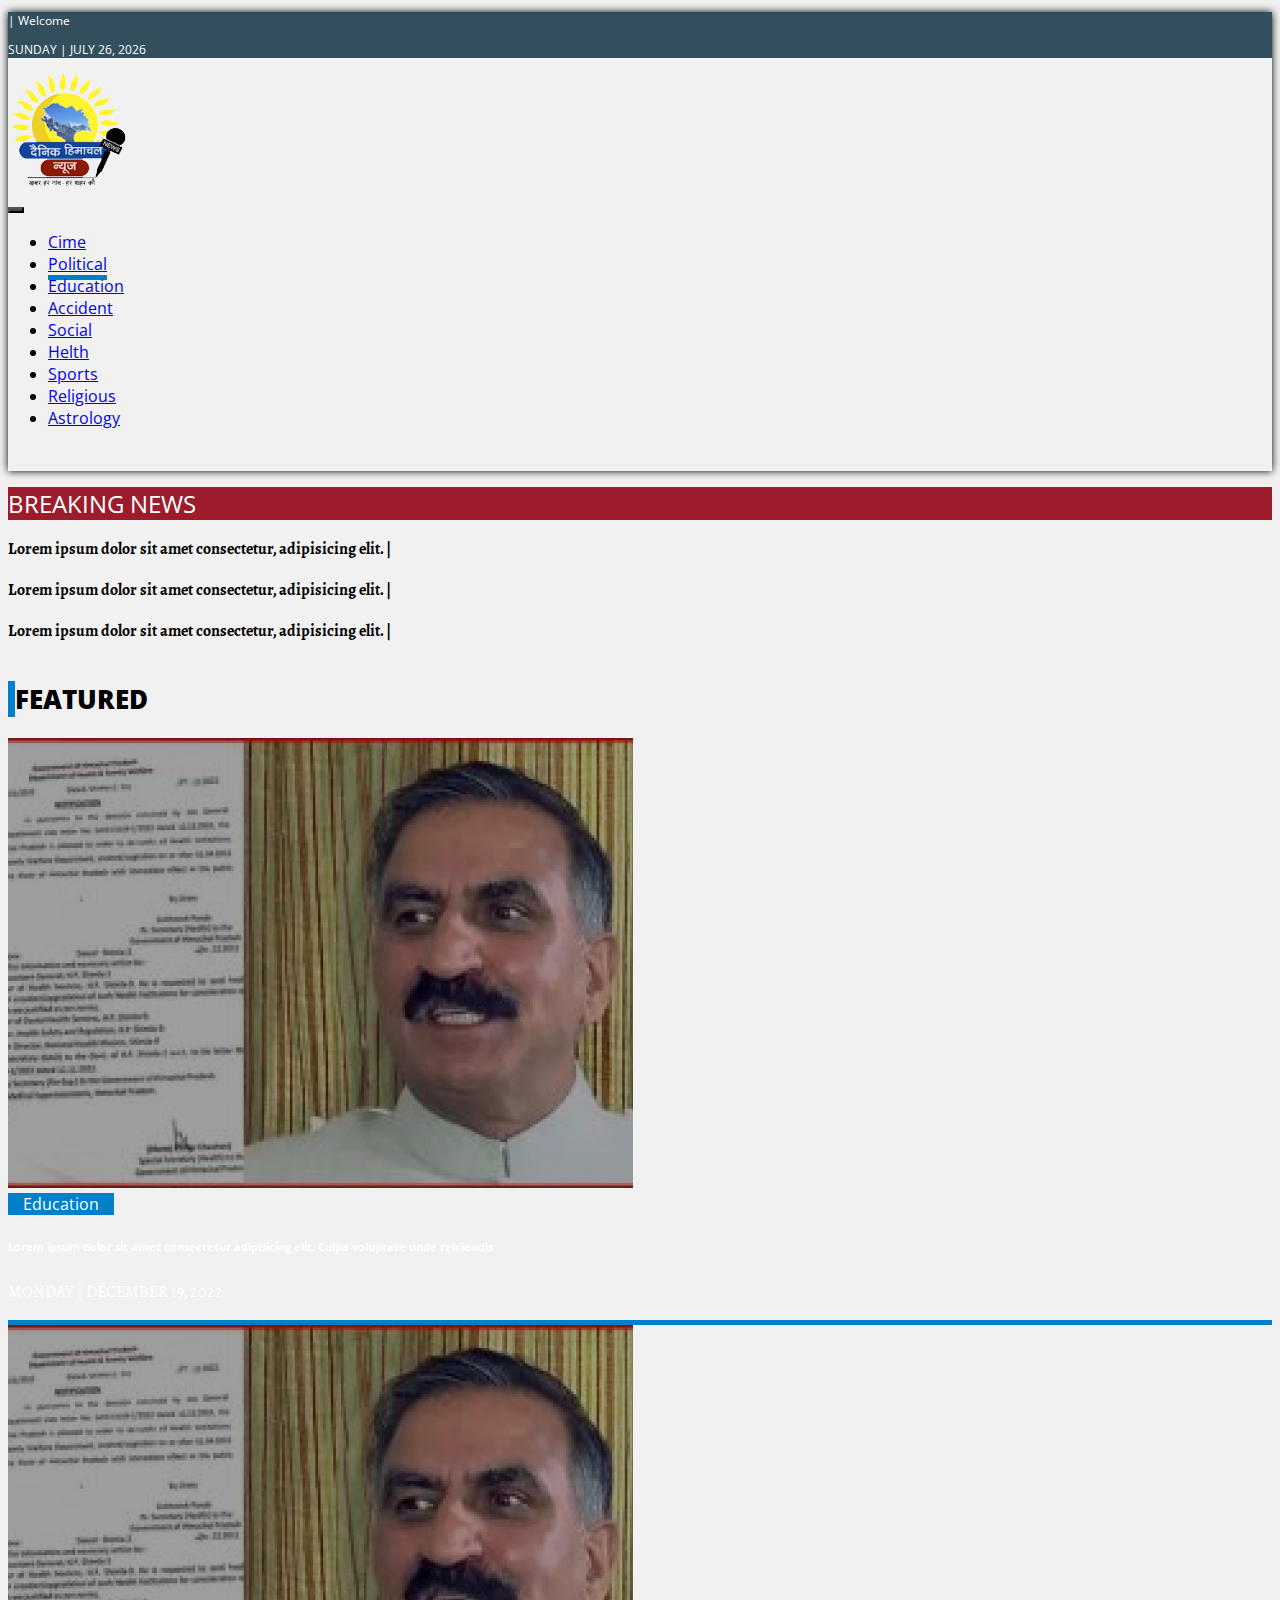
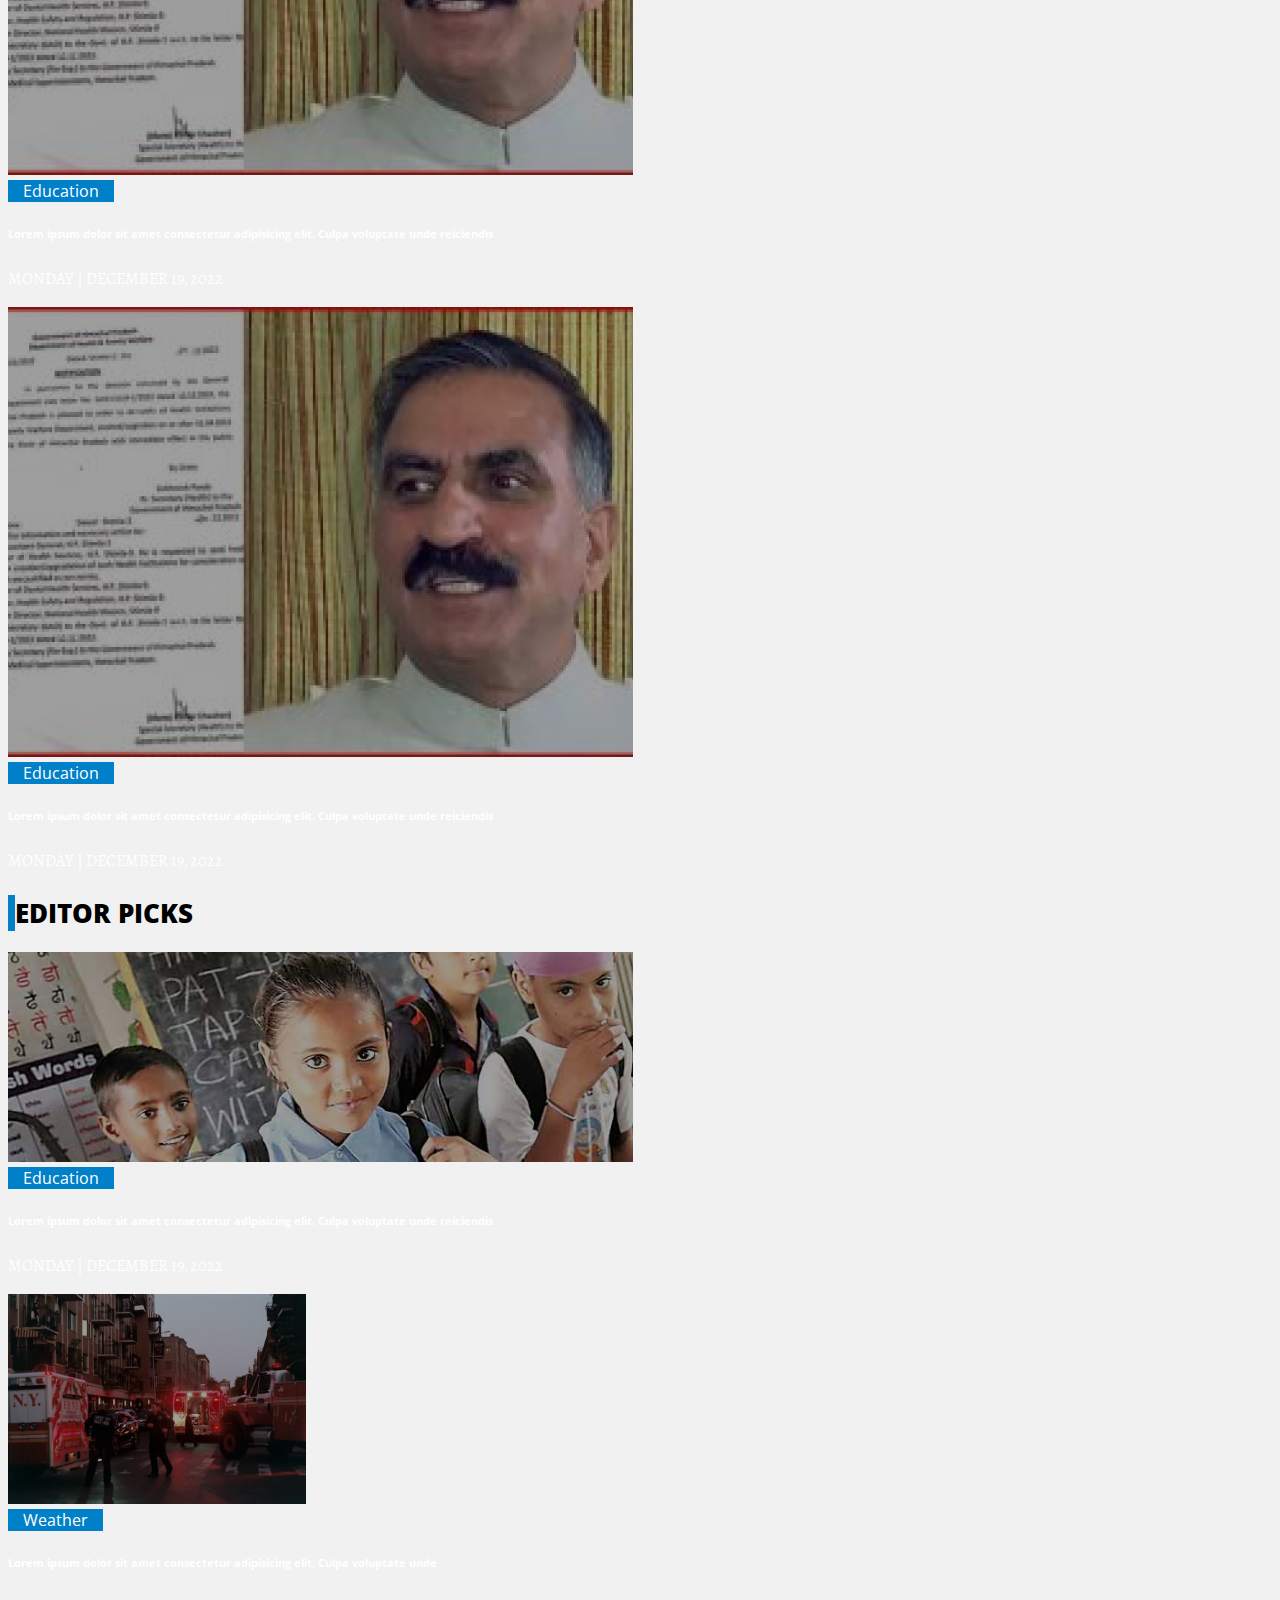
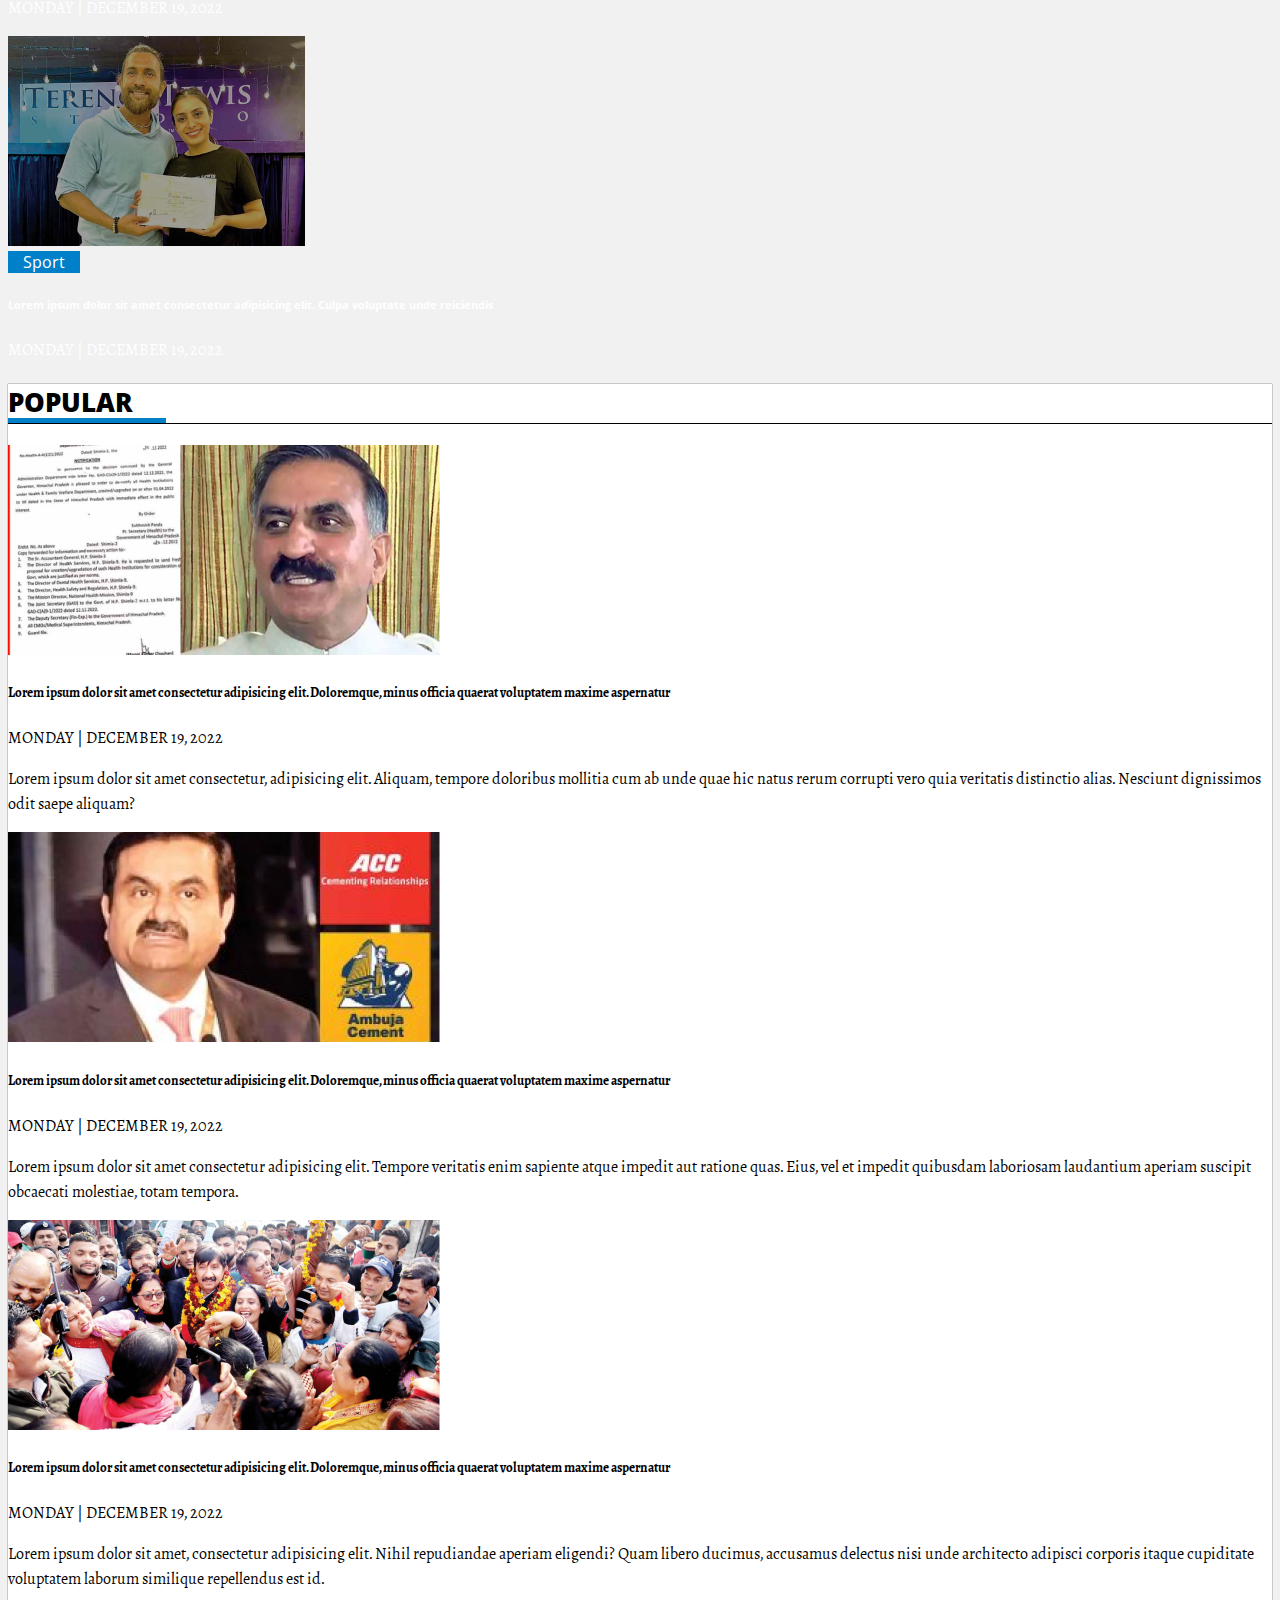
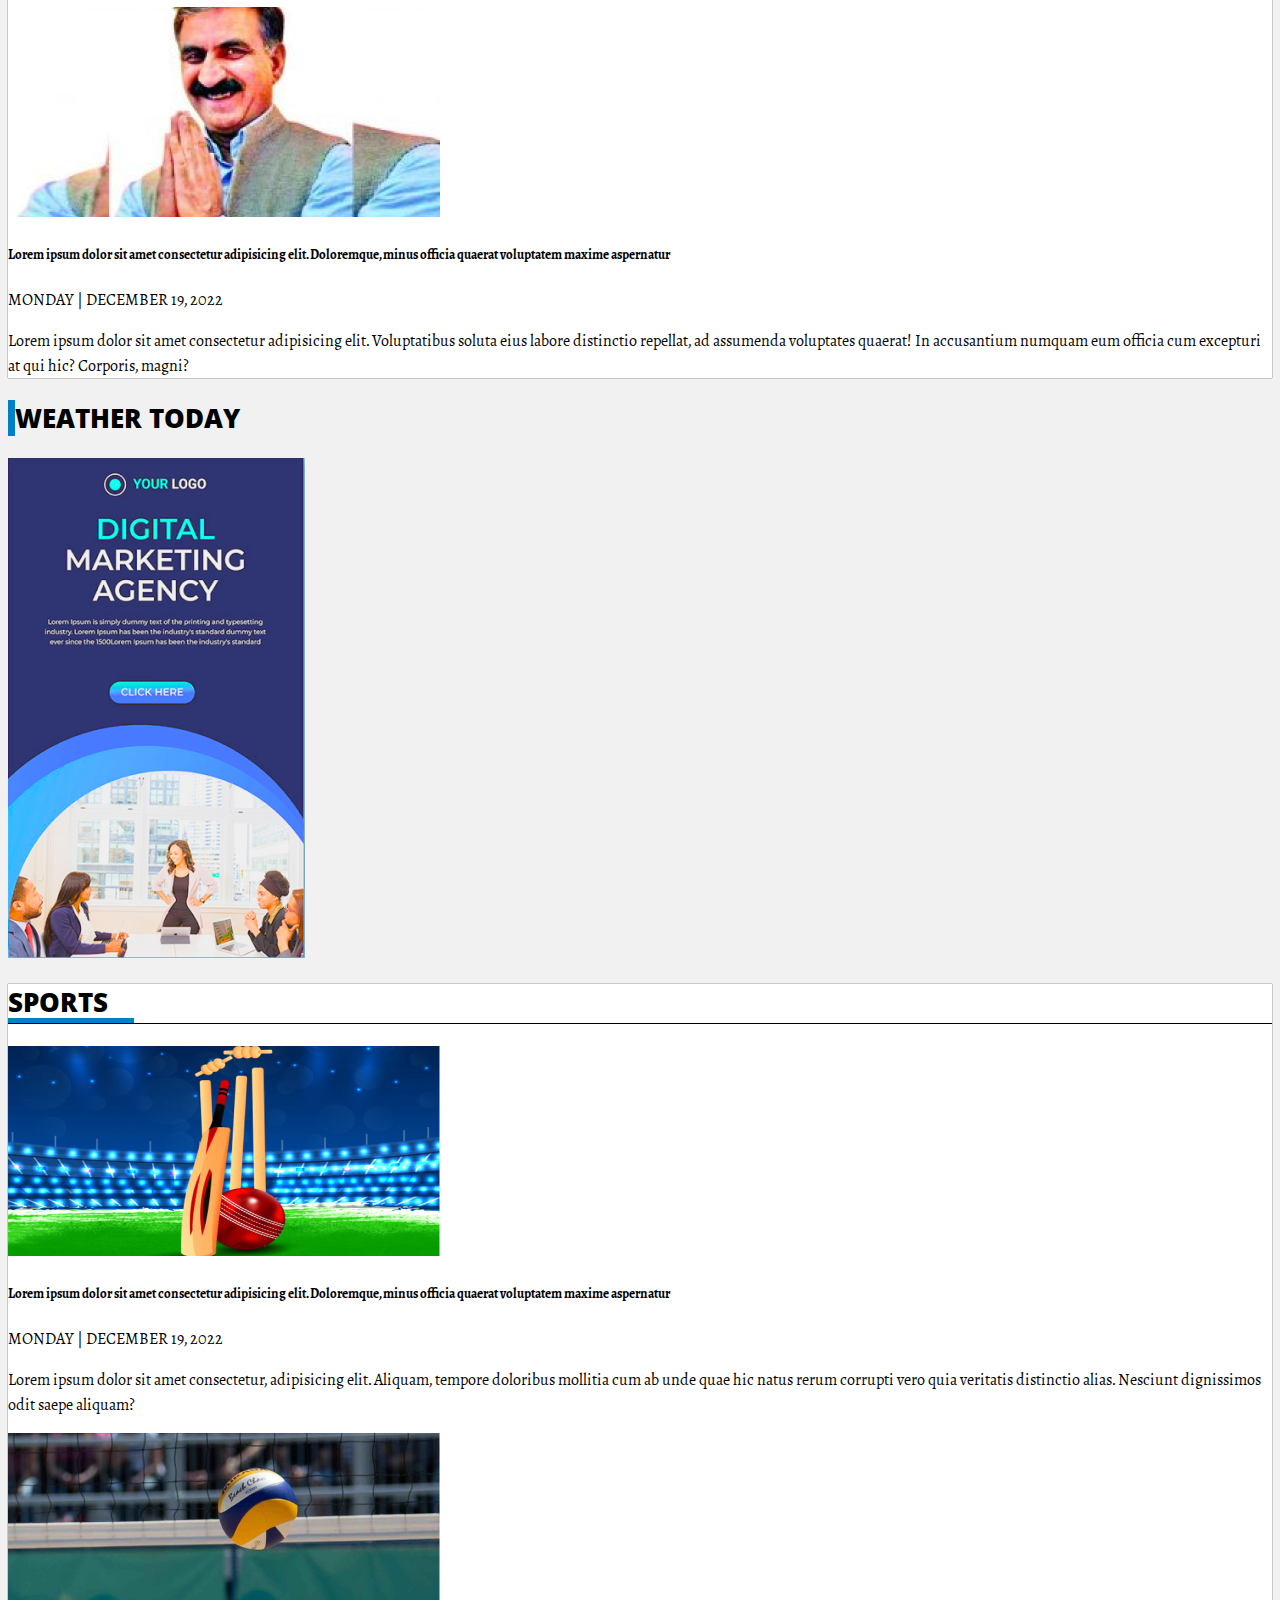
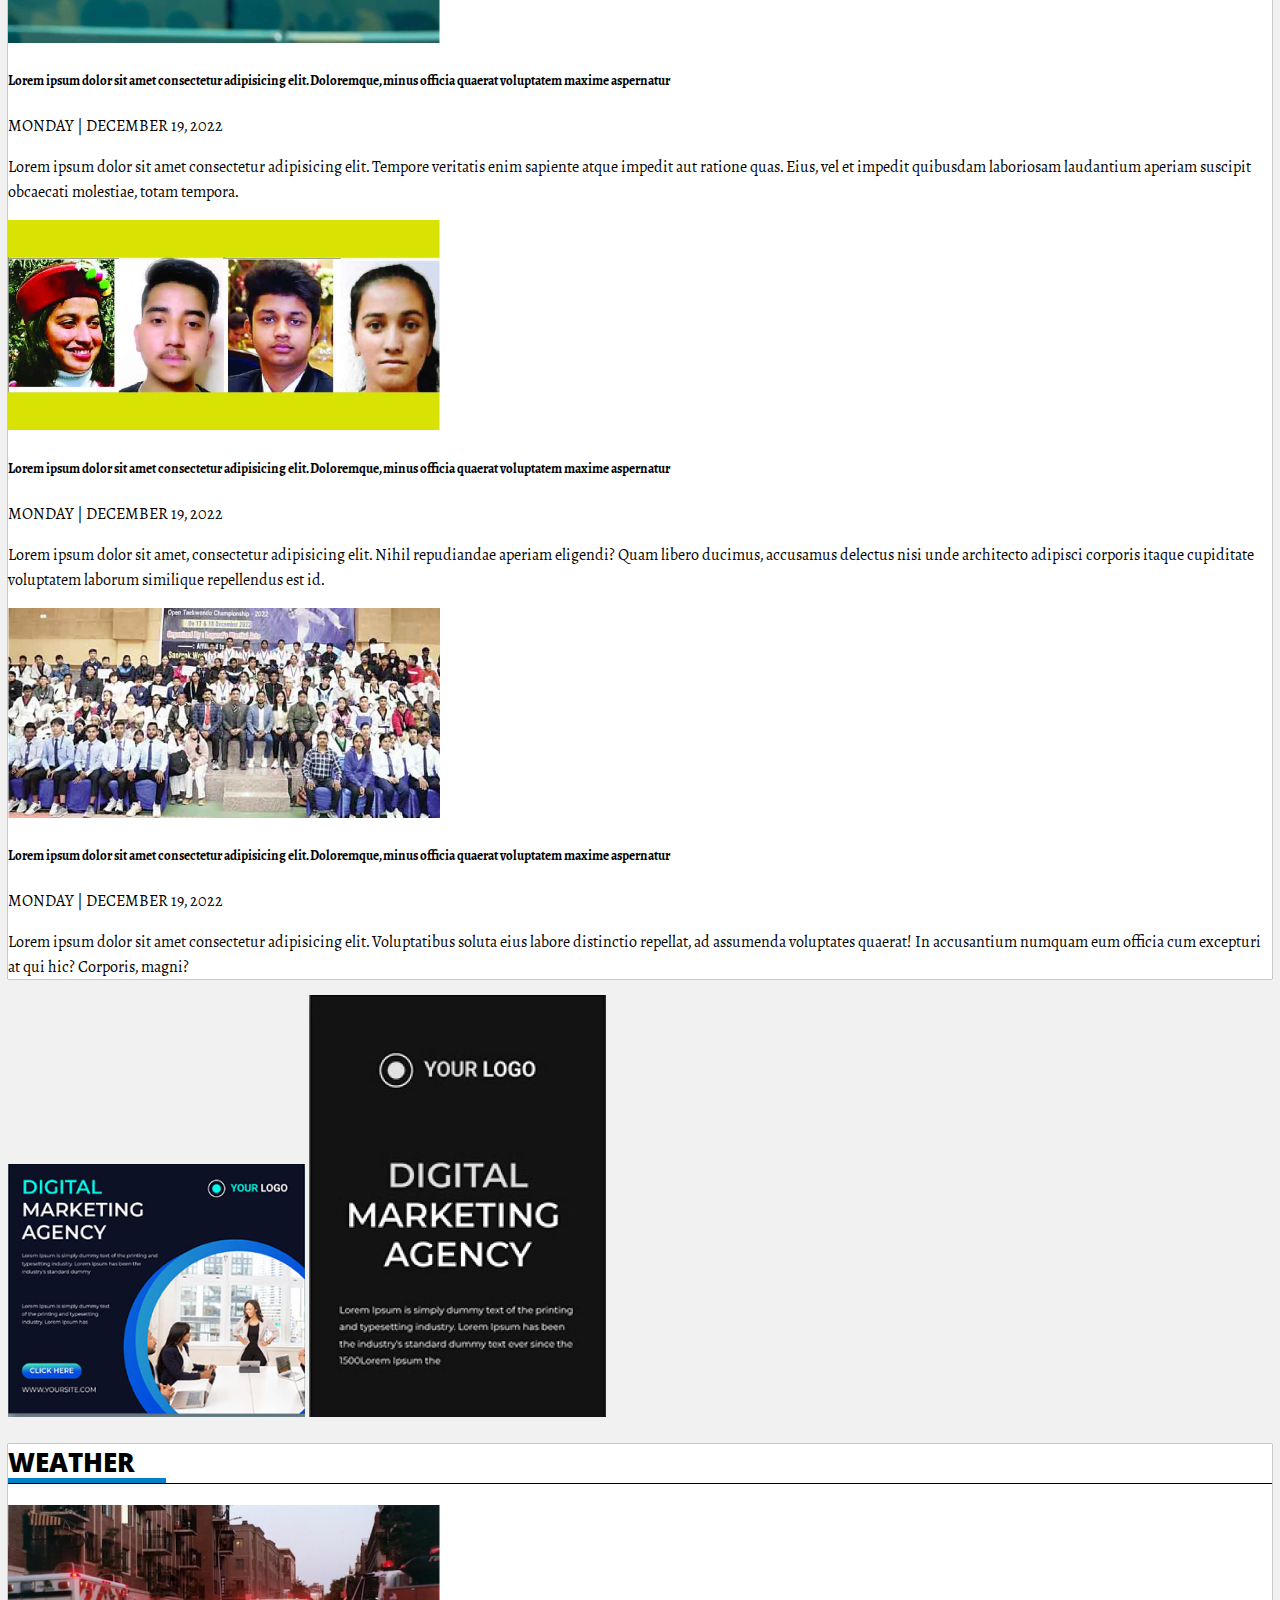
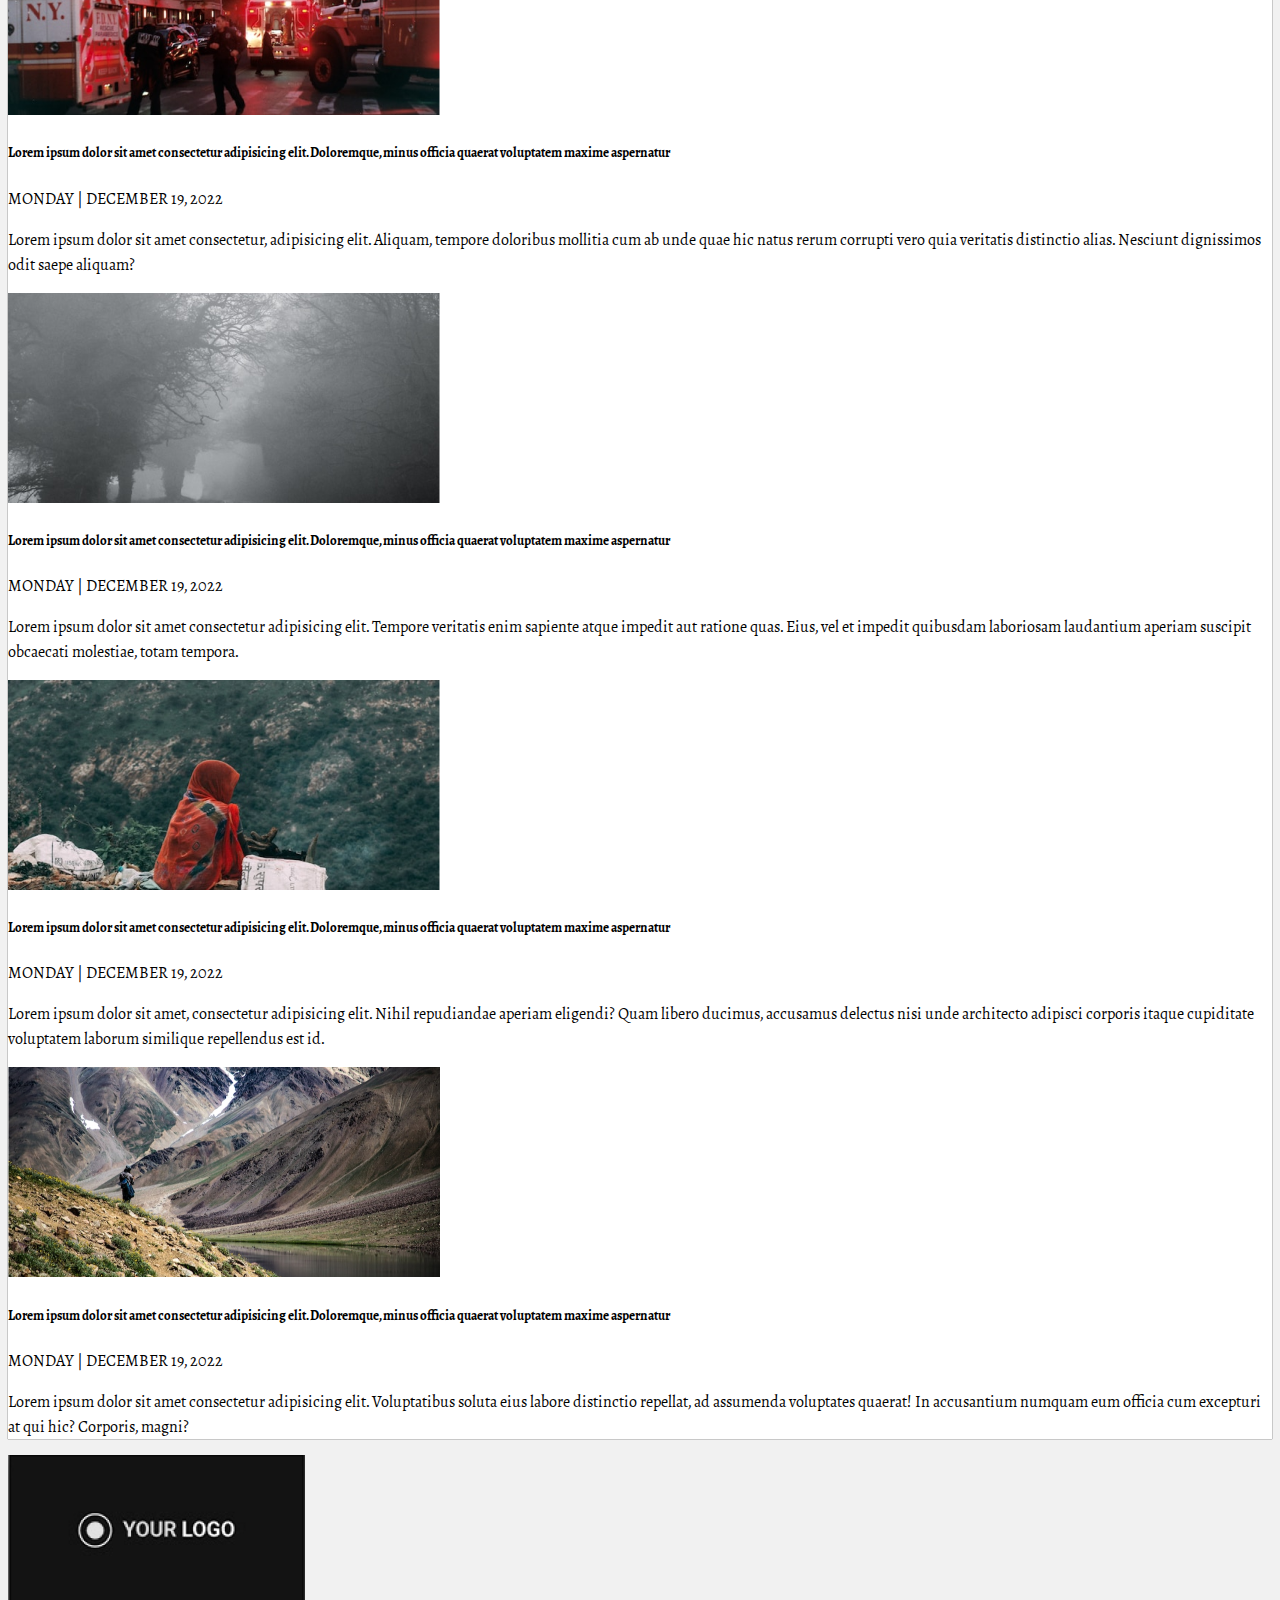
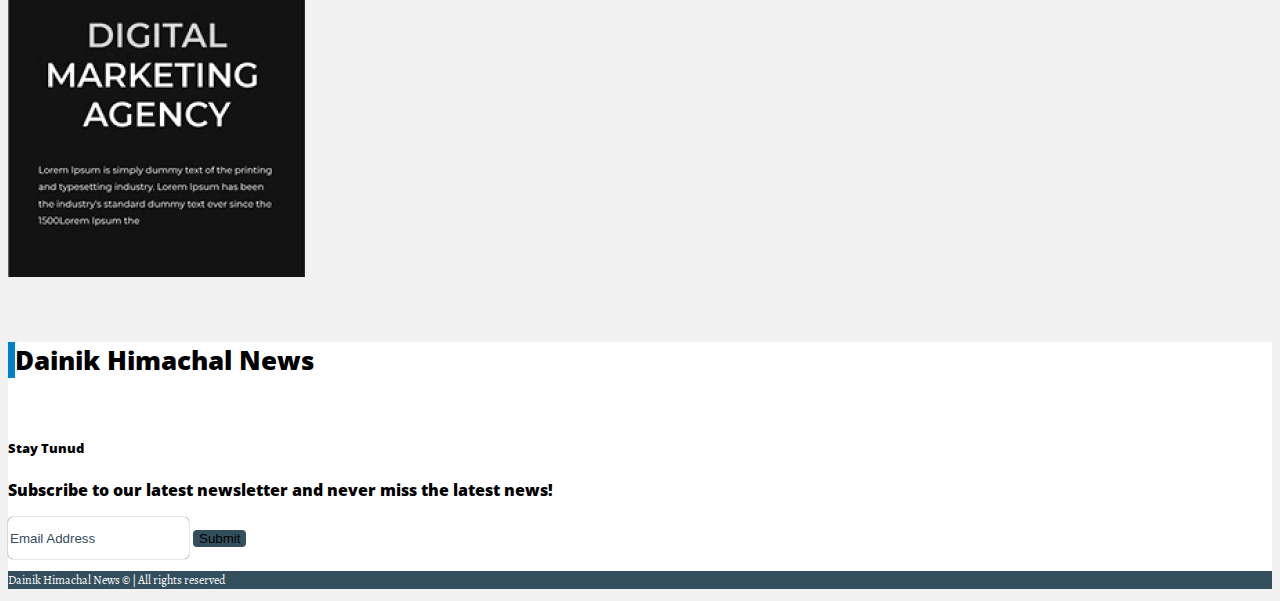
<file: Site-9/index.html>
<!doctype html>
<html lang="sr-RS">

<head>
    <meta charset="utf-8">
    <meta name="viewport" content="width=device-width, initial-scale=1">

    <title>Site-9</title>

    <!-----------------------FAVICON ------------------------------>
    <link rel="shortcut icon" href="#" type="image/x-icon">

    <!-----------------------IMPORT-MAIN-CSS------------------------------>
    <link rel="stylesheet" href="./scss/main.css">

    <!--------------------FONT-AWESOME------------------>
    <link rel="stylesheet" href="https://cdnjs.cloudflare.com/ajax/libs/font-awesome/6.5.1/css/all.min.css"
        integrity="sha512-DTOQO9RWCH3ppGqcWaEA1BIZOC6xxalwEsw9c2QQeAIftl+Vegovlnee1c9QX4TctnWMn13TZye+giMm8e2LwA=="
        crossorigin="anonymous" referrerpolicy="no-referrer" />

    <!--------------------IMPORT BOOTSTRAP------------------>
    <link href="https://cdn.jsdelivr.net/npm/bootstrap@5.3.2/dist/css/bootstrap.min.css" rel="stylesheet"
        integrity="sha384-T3c6CoIi6uLrA9TneNEoa7RxnatzjcDSCmG1MXxSR1GAsXEV/Dwwykc2MPK8M2HN" crossorigin="anonymous">
</head>

<body>

    <!-------------------- HEADER -------------------->
    <header class="container-fluid wrapper-img p-0">
        <div class="container-fluid header-color py-xl-1">
            <div class="container p-0">
                <div
                    class="d-flex justify-content-xl-between justify-content-between justify-content-md-between align-items-center">
                    <p class="m-0 main-heading"><i class="fas fa-home"></i> | Welcome</p>
                    <p class="m-0 p-date-style" id="currentDate"></p>
                    <div class="d-flex">
                        <i class="fab fa-facebook"></i>
                        <i class="fab fa-instagram px-3"></i>
                        <i class="fab fa-twitter"></i>
                    </div>
                </div>
            </div>
        </div>
        <div class="container-fluid">
            <div class="d-flex justify-content-xl-center justify-content-center justify-content-md-center">
                <img src="./img/image 1.1.png" alt="img" class="img-fluid">
            </div>
            <nav class="navbar navbar-expand-lg mx-auto p-0">
                <div class="container-fluid">
                    <button class="navbar-toggler my-2" type="button" data-bs-toggle="collapse"
                        data-bs-target="#navbarSupportedContent" aria-controls="navbarSupportedContent"
                        aria-expanded="false" aria-label="Toggle navigation">
                        <span class="navbar-toggler-icon"></span>
                    </button>
                    <div class="collapse navbar-collapse" id="navbarSupportedContent">
                        <ul class="navbar-nav mx-auto text-center mb-2 mb-lg-0">
                            <li class="nav-item">
                                <a class="nav-link px-xl-3" aria-current="page" href="#">Cime</a>
                            </li>
                            <li class="nav-item">
                                <a class="nav-link active px-xl-3" href="#">Political</a>
                            </li>
                            <li class="nav-item">
                                <a class="nav-link px-xl-3" href="#">Education</a>
                            </li>
                            <li class="nav-item">
                                <a class="nav-link px-xl-3" href="#">Accident</a>
                            </li>
                            <li class="nav-item">
                                <a class="nav-link px-xl-3" href="#">Social</a>
                            </li>
                            <li class="nav-item">
                                <a class="nav-link px-xl-3" href="#">Helth</a>
                            </li>
                            <li class="nav-item">
                                <a class="nav-link px-xl-3" href="#">Sports</a>
                            </li>
                            <li class="nav-item">
                                <a class="nav-link px-xl-3" href="#">Religious</a>
                            </li>
                            <li class="nav-item">
                                <a class="nav-link px-xl-3" href="#">Astrology</a>
                            </li>
                            <div class="d-flex justify-content-center align-items-center px-xl-1" id="searchContainer">
                                <i class="fas fa-search px-xl-3 px-md-3 px-2" id="searchIcon"></i>
                                <input type="text" class="px-2" id="searchInput">
                            </div>
                        </ul>
                    </div>
                </div>
            </nav>
        </div>
    </header>
    <!------------------ END-HEADER -------------------->

    <!-------------------- SECTION-POPULAR-NEWS -------------------->
    <main class="main">
        <section class="section container-fluid p-0">
            <div class="container-fluid p-0 position-relative">
                <div class="wrapper-news position-absolute p-2">Breaking news</div>
                <div class="testimonial-container">
                    <div class="d-flex justify-content-center align-items-center py-xl-3 py-2 py-md-3 testimonial-text">
                        <p class="m-0 bold"> Lorem ipsum dolor sit amet consectetur, adipisicing elit. |&nbsp;</p>
                        <p class="m-0 bold"> Lorem ipsum dolor sit amet consectetur, adipisicing elit. |&nbsp;</p>
                        <p class="m-0 bold"> Lorem ipsum dolor sit amet consectetur, adipisicing elit. |&nbsp;</p>
                    </div>
                </div>
            </div>
            <div class="container-xl py-xl-4 py-md-4">
                <div class="row">
                    <div class="col-xl-6">
                        <h2 class="heading px-3 my-xl-3 mt-4">Featured</h2>
                        <div id="carouselExampleSlidesOnly" class="carousel slide" data-bs-ride="carousel">
                            <div class="carousel-inner">
                                <div class="carousel-item active position-relative">
                                    <img src="./img/Rectangle 4.png" class="d-block w-100" alt="...">
                                    <div class="position-absolute news-1">
                                        <span class="blue-span">Education</span>
                                        <h6 class="col-12 px-3 pt-3 height-md-media">Lorem ipsum dolor sit amet
                                            consectetur adipisicing
                                            elit. Culpa voluptate unde reiciendis</h6>
                                        <p class="m-0 p-date-style py-0 px-3">Monday | December 19, 2022</p>
                                    </div>
                                </div>
                                <div class="carousel-item position-relative">
                                    <img src="./img/Rectangle 4.png" class="d-block w-100" alt="...">
                                    <div class="position-absolute news-1">
                                        <span class="blue-span">Education</span>
                                        <h6 class="col-12 px-3 pt-3 height-md-media">Lorem ipsum dolor sit amet
                                            consectetur adipisicing
                                            elit. Culpa voluptate unde reiciendis</h6>
                                        <p class="m-0 p-date-style py-0 px-3">Monday | December 19, 2022</p>
                                    </div>
                                </div>
                                <div class="carousel-item position-relative">
                                    <img src="./img/Rectangle 4.png" class="d-block w-100" alt="...">
                                    <div class="position-absolute news-1">
                                        <span class="blue-span">Education</span>
                                        <h6 class="col-12 px-3 pt-3 height-md-media">Lorem ipsum dolor sit amet
                                            consectetur adipisicing
                                            elit. Culpa voluptate unde reiciendis</h6>
                                        <p class="m-0 p-date-style py-0 px-3">Monday | December 19, 2022</p>
                                    </div>
                                </div>
                            </div>
                        </div>
                    </div>
                    <div class="col-xl-6">
                        <h2 class="heading px-3 my-3">Editor picks</h2>
                        <div class="row">
                            <div class="col-12 position-relative">
                                <img src="./img/Rectangle 5.png" alt="img" class="img-fluid w-100">
                                <div class="position-absolute news-2">
                                    <span class="blue-span">Education</span>
                                    <h6 class="col-12 px-3 pt-1">Lorem ipsum dolor sit amet consectetur adipisicing
                                        elit.
                                        Culpa voluptate unde reiciendis</h6>
                                    <p class="m-0 p-date-style py-0 px-3">Monday | December 19, 2022</p>
                                </div>
                            </div>
                            <div class="col-6 mt-4 position-relative">
                                <img src="./img/Rectangle 6.png" alt="img" class="img-fluid w-100">
                                <div class="position-absolute news-3">
                                    <span class="blue-span">Weather</span>
                                    <h6 class="col-12 px-xl-3 pt-xl-3 pt-1 px-2">Lorem ipsum dolor sit amet <span
                                            class="d-none d-md-flex">consectetur adipisicing elit. Culpa voluptate
                                            unde</span></h6>
                                    <p class="m-0 p-date-style py-0 px-xl-3 px-2">Monday | December 19, 2022</p>
                                </div>
                            </div>
                            <div class="col-6 mt-auto position-relative">
                                <img src="./img/Rectangle 7.png" alt="img" class="img-fluid w-100">
                                <div class="position-absolute news-4">
                                    <span class="blue-span">Sport</span>
                                    <h6 class="col-12 px-xl-3 pt-xl-3 pt-1 px-2">Lorem ipsum dolor sit amet <span
                                            class="d-none d-md-flex">consectetur adipisicing elit. Culpa voluptate unde
                                            reiciendis</span></h6>
                                    <p class="m-0 p-date-style py-0 px-xl-3 px-2">Monday | December 19, 2022</p>
                                </div>
                            </div>
                        </div>
                    </div>
                </div>
            </div>

        </section>
        <!------------------ END-SECTION-POPULAR-NEWS -------------------->

        <!-------------------- SECTION-POPULAR -------------------->
        <section class="section container-xl">
            <div class="row pb-xl-4 pb-md-4">
                <div class="col-xl-9 col-md-9 background-white p-3">
                    <h2 class="bottom-line my-3">Popular</h2>
                    <div class="row">
                        <div class="col-xl-6 col-md-6">
                            <img src="./img/Rectangle 6 (1).png" alt="img" class="img-fluid w-100">
                            <h5 class="py-1 bold">Lorem ipsum dolor sit amet consectetur adipisicing elit. Doloremque,
                                minus
                                officia quaerat voluptatem maxime aspernatur</h5>
                            <p class="m-0 p-date-style py-3">Monday | December 19, 2022</p>
                            <p>Lorem ipsum dolor sit amet consectetur, adipisicing elit. Aliquam, tempore doloribus
                                mollitia
                                cum ab unde quae hic natus rerum corrupti vero quia veritatis distinctio alias. Nesciunt
                                dignissimos odit saepe aliquam?</p>
                        </div>
                        <div class="col-xl-6 col-md-6">
                            <img src="./img/Rectangle 81.png" alt="img" class="img-fluid w-100">
                            <h5 class="py-1 bold">Lorem ipsum dolor sit amet consectetur adipisicing elit. Doloremque,
                                minus
                                officia quaerat voluptatem maxime aspernatur</h5>
                            <p class="m-0 p-date-style py-3">Monday | December 19, 2022</p>
                            <p>Lorem ipsum dolor sit amet consectetur adipisicing elit. Tempore veritatis enim sapiente
                                atque impedit aut ratione quas. Eius, vel et impedit quibusdam laboriosam laudantium
                                aperiam
                                suscipit obcaecati molestiae, totam tempora.</p>
                        </div>
                        <div class="col-xl-6 col-md-6">
                            <img src="./img/Rectangle 83.png" alt="img" class="img-fluid w-100">
                            <h5 class="py-1 bold">Lorem ipsum dolor sit amet consectetur adipisicing elit. Doloremque,
                                minus
                                officia quaerat voluptatem maxime aspernatur</h5>
                            <p class="m-0 p-date-style py-3">Monday | December 19, 2022</p>
                            <p>Lorem ipsum dolor sit amet, consectetur adipisicing elit. Nihil repudiandae aperiam
                                eligendi?
                                Quam libero ducimus, accusamus delectus nisi unde architecto adipisci corporis itaque
                                cupiditate voluptatem laborum similique repellendus est id.</p>
                        </div>
                        <div class="col-xl-6 col-md-6">
                            <img src="./img/Rectangle 82.png" alt="img" class="img-fluid w-100">
                            <h5 class="py-1 bold">Lorem ipsum dolor sit amet consectetur adipisicing elit. Doloremque,
                                minus
                                officia quaerat voluptatem maxime aspernatur</h5>
                            <p class="m-0 p-date-style py-3">Monday | December 19, 2022</p>
                            <p>Lorem ipsum dolor sit amet consectetur adipisicing elit. Voluptatibus soluta eius labore
                                distinctio repellat, ad assumenda voluptates quaerat! In accusantium numquam eum officia
                                cum
                                excepturi at qui hic? Corporis, magni?</p>
                        </div>
                    </div>
                </div>
                <!-------------------- ASIDE-1 -------------------->
                <div class="col-xl-3 col-md-3 p-3">
                    <h2 class="heading px-4 my-3">Weather today</h2>
                    <div
                        class="weather-status d-flex justify-content-xl-center justify-content-center align-items-center py-5 py-xl-4 my-xl-5">
                        <span class="yellow-temperature" id="temperature"></span>
                        <span class="white-color" id="description" style="text-transform:capitalize;"></span>
                    </div>
                    <img src="./img/image 4.png" alt="img" class="img-fluid mt-xl-5 w-100 py-2 pt-md-3">
                </div>
                <!------------------ END-ASIDE-1 -------------------->
            </div>
        </section>
        <!------------------ END-SECTION-POPULAR -------------------->


        <!-------------------- SECTION-SPORTS -------------------->
        <section class="section container-xl">
            <div class="row pt-xl-4 pt-md-4">
                <div class="col-xl-9 col-md-9 background-white p-3">
                    <h2 class="bottom-sport my-3">Sports</h2>
                    <div class="row">
                        <div class="col-xl-6 col-md-6">
                            <img src="./img/Rectangle 6 (2).png" alt="img" class="img-fluid w-100">
                            <h5 class="py-1 bold">Lorem ipsum dolor sit amet consectetur adipisicing elit. Doloremque,
                                minus
                                officia quaerat voluptatem maxime aspernatur</h5>
                            <p class="m-0 p-date-style py-3">Monday | December 19, 2022</p>
                            <p>Lorem ipsum dolor sit amet consectetur, adipisicing elit. Aliquam, tempore doloribus
                                mollitia
                                cum ab unde quae hic natus rerum corrupti vero quia veritatis distinctio alias. Nesciunt
                                dignissimos odit saepe aliquam?</p>
                        </div>
                        <div class="col-xl-6 col-md-6">
                            <img src="./img/Rectangle 81 (1).png" alt="img" class="img-fluid w-100">
                            <h5 class="py-1 bold">Lorem ipsum dolor sit amet consectetur adipisicing elit. Doloremque,
                                minus
                                officia quaerat voluptatem maxime aspernatur</h5>
                            <p class="m-0 p-date-style py-3">Monday | December 19, 2022</p>
                            <p>Lorem ipsum dolor sit amet consectetur adipisicing elit. Tempore veritatis enim sapiente
                                atque impedit aut ratione quas. Eius, vel et impedit quibusdam laboriosam laudantium
                                aperiam
                                suscipit obcaecati molestiae, totam tempora.</p>
                        </div>
                        <div class="col-xl-6 col-md-6">
                            <img src="./img/Rectangle 83 (1).png" alt="img" class="img-fluid w-100">
                            <h5 class="py-1 bold">Lorem ipsum dolor sit amet consectetur adipisicing elit. Doloremque,
                                minus
                                officia quaerat voluptatem maxime aspernatur</h5>
                            <p class="m-0 p-date-style py-3">Monday | December 19, 2022</p>
                            <p>Lorem ipsum dolor sit amet, consectetur adipisicing elit. Nihil repudiandae aperiam
                                eligendi?
                                Quam libero ducimus, accusamus delectus nisi unde architecto adipisci corporis itaque
                                cupiditate voluptatem laborum similique repellendus est id.</p>
                        </div>
                        <div class="col-xl-6 col-md-6">
                            <img src="./img/Rectangle 82 (1).png" alt="img" class="img-fluid w-100">
                            <h5 class="py-1 bold">Lorem ipsum dolor sit amet consectetur adipisicing elit. Doloremque,
                                minus
                                officia quaerat voluptatem maxime aspernatur</h5>
                            <p class="m-0 p-date-style py-3">Monday | December 19, 2022</p>
                            <p>Lorem ipsum dolor sit amet consectetur adipisicing elit. Voluptatibus soluta eius labore
                                distinctio repellat, ad assumenda voluptates quaerat! In accusantium numquam eum officia
                                cum
                                excepturi at qui hic? Corporis, magni?</p>
                        </div>
                    </div>
                </div>
                <!-------------------- ASIDE-2 -------------------->
                <div class="col-xl-3 col-md-3 p-3">
                    <img src="./img/image 4 (1).png" alt="img" class="img-fluid pb-xl-5 w-100">
                    <img src="./img/image 5.png" alt="img" class="img-fluid py-xl-5 py-2 w-100">
                </div>
                <!------------------ END-ASIDE-2 -------------------->
            </div>
        </section>
        <!------------------ END-SECTION-SPORTS -------------------->

        <!-------------------- SECTION-WEATHER -------------------->
        <section class="section container-xl">
            <div class="row py-xl-5 py-md-5">
                <div class="col-xl-9 col-md-9 background-white p-3">
                    <h2 class="bottom-line my-3">Weather</h2>
                    <div class="row">
                        <div class="col-xl-6 col-md-6">
                            <img src="./img/Rectangle 6 (3).png" alt="img" class="img-fluid w-100">
                            <h5 class="py-1 bold">Lorem ipsum dolor sit amet consectetur adipisicing elit. Doloremque,
                                minus
                                officia quaerat voluptatem maxime aspernatur</h5>
                            <p class="m-0 p-date-style py-3">Monday | December 19, 2022</p>
                            <p>Lorem ipsum dolor sit amet consectetur, adipisicing elit. Aliquam, tempore doloribus
                                mollitia
                                cum ab unde quae hic natus rerum corrupti vero quia veritatis distinctio alias. Nesciunt
                                dignissimos odit saepe aliquam?</p>
                        </div>
                        <div class="col-xl-6 col-md-6">
                            <img src="./img/Rectangle 81 (2).png" alt="img" class="img-fluid w-100">
                            <h5 class="py-1 bold">Lorem ipsum dolor sit amet consectetur adipisicing elit. Doloremque,
                                minus
                                officia quaerat voluptatem maxime aspernatur</h5>
                            <p class="m-0 p-date-style py-3">Monday | December 19, 2022</p>
                            <p>Lorem ipsum dolor sit amet consectetur adipisicing elit. Tempore veritatis enim sapiente
                                atque impedit aut ratione quas. Eius, vel et impedit quibusdam laboriosam laudantium
                                aperiam
                                suscipit obcaecati molestiae, totam tempora.</p>
                        </div>
                        <div class="col-xl-6 col-md-6">
                            <img src="./img/Rectangle 83 (2).png" alt="img" class="img-fluid w-100">
                            <h5 class="py-1 bold">Lorem ipsum dolor sit amet consectetur adipisicing elit. Doloremque,
                                minus
                                officia quaerat voluptatem maxime aspernatur</h5>
                            <p class="m-0 p-date-style py-3">Monday | December 19, 2022</p>
                            <p>Lorem ipsum dolor sit amet, consectetur adipisicing elit. Nihil repudiandae aperiam
                                eligendi?
                                Quam libero ducimus, accusamus delectus nisi unde architecto adipisci corporis itaque
                                cupiditate voluptatem laborum similique repellendus est id.</p>
                        </div>
                        <div class="col-xl-6 col-md-6">
                            <img src="./img/Rectangle 82 (2).png" alt="img" class="img-fluid w-100">
                            <h5 class="py-1 bold">Lorem ipsum dolor sit amet consectetur adipisicing elit. Doloremque,
                                minus
                                officia quaerat voluptatem maxime aspernatur</h5>
                            <p class="m-0 p-date-style py-3">Monday | December 19, 2022</p>
                            <p>Lorem ipsum dolor sit amet consectetur adipisicing elit. Voluptatibus soluta eius labore
                                distinctio repellat, ad assumenda voluptates quaerat! In accusantium numquam eum officia
                                cum
                                excepturi at qui hic? Corporis, magni?</p>
                        </div>
                    </div>
                </div>
                <!-------------------- ASIDE-3 -------------------->
                <div class="col-xl-3 col-md-3 p-3">
                    <img src="./img/image 5.png" alt="img" class="img-fluid pt-xl-5 py-2 w-100">
                </div>
                <!------------------ END-ASIDE-3 -------------------->
            </div>
        </section>
    </main>
    <!------------------ END-SECTION-WEATHER -------------------->

    <!-------------------- FOOTER -------------------->
    <footer class="container-fluid background-white p-0">
        <div class="container-xl py-xl-4 py-4 py-md-3">
            <div class="col-xl-9 no-line">
                <div class="row">
                    <div class="col-xl-6">
                        <h6 class="heading px-4 col-xl-8 no-line" style="text-transform: capitalize;">Dainik Himachal
                            News</h5>
                    </div>
                    <div class="col-xl-6">
                        <h5 class="bold footer-font">Stay Tunud</h5>
                        <p class="bold footer-font">Subscribe to our latest newsletter and never miss the latest news!
                        </p>
                        <input type="text" placeholder="Email Address" class="col-xl-9 col-9 px-xl-3 px-2">
                        <button class="btn btn-primary" id="button">Submit</button>
                    </div>
                </div>
            </div>
            <div class="col-xl-3">
            </div>
        </div>
        <div class="container-fluid header-color py-xl-1">
            <div class="container p-0">
                <div class="d-flex justify-content-xl-center justify-content-center align-items-center">
                    <p class="m-0">Dainik Himachal News &copy; | All rights reserved</p>
                </div>
            </div>
        </div>
    </footer>
    <!------------------ END-FOOTER -------------------->

    <!-------------------- MAIN-JS -------------------->
    <script src="./js/main.js"></script>

    <script src="https://cdn.jsdelivr.net/npm/bootstrap@5.3.2/dist/js/bootstrap.bundle.min.js"
        integrity="sha384-C6RzsynM9kWDrMNeT87bh95OGNyZPhcTNXj1NW7RuBCsyN/o0jlpcV8Qyq46cDfL"
        crossorigin="anonymous"></script>
</body>

</html>
</file>
<file: Site-1/scss/main.css>
@import url("https://fonts.googleapis.com/css2?family=Roboto&display=swap");
@import url("https://fonts.googleapis.com/css2?family=Rokkitt:wght@500&display=swap");
body {
  font-family: "Roboto", sans-serif !important;
}

.background-navbar {
  background-color: rgba(0, 0, 0, 0.8);
}

.wrapper-red {
  background-color: #FF3D00;
  color: #fff;
  border-radius: 250px;
  height: 45px;
  width: 155px;
  background-color: #FF3D00;
  box-shadow: 0 4px 25px 0px rgba(255, 61, 0, 0.5);
  color: #fff;
  font-size: 18px !important;
  font-style: normal;
  font-weight: 700;
  line-height: normal;
  display: flex;
  justify-content: center;
  align-items: center;
  text-transform: uppercase;
}

a {
  color: #fff !important;
}

.form-control {
  background-color: transparent !important;
  border-radius: 250px !important;
}

.form-control::-moz-placeholder {
  color: #fff !important;
}

.form-control::placeholder {
  color: #fff !important;
}

button {
  background-color: #fff !important;
}

.navbar.scrolled {
  transition: background-color 0.3s ease;
}

.navbar-hidden {
  transform: translateY(-100%);
  transition: transform 0.3s ease;
}

.main-text {
  font-size: 275px;
  font-family: "Rokkitt", serif;
  font-style: normal;
  font-weight: 700;
  color: #fff;
  position: absolute;
  top: 50%;
  left: 50%;
  transform: translate(-50%, -25%);
  text-transform: uppercase;
}

.name-city {
  text-decoration: underline;
}

.active-link {
  color: #FF3D00;
}

.brightness {
  filter: brightness(45%);
}

.wrapper {
  position: absolute;
  top: -120px;
}

.text p {
  color: #fff;
}

.uppercase-text {
  text-transform: uppercase;
}

.black-background {
  background-color: #000;
  color: #fff;
}

.heading-section {
  color: #fff;
  font-family: "Roboto", sans-serif;
  font-size: 55px;
  font-style: normal;
  font-weight: 700;
  line-height: normal;
}

.custom-scrollbar::-webkit-scrollbar {
  width: 6px;
}

.custom-scrollbar::-webkit-scrollbar-thumb {
  background-color: #FF3D00;
  border-radius: 5px;
}

.custom-scrollbar::-webkit-scrollbar-track {
  background-color: #fff;
  border-radius: 5px;
}

.custom-scrollbar p {
  opacity: 0.7;
}

@media (max-width: 992px) {
  .main-text {
    font-size: 125px;
    top: 200px;
    transform: translate(-50%, 0%);
  }
}
@media (max-width: 578px) {
  .main-text {
    font-size: 75px;
    top: 100px;
    transform: translate(-50%, 0%);
  }
}/*# sourceMappingURL=main.css.map */
</file>
<file: Site-3/scss/main.css>
@import url("https://fonts.googleapis.com/css2?family=Montserrat:wght@300;400;500&display=swap");
@media (min-width: 768px) and (max-width: 992px) {
  .wrapper-text {
    top: 37.5% !important;
  }
  .wrapper-payments {
    top: -50px !important;
  }
  .small-text {
    font-size: 20px;
  }
}
@media (max-width: 575.98px) {
  .wrapper-text {
    top: 15% !important;
  }
  .wrapper-payments {
    top: -5px !important;
  }
  .heading {
    font-size: 9px;
  }
}
body,
html {
  font-family: "Montserrat", sans-serif !important;
  background-color: #090D28 !important;
}

button {
  background-color: #EA377B !important;
}

nav {
  background-color: #090D28;
  color: #FFF;
}

a {
  color: #FFF !important;
  text-transform: uppercase;
}

.form-control {
  background-color: #1B1F3E !important;
}

::-moz-placeholder {
  color: #AEAFB7 !important;
}

::placeholder {
  color: #AEAFB7 !important;
}

.active {
  color: #EA377B !important;
}

.fas {
  width: 20px;
  height: 20px;
  border-radius: 50%;
  box-shadow: 0 0 8px #AEAFB7;
}

.btn-primary {
  background-color: #EA377B !important;
  border: none !important;
}

.pink-span {
  color: #EA377B !important;
}

.heading {
  color: #FFF;
  font-weight: 500;
}

.wrapper-text {
  position: absolute;
  top: 30%;
  left: 50%;
  transform: translateX(-50%);
  width: 65% !important;
}

.wrapper-payments {
  background-color: #FFF;
  position: relative;
  top: -150px;
}

.box-1,
.box-2,
.box-3,
.box-4 {
  border: 1px solid #EA377B;
  border-radius: 5px;
}

.color-white-text {
  color: #FFF !important;
  margin-bottom: 0px;
}

.position-img {
  position: relative;
  top: -100px;
}

.img-bkg {
  background-color: #1B1F3E;
  width: 300px !important;
}

.border {
  border: 1px solid #FFF !important;
  width: 410px !important;
}

.silver-color {
  color: #AEAFB7 !important;
}

.img-size {
  width: 50px;
  height: 50px;
}

.big-text {
  text-transform: uppercase;
}

footer {
  background-color: #1B1F3E;
  color: #FFF;
}/*# sourceMappingURL=main.css.map */
</file>
<file: Site-4/scss/main.css>
@import url("https://fonts.googleapis.com/css2?family=Playfair+Display:wght@500&display=swap");
@import url("https://fonts.googleapis.com/css2?family=Raleway&display=swap");
@media (max-width: 992px) {
  .text-slider {
    top: -310px !important;
    padding: 45px;
  }
}
@media (max-width: 576px) {
  .text-slider {
    top: -150px !important;
    padding: 25px;
    font-size: 17px !important;
  }
  .position-col {
    top: -130px !important;
  }
}
.section {
  font-family: "Playfair Display", serif;
}

nav {
  font-family: "Raleway", sans-serif;
}

h1,
h4,
h6 {
  font-weight: 800 !important;
}

.text-slider {
  font-family: "Playfair Display", serif;
  position: relative;
  top: -400px;
  color: #fff;
}

.position-col {
  position: relative;
  top: -90px;
}

.background-footer {
  background-color: #141414;
  color: white;
  font-family: "Playfair Display", serif !important;
}

input[type=email] {
  background-color: #141414;
  color: #fff;
  border: none;
  outline: 1px solid #fff;
  padding: 10px;
}

.gray-text {
  color: rgb(150, 150, 150);
}/*# sourceMappingURL=main.css.map */
</file>
<file: Site-5 (Mini)/scss/main.css>
@import url("https://fonts.googleapis.com/css2?family=Inter&display=swap");
@import url("https://fonts.googleapis.com/css2?family=Poppins:wght@500&display=swap");
@media (max-width: 575px) {
  .position {
    left: 45px !important;
    top: 185px !important;
    height: 55px;
    width: 225px !important;
  }
  .img-size {
    right: -2px !important;
  }
}
body,
html {
  background-color: #F9F6E8 !important;
}

::-moz-selection {
  background-color: #FFB904;
}

::selection {
  background-color: #FFB904;
}

nav {
  font-family: "Poppins", sans-serif;
}

.main-text {
  font-family: "Poppins", sans-serif;
  font-weight: 900;
  font-size: 50px;
  position: relative;
  text-shadow: 0 0 2px #000000;
}

.text-menu {
  font-size: 30px;
  font-weight: 900 !important;
  font-family: "Inter", sans-serif !important;
  text-transform: uppercase;
  text-shadow: 0 0 2px #000000;
}

.main-text::after {
  content: "";
  position: absolute;
  top: 65%;
  left: 140px;
  width: 10%;
  height: 50px;
  background-image: url("../img/tania-melnyczuk-xeTv9N2FjXA-unsplash (1) 1.png");
  background-size: cover;
  background-position: center;
  transform: translateY(-50%);
}

.main-paragraf {
  font-family: "Inter", sans-serif;
  text-shadow: 0 0 2px #000000;
}

.white-wrapper {
  background-color: #FFFFFF;
  border-radius: 45px;
}

.transparent-wrapper {
  border-radius: 45px;
  box-shadow: 0 0 8px #000000;
  position: relative;
}

.img-1 {
  left: 30px;
}

.img-3 {
  right: 35px;
  top: -3px;
}

.transparent-wrapper::before {
  content: "";
  position: absolute;
  top: 0;
  left: 0;
  width: 100%;
  height: 100%;
  filter: blur(10px);
  z-index: -1;
}

.yellow-wrapper {
  background-color: #FFB904;
  color: #FFFFFF;
  border-radius: 25px;
}

.number-paragraf {
  font-weight: 900 !important;
  text-shadow: 0 0 2px #000000 !important;
  font-family: "Poppins", sans-serif !important;
}

.wrapper-img {
  box-shadow: 0 0 45px #000000;
  padding: 10px;
  border-radius: 50%;
  width: 115px;
  height: 115px;
  right: -25px;
  position: relative;
}

.name-salad {
  font-family: "Inter", sans-serif;
}

.name-favorite {
  text-transform: uppercase;
  font-weight: 900;
}

.red-text {
  color: #FF0000;
  text-shadow: 0 0 25px #000000;
  font-family: "Inter", sans-serif;
  font-weight: 700;
}

.position {
  left: 360px;
  top: 305px;
  width: 320px;
  height: 90px;
}

.img-size {
  width: 30px;
  height: 30px;
}/*# sourceMappingURL=main.css.map */
</file>
<file: Site-6/scss/main.css>
@import url("https://fonts.googleapis.com/css2?family=Inter:wght@300;400;500;600;700;800&display=swap");
@media (max-width: 575px) {
  .wrapper-form {
    background-color: #ffffff;
    border-radius: 15px;
    top: 30vh !important;
    transform: translateY(-50%);
    left: 5% !important;
  }
  footer {
    margin-top: 290px !important;
  }
}
@media (max-width: 992px) {
  .wrapper-form {
    background-color: #ffffff;
    border-radius: 15px;
    top: 30vh !important;
    transform: translateY(-50%);
    left: 5% !important;
  }
  footer {
    margin-top: 195px;
  }
}
@media (max-width: 290px) {
  .wrapper-form {
    background-color: #ffffff;
    border-radius: 15px;
    top: 36vh !important;
    transform: translateY(-50%);
    left: 5% !important;
  }
  footer {
    margin-top: 405px !important;
  }
}
html,
body {
  font-family: "Inter", sans-serif !important;
}

.text-header {
  font-size: 14px !important;
  color: #979797;
}

.line-bottom {
  border-bottom: 1px solid #979797;
}

.left-border {
  border-left: 1px solid #979797;
}

.navbar-toggler {
  font-weight: 900 !important;
  border-radius: 30px !important;
  background-color: #979797 !important;
  color: #4762FF !important;
}

.background-gray {
  background-color: #F4F6FA;
}

.wrapper-form {
  background-color: #ffffff;
  border-radius: 15px;
  top: 50vh;
  transform: translateY(-50%);
  right: 5%;
}

.heading-form {
  font-weight: 900;
}

input[type=text],
input[type=number] {
  border-radius: 5px;
  border: none;
  padding-left: 15px;
  background-color: rgba(71, 98, 255, 0.08);
}

::-moz-placeholder {
  font-size: 13px;
}

::placeholder {
  font-size: 13px;
}

.color-brown {
  background-color: #1A1A1A;
  color: #ffffff;
}

.bottom-line {
  border-bottom: 1px solid #979797;
}

.copyright {
  margin-bottom: 0;
}/*# sourceMappingURL=main.css.map */
</file>
<file: Site-8/scss/main.css>
@import url("https://fonts.googleapis.com/css2?family=Inter:wght@300;400;500;600;700;800&display=swap");
@import url("https://fonts.googleapis.com/css2?family=Poppins:wght@400;500;600&display=swap");
@media (max-width: 992px) {
  .vegetables-1 {
    left: 250px !important;
    top: -10px !important;
  }
  .vegetables-2 {
    left: 130px !important;
    top: 410px !important;
  }
  .wrapper-network {
    top: 250px !important;
  }
  .price {
    top: 35px !important;
    left: 20px !important;
  }
}
@media (max-width: 576px) {
  .wrapper-network {
    top: 180px !important;
    right: 0px !important;
  }
  .vegetables-1 {
    left: -15px !important;
    top: 10px !important;
  }
  .vegetables-2 {
    left: 130px !important;
    top: 630px !important;
  }
  .price {
    top: 70px !important;
    left: 85px !important;
  }
  .white-text {
    top: 10px !important;
  }
  #background {
    background-color: #000000;
    color: #ffffff;
  }
}
html,
body {
  font-family: "Poppins", sans-serif !important;
}

#main-button {
  border-radius: 10px;
  background-color: #DAE952;
  font-weight: 900;
  color: #000000;
  border: none;
}

.circle {
  border-radius: 50%;
  display: flex;
  justify-content: center;
  align-items: center;
  height: 35px;
  width: 35px;
  border: 1px solid #000000;
}

.green-span {
  color: #DAE952 !important;
}

.heading-bold {
  font-weight: 900 !important;
  font-size: 40px !important;
}

.green {
  background-color: #DAE952;
  -webkit-clip-path: polygon(0 0, 100% 0, 100% 100%, 0 100%, 50% 50%);
          clip-path: polygon(0 0, 100% 0, 100% 100%, 0 100%, 50% 50%);
}

.wrapper-network {
  box-shadow: 0 0 1px #000000;
  right: 0;
  top: 300px;
  padding: 10px;
  border-radius: 10px 0 0 10px;
}

.background-green {
  background-color: rgb(240, 255, 209) !important;
}

.wrapper-menu {
  background-color: rgba(255, 255, 255, 0.5);
  border-radius: 0 40px;
  z-index: 2;
  position: relative;
}

.btn-primary {
  border-radius: 50px !important;
  background-color: #DAE952 !important;
  color: #000000 !important;
  border: none !important;
}

.price {
  background-color: #000000;
  color: #ffffff;
  border-radius: 50%;
  top: 45px;
  left: 55px;
}

.wrapper-testmonial {
  background-color: #ffffff !important;
  border-radius: 0 55px;
  box-shadow: 0 0 8px #000000;
  position: relative;
  z-index: 5;
}

.img-position {
  border-radius: 50%;
  border: 15px solid #ffffff;
  top: -55px;
}

.far {
  color: #DAE952;
}

.vegetables-1 {
  top: 85px;
  left: 850px;
  z-index: 1;
}

.vegetables-2 {
  top: 420px;
  left: 310px;
}

.vegetables-3 {
  top: -250px;
}

.vegetables-4 {
  top: -70px;
}

.vegetables-5 {
  top: -250px;
}

.white-text {
  color: #ffffff;
  font-weight: 900;
  top: 80px;
}

.wrapper-input {
  top: 50%;
  transform: translateY(-50%);
}

.input-height {
  height: 60px;
  border: none;
}

#button-input {
  border-radius: 0px !important;
  left: -250px;
  top: 2px;
  height: 55px;
  border-radius: 20px !important;
}

.heading-bold-footer {
  font-weight: 900 !important;
}/*# sourceMappingURL=main.css.map */
</file>
<file: Site-9/scss/main.css>
@import url("https://fonts.googleapis.com/css2?family=Open+Sans:wght@600&display=swap");
@import url("https://fonts.googleapis.com/css2?family=Sahitya&display=swap");
@media (max-width: 575px) {
  .wrapper-news {
    font-size: 20px !important;
  }
  .news-1 {
    top: 100px !important;
    font-size: 20px !important;
  }
  .news-2 {
    top: 1px !important;
  }
  .height-md-media {
    font-size: 1rem !important;
  }
  .news-3,
  .news-4 {
    top: -2px !important;
  }
  .active {
    border-bottom: 0px solid #0080C8;
    color: #0080C8;
    font-weight: 900;
    text-shadow: 0 0 2px #0080C8;
  }
  .bottom-line::after {
    width: 30.5% !important;
  }
}
@media (max-width: 992px) {
  .active {
    color: #0080C8;
    font-weight: 900;
    text-shadow: 0 0 2px #0080C8;
  }
  .news-1 {
    top: 100px !important;
    font-size: 30px;
  }
  .height-md-media {
    font-size: 1.5rem;
  }
}
@media (min-width: 992px) {
  .active {
    border-bottom: 5px solid #0080C8 !important;
  }
}
/* Stilizacija desne skrol trake */
::-webkit-scrollbar {
  width: 8px;
}

::-webkit-scrollbar-track {
  background-color: #f1f1f1;
}

::-webkit-scrollbar-thumb {
  background-color: #888;
  border-radius: 4px;
}

::-webkit-scrollbar-thumb:hover {
  background-color: #555;
}

html,
body {
  font-family: "Open Sans", sans-serif !important;
  background-color: #F1F1F1 !important;
}

button {
  background-color: #334E5C !important;
}

h5,
p {
  font-family: "Sahitya", serif !important;
}

.bold {
  font-weight: 900 !important;
}

.fas {
  cursor: pointer;
}

.main-heading,
#currentDate,
.footer-font {
  font-family: "Open Sans", sans-serif !important;
}

.wrapper-img {
  box-shadow: 0 0 8px #000000;
}

.header-color {
  background-color: #334E5C;
  color: #ffffff !important;
  font-size: 12px !important;
}

.p-date-style {
  text-transform: uppercase !important;
}

.wrapper-news {
  background-color: #9C1C2C;
  color: #ffffff;
  text-transform: uppercase;
  font-size: 24px;
  position: relative;
  z-index: 5;
}

.heading {
  border-left: 7px solid #0080C8;
  text-transform: uppercase;
  font-weight: 900 !important;
  font-size: 26px !important;
}

.bottom-line {
  position: relative;
  text-transform: uppercase;
  font-weight: 900 !important;
  font-size: 26px !important;
  padding-bottom: 3px;
  border-bottom: 1px solid #000000;
}

.bottom-line::after {
  content: "";
  display: block;
  border-top: 5px solid #0080C8;
  width: 12.5%;
  position: absolute;
  bottom: 0;
}

.bottom-sport {
  position: relative;
  text-transform: uppercase;
  font-weight: 900 !important;
  font-size: 26px !important;
  padding-bottom: 3px;
  border-bottom: 1px solid #000000;
}

.bottom-sport::after {
  content: "";
  display: block;
  border-top: 5px solid #0080C8;
  width: 10%;
  position: absolute;
  bottom: 0;
}

.weather-status {
  background-color: #334E5C;
}

.yellow-temperature {
  color: #FFDC7B;
  font-size: 24px;
}

.white-color {
  font-size: 14px;
  color: #ffffff !important;
}

.blue-span {
  background-color: #0080C8;
  color: #ffffff;
  padding: 0 15px;
}

.news-1 {
  top: 280px;
  color: #ffffff;
}

.news-2 {
  top: 70px;
  color: #ffffff;
}

.news-3 {
  top: 50px;
  color: #ffffff;
}

.news-4 {
  top: 50px;
  color: #ffffff;
}

.testimonial-container {
  overflow: hidden;
}

.testimonial-text {
  white-space: nowrap;
  animation: moveText 15s linear infinite;
}

@keyframes moveText {
  0% {
    transform: translateX(100%);
  }
  100% {
    transform: translateX(-100%);
  }
}
.col-xl-9 {
  box-shadow: 0 0 1px #000000;
}

input[type=text] {
  height: 40px;
  border-radius: 5px;
  border: none;
  box-shadow: 0 0 1px #000000;
}

#button {
  border-radius: 4px;
  background-color: #334E5C;
  border: none !important;
}

.background-white {
  background-color: #ffffff;
}

::-moz-placeholder {
  color: #334E5C;
}

::placeholder {
  color: #334E5C;
}

.no-line {
  box-shadow: none !important;
}/*# sourceMappingURL=main.css.map */
</file>
